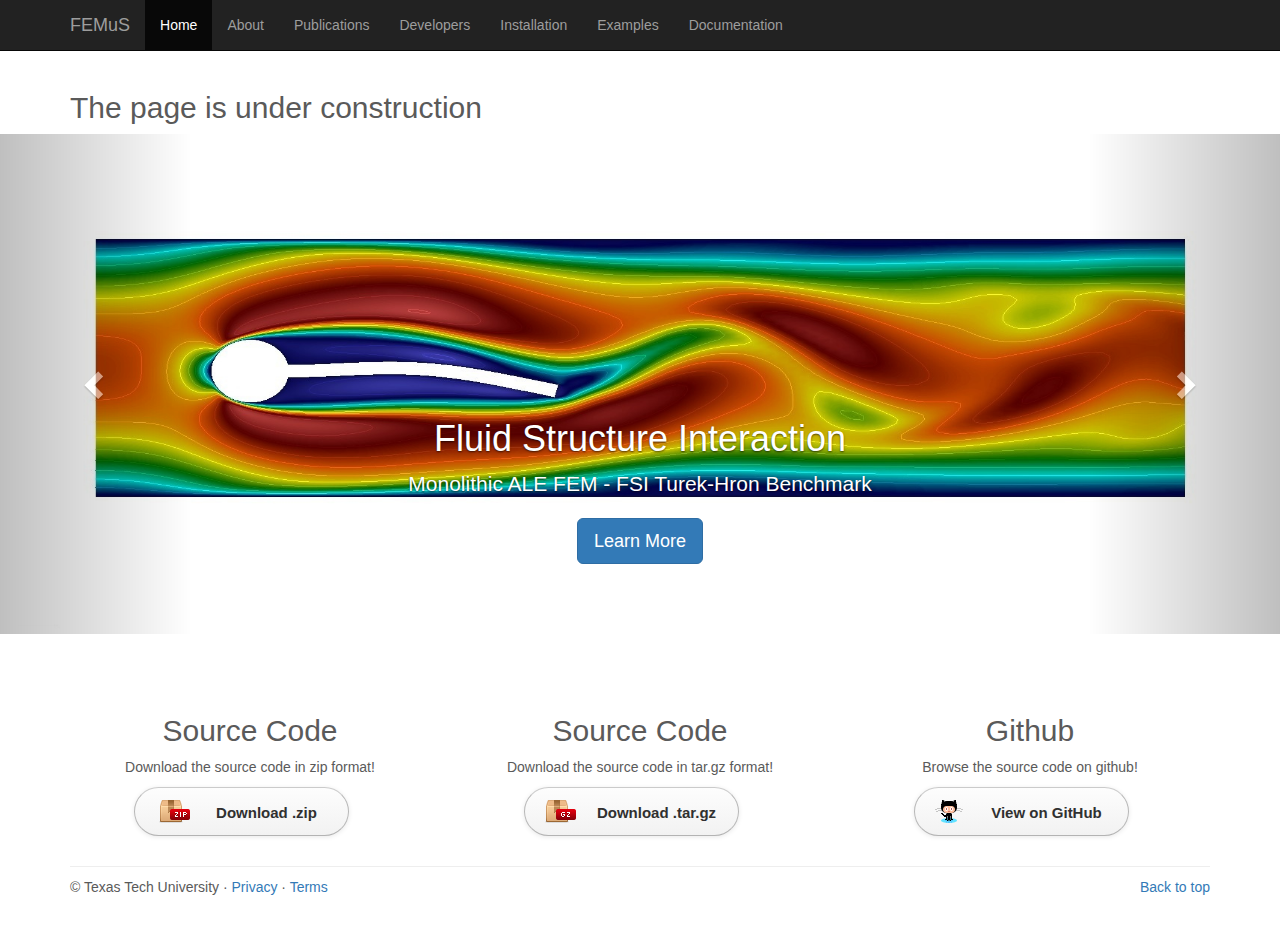
<file: index.html>
<!DOCTYPE html>
<html lang="en">
  <head>
    <meta charset="utf-8">
    <meta http-equiv="X-UA-Compatible" content="IE=edge">
    <meta name="viewport" content="width=device-width, initial-scale=1">
    <!-- The above 3 meta tags *must* come first in the head; any other head content must come *after* these tags -->
    <meta name="description" content="homepage of the finite element software femus web site">
    <meta name="author" content="Simone Bna">
    <link rel="icon" href="../../favicon.ico">

    <title>Femus</title>

    <!-- Bootstrap core CSS -->
    <link href="bootstrap/dist/css/bootstrap.min.css" rel="stylesheet">

    <!-- Just for debugging purposes. Don't actually copy these 2 lines! -->
    <!--[if lt IE 9]><script src="../../assets/js/ie8-responsive-file-warning.js"></script><![endif]-->
    <script src="bootstrap/docs/assets/js/ie-emulation-modes-warning.js"></script>

    <!-- HTML5 shim and Respond.js for IE8 support of HTML5 elements and media queries -->
    <!--[if lt IE 9]>
      <script src="https://oss.maxcdn.com/html5shiv/3.7.2/html5shiv.min.js"></script>
      <script src="https://oss.maxcdn.com/respond/1.4.2/respond.min.js"></script>
    <![endif]-->

    <!-- Custom styles for this template -->
    <link href="stylesheets/carousel.css" rel="stylesheet">
    <link rel="stylesheet" type="text/css" href="stylesheets/stylesheet.css" media="screen">
  </head>
<!-- NAVBAR
================================================== -->
  <body>
  
  
  <!-- Docs master nav -->
    <header class="navbar navbar-inverse navbar-static-top" id="top" role="banner">
      <div class="container">
            <div class="navbar-header">
              <button type="button" class="navbar-toggle collapsed" data-toggle="collapse" data-target="#navbar" aria-expanded="false" aria-controls="navbar">
                <span class="sr-only">Toggle navigation</span>
                <span class="icon-bar"></span>
                <span class="icon-bar"></span>
                <span class="icon-bar"></span>
              </button>
              <a class="navbar-brand" href="https://FeMTTU.github.io/femus">FEMuS</a>
            </div>
            <div id="navbar" class="navbar-collapse collapse">
              <ul class="nav navbar-nav">
                <li class="active"><a href="index.html">Home</a></li>
                <li><a href="about.html">About</a></li>
                <li><a href="publications.html">Publications</a></li>
                <li><a href="developers.html">Developers</a></li>
                <li><a href="installation.html">Installation</a></li>
                <li><a href="examples.html">Examples</a></li>
                <li><a href="documentation.html">Documentation</a></li>
              </ul>
            </div>
        </nav>
    </div>
	</header>

   <div class="container">  
     <h2> The page is under construction </h2>
   </div>
	  
    <!-- sliding pictures
    ================================================== -->
    <div id="myCarousel" class="carousel slide" data-ride="carousel">
      <!-- Indicators -->
      <ol class="carousel-indicators">
        <li data-target="#myCarousel" data-slide-to="0" class="active"></li>
        <li data-target="#myCarousel" data-slide-to="1"></li>
        <li data-target="#myCarousel" data-slide-to="2"></li>
      </ol>
      <div class="carousel-inner" role="listbox">
        <div class="item active">
          <img class="first-slide" src="images/prova0.jpg" alt="First slide" >
          <div class="container">
            <div class="carousel-caption">
              <h1>Fluid Structure Interaction</h1>
              <p>Monolithic ALE FEM - FSI Turek-Hron Benchmark</p>
              <p><a class="btn btn-lg btn-primary" href="#" role="button">Learn More</a></p>
            </div>
          </div>
        </div>
        <div class="item">
          <img class="second-slide" src="images/prova1.jpg" alt="Second slide">
          <div class="container">
            <div class="carousel-caption">
              <h1>Fluid Structure Interaction</h1>
              <p>Monolithic ALE FEM - Wave propagation in a compliant vessel</p>
              <p><a class="btn btn-lg btn-primary" href="#" role="button">Learn more</a></p>
            </div>
          </div>
        </div>
        <div class="item">
          <img class="third-slide" src="images/optcontrol.png" alt="Third slide">
          <div class="container">
            <div class="carousel-caption">
              <h1>Optimal Control</h1>
              <p>Coupled Optimal Control Problems in MHD</p>
              <p><a class="btn btn-lg btn-primary" href="#" role="button">Learn more</a></p>
            </div>
          </div>
        </div>
      </div>
      <a class="left carousel-control" href="#myCarousel" role="button" data-slide="prev">
        <span class="glyphicon glyphicon-chevron-left" aria-hidden="true"></span>
        <span class="sr-only">Previous</span>
      </a>
      <a class="right carousel-control" href="#myCarousel" role="button" data-slide="next">
        <span class="glyphicon glyphicon-chevron-right" aria-hidden="true"></span>
        <span class="sr-only">Next</span>
      </a>
    </div><!-- sliding pictures -->


    <!-- Downloading source code
    ================================================== -->

    <div class="container marketing">

     <!-- Three columns of text below the carousel -->
      <div class="row">
        <div class="col-lg-4">
          <h2>Source Code</h2>
          <p>Download the source code in zip format!</p>
          <a href="https://github.com/FeMTTU/femus/zipball/master" id="download-zip" class="button"><span>Download .zip</span></a>
        </div><!-- /.col-lg-4 -->
        <div class="col-lg-4">
          <h2>Source Code</h2>
          <p>Download the source code in tar.gz format!</p>
          <a href="https://github.com/FeMTTU/femus/tarball/master" id="download-tar-gz" class="button"><span>Download .tar.gz</span></a>
        </div><!-- /.col-lg-4 -->
        <div class="col-lg-4">
          <h2>Github</h2>
          <p>Browse the source code on github!</p>
          <a href="https://github.com/FeMTTU/femus" id="view-on-github" class="button"><span>View on GitHub</span></a>
        </div><!-- /.col-lg-4 -->
      </div><!-- /.row -->

      <hr class="featurette-divider">

      <!-- FOOTER -->
      <footer>
        <p class="pull-right"><a href="#">Back to top</a></p>
        <p>&copy; Texas Tech University &middot; <a href="#">Privacy</a> &middot; <a href="#">Terms</a></p>
      </footer>

    </div><!-- /.container -->


    <!-- Bootstrap core JavaScript
    ================================================== -->
    <!-- Placed at the end of the document so the pages load faster -->
    <script src="https://ajax.googleapis.com/ajax/libs/jquery/1.11.2/jquery.min.js"></script>
    <script src="bootstrap/docs/dist/js/bootstrap.min.js"></script>
    <!-- Just to make our placeholder images work. Don't actually copy the next line! -->
    <script src="bootstrap/docs/assets/js/vendor/holder.js"></script>
    <!-- IE10 viewport hack for Surface/desktop Windows 8 bug -->
    <script src="bootstrap/docs/assets/js/ie10-viewport-bug-workaround.js"></script>
  </body>
</html>
</file>
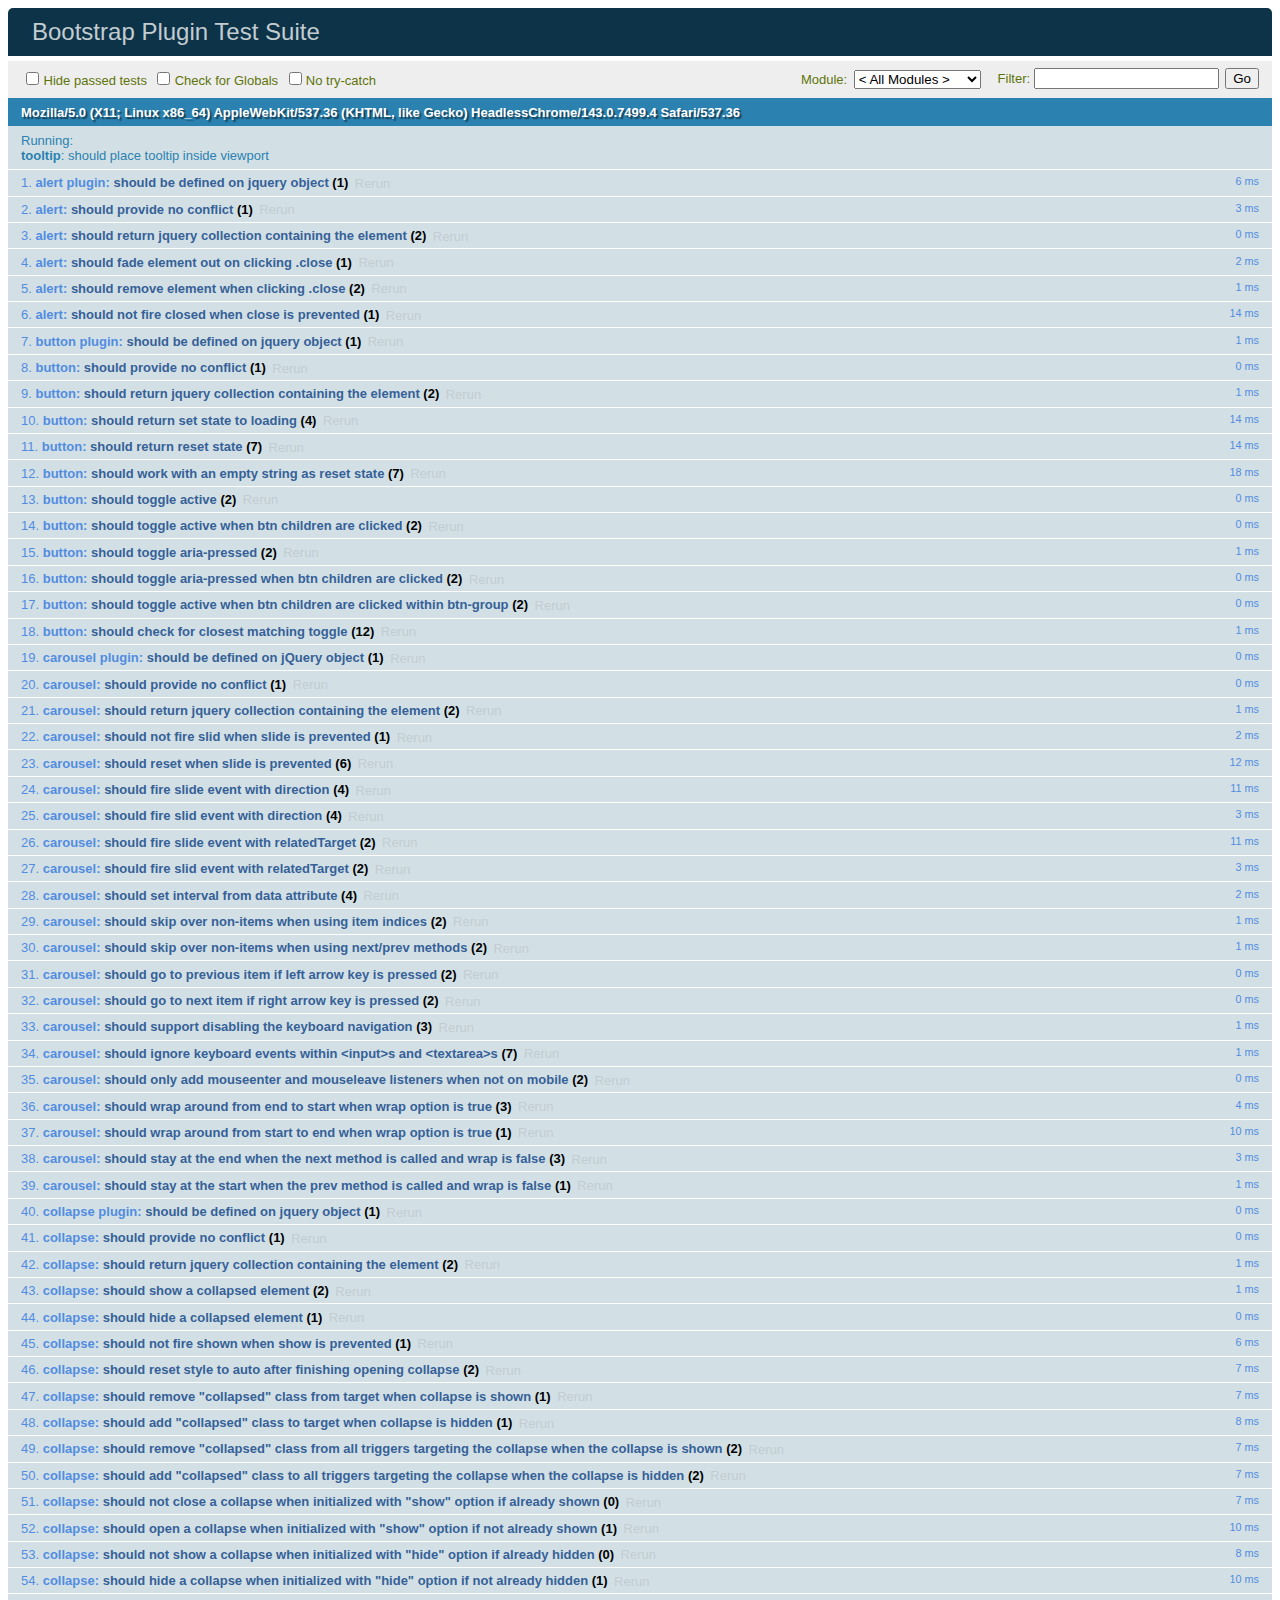
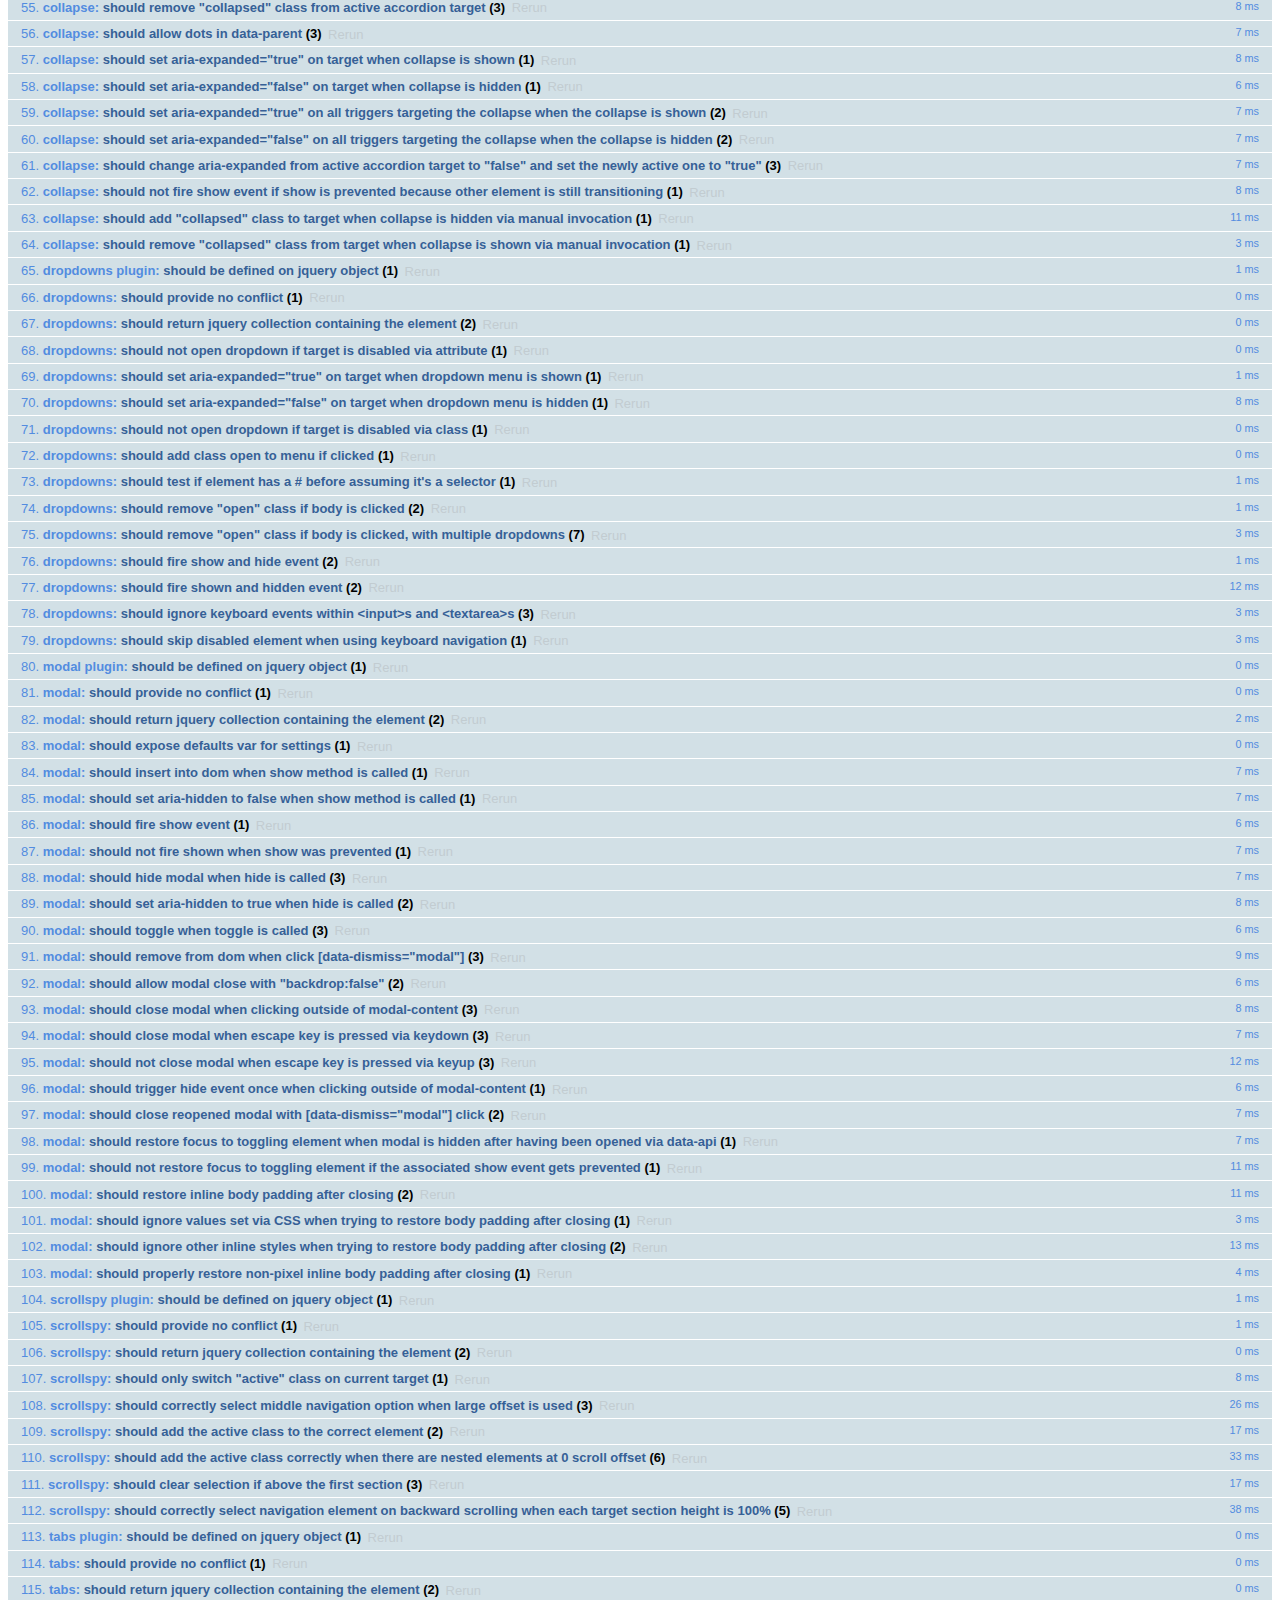
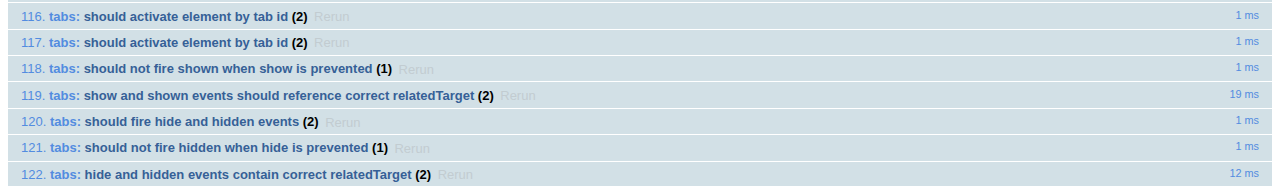
<file: bootstrap/js/tests/index.html>
<!DOCTYPE html>
<html>
  <head>
    <meta charset="utf-8">
    <title>Bootstrap Plugin Test Suite</title>
    <meta name="viewport" content="width=device-width, initial-scale=1">

    <!-- jQuery -->
    <script src="vendor/jquery.min.js"></script>
    <script>
      // Disable jQuery event aliases to ensure we don't accidentally use any of them
      (function () {
        var eventAliases = [
          'blur',
          'focus',
          'focusin',
          'focusout',
          'load',
          'resize',
          'scroll',
          'unload',
          'click',
          'dblclick',
          'mousedown',
          'mouseup',
          'mousemove',
          'mouseover',
          'mouseout',
          'mouseenter',
          'mouseleave',
          'change',
          'select',
          'submit',
          'keydown',
          'keypress',
          'keyup',
          'error',
          'contextmenu',
          'hover',
          'bind',
          'unbind',
          'delegate',
          'undelegate'
        ]
        for (var i = 0; i < eventAliases.length; i++) {
          $.fn[eventAliases[i]] = undefined
        }
      })()
    </script>

    <!-- QUnit -->
    <link rel="stylesheet" href="vendor/qunit.css" media="screen">
    <script src="vendor/qunit.js"></script>
    <script>
      // See https://github.com/axemclion/grunt-saucelabs#test-result-details-with-qunit
      var log = []
      // Require assert.expect in each test.
      QUnit.config.requireExpects = true
      QUnit.done(function (testResults) {
        var tests = []
        for (var i = 0, len = log.length; i < len; i++) {
          var details = log[i]
          tests.push({
            name: details.name,
            result: details.result,
            expected: details.expected,
            actual: details.actual,
            source: details.source
          })
        }
        testResults.tests = tests

        window.global_test_results = testResults
      })

      QUnit.testStart(function (testDetails) {
        $(window).scrollTop(0)
        QUnit.log(function (details) {
          if (!details.result) {
            details.name = testDetails.name
            log.push(details)
          }
        })
      })

      // Cleanup
      QUnit.testDone(function () {
        $('#qunit-fixture').empty()
        $('#modal-test, .modal-backdrop').remove()
      })

      // Display fixture on-screen on iOS to avoid false positives
      if (/iPhone|iPad|iPod/.test(navigator.userAgent)) {
        QUnit.begin(function() {
          $('#qunit-fixture').css({ top: 0, left: 0 })
        })

        QUnit.done(function () {
          $('#qunit-fixture').css({ top: '', left: '' })
        })
      }

      // Disable deprecated global QUnit method aliases in preparation for QUnit v2
      (function () {
        var methodNames = [
          'async',
          'asyncTest',
          'deepEqual',
          'equal',
          'expect',
          'module',
          'notDeepEqual',
          'notEqual',
          'notPropEqual',
          'notStrictEqual',
          'ok',
          'propEqual',
          'push',
          'start',
          'stop',
          'strictEqual',
          'test',
          'throws'
        ];
        for (var i = 0; i < methodNames.length; i++) {
          var methodName = methodNames[i];
          window[methodName] = undefined;
        }
      })();
    </script>

    <!-- Plugin sources -->
    <script>$.support.transition = false</script>
    <script src="../../js/alert.js"></script>
    <script src="../../js/button.js"></script>
    <script src="../../js/carousel.js"></script>
    <script src="../../js/collapse.js"></script>
    <script src="../../js/dropdown.js"></script>
    <script src="../../js/modal.js"></script>
    <script src="../../js/scrollspy.js"></script>
    <script src="../../js/tab.js"></script>
    <script src="../../js/tooltip.js"></script>
    <script src="../../js/popover.js"></script>
    <script src="../../js/affix.js"></script>

    <!-- Unit tests -->
    <script src="unit/alert.js"></script>
    <script src="unit/button.js"></script>
    <script src="unit/carousel.js"></script>
    <script src="unit/collapse.js"></script>
    <script src="unit/dropdown.js"></script>
    <script src="unit/modal.js"></script>
    <script src="unit/scrollspy.js"></script>
    <script src="unit/tab.js"></script>
    <script src="unit/tooltip.js"></script>
    <script src="unit/popover.js"></script>
    <script src="unit/affix.js"></script>

  </head>
  <body>
    <div id="qunit-container">
      <div id="qunit"></div>
      <div id="qunit-fixture"></div>
    </div>
  </body>
</html>
</file>
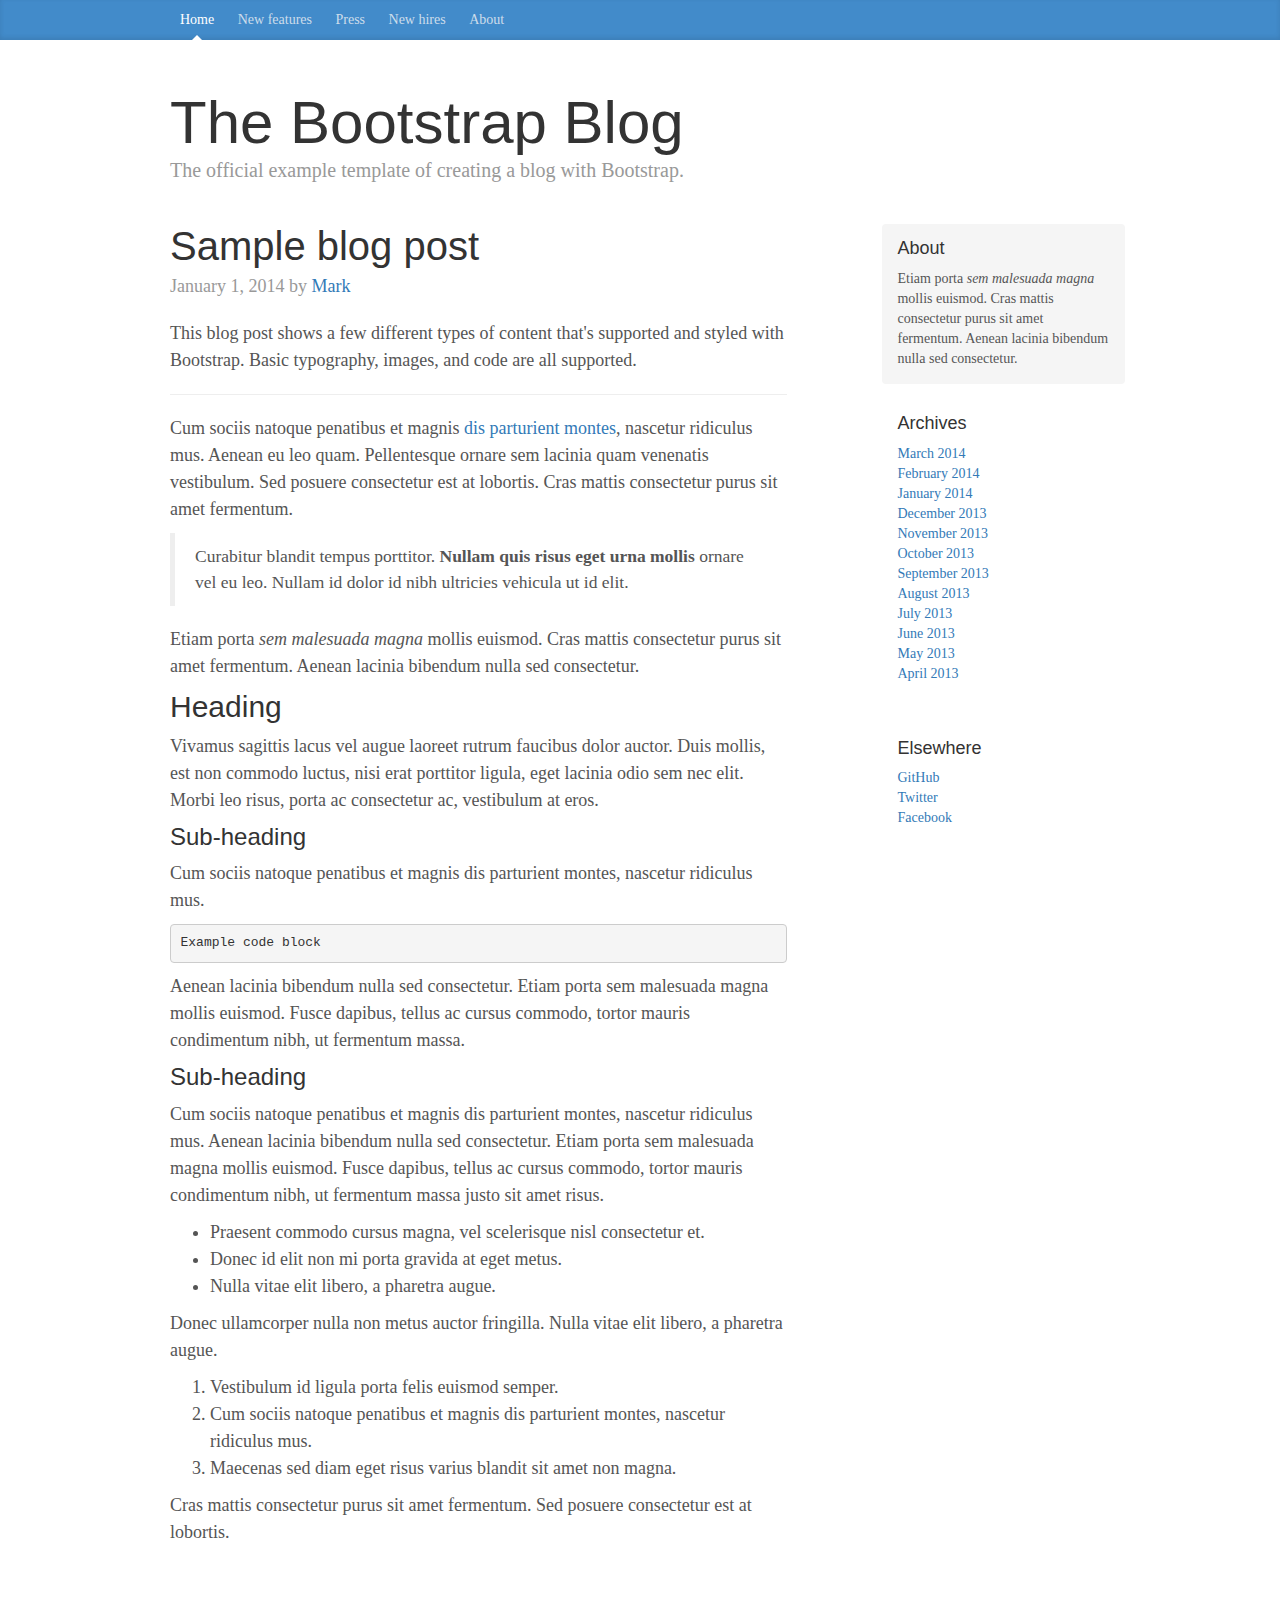
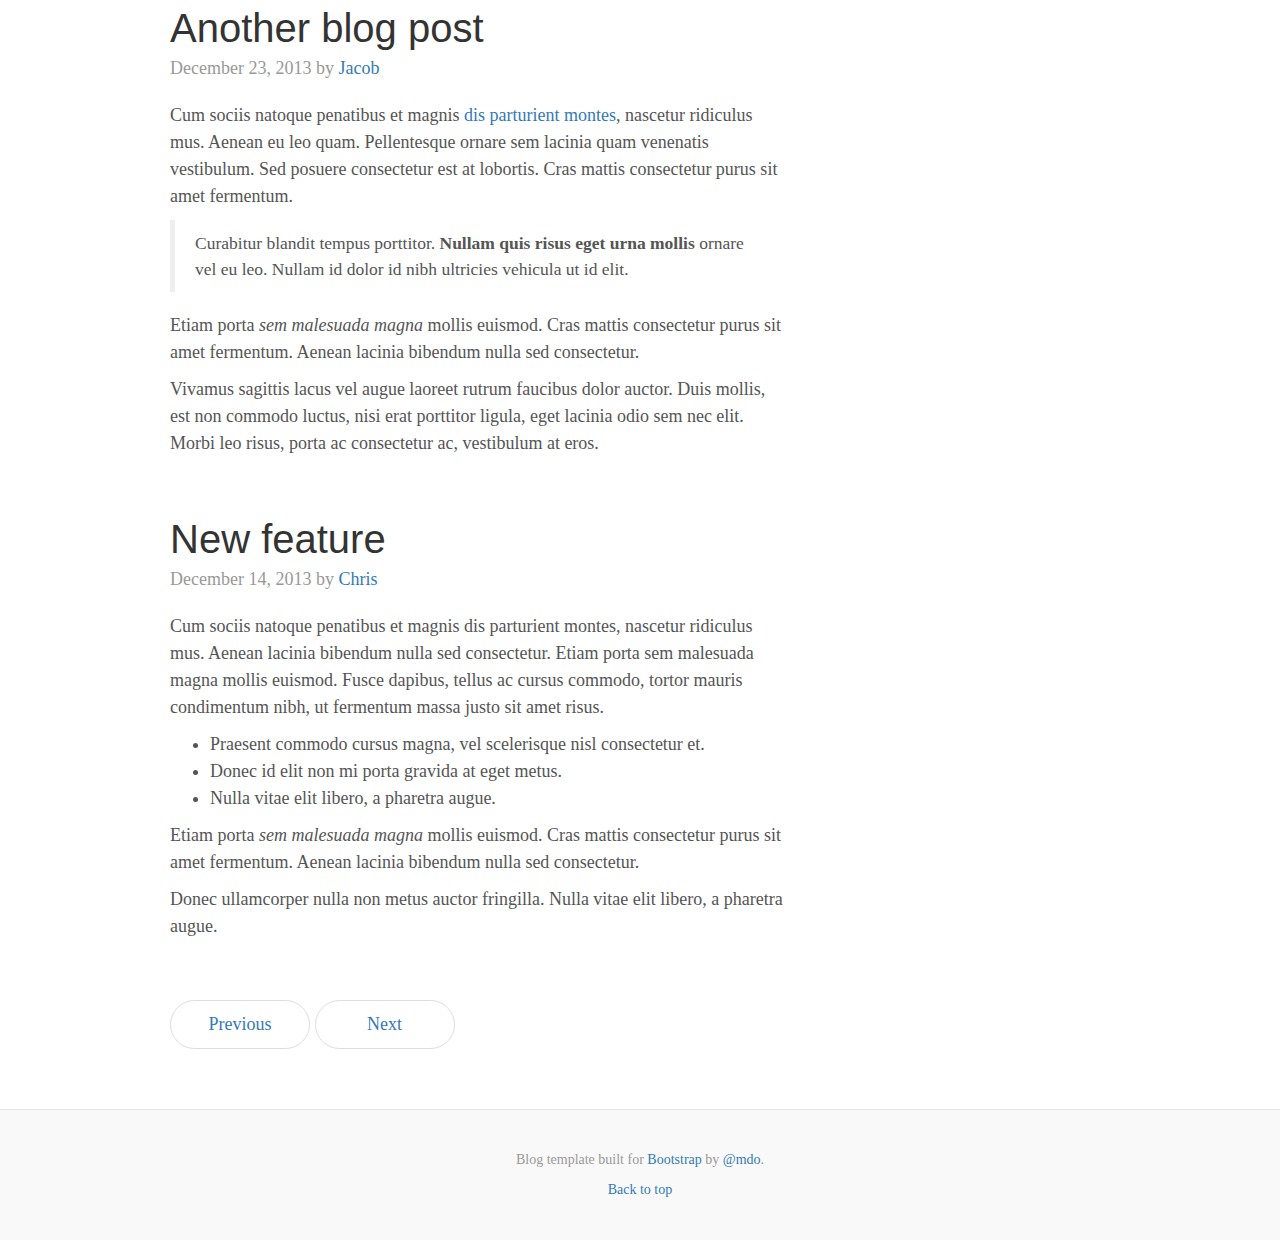
<file: bootstrap/docs/examples/blog/index.html>
<!DOCTYPE html>
<html lang="en">
  <head>
    <meta charset="utf-8">
    <meta http-equiv="X-UA-Compatible" content="IE=edge">
    <meta name="viewport" content="width=device-width, initial-scale=1">
    <!-- The above 3 meta tags *must* come first in the head; any other head content must come *after* these tags -->
    <meta name="description" content="">
    <meta name="author" content="">
    <link rel="icon" href="../../favicon.ico">

    <title>Blog Template for Bootstrap</title>

    <!-- Bootstrap core CSS -->
    <link href="../../dist/css/bootstrap.min.css" rel="stylesheet">

    <!-- Custom styles for this template -->
    <link href="blog.css" rel="stylesheet">

    <!-- Just for debugging purposes. Don't actually copy these 2 lines! -->
    <!--[if lt IE 9]><script src="../../assets/js/ie8-responsive-file-warning.js"></script><![endif]-->
    <script src="../../assets/js/ie-emulation-modes-warning.js"></script>

    <!-- HTML5 shim and Respond.js for IE8 support of HTML5 elements and media queries -->
    <!--[if lt IE 9]>
      <script src="https://oss.maxcdn.com/html5shiv/3.7.2/html5shiv.min.js"></script>
      <script src="https://oss.maxcdn.com/respond/1.4.2/respond.min.js"></script>
    <![endif]-->
  </head>

  <body>

    <div class="blog-masthead">
      <div class="container">
        <nav class="blog-nav">
          <a class="blog-nav-item active" href="#">Home</a>
          <a class="blog-nav-item" href="#">New features</a>
          <a class="blog-nav-item" href="#">Press</a>
          <a class="blog-nav-item" href="#">New hires</a>
          <a class="blog-nav-item" href="#">About</a>
        </nav>
      </div>
    </div>

    <div class="container">

      <div class="blog-header">
        <h1 class="blog-title">The Bootstrap Blog</h1>
        <p class="lead blog-description">The official example template of creating a blog with Bootstrap.</p>
      </div>

      <div class="row">

        <div class="col-sm-8 blog-main">

          <div class="blog-post">
            <h2 class="blog-post-title">Sample blog post</h2>
            <p class="blog-post-meta">January 1, 2014 by <a href="#">Mark</a></p>

            <p>This blog post shows a few different types of content that's supported and styled with Bootstrap. Basic typography, images, and code are all supported.</p>
            <hr>
            <p>Cum sociis natoque penatibus et magnis <a href="#">dis parturient montes</a>, nascetur ridiculus mus. Aenean eu leo quam. Pellentesque ornare sem lacinia quam venenatis vestibulum. Sed posuere consectetur est at lobortis. Cras mattis consectetur purus sit amet fermentum.</p>
            <blockquote>
              <p>Curabitur blandit tempus porttitor. <strong>Nullam quis risus eget urna mollis</strong> ornare vel eu leo. Nullam id dolor id nibh ultricies vehicula ut id elit.</p>
            </blockquote>
            <p>Etiam porta <em>sem malesuada magna</em> mollis euismod. Cras mattis consectetur purus sit amet fermentum. Aenean lacinia bibendum nulla sed consectetur.</p>
            <h2>Heading</h2>
            <p>Vivamus sagittis lacus vel augue laoreet rutrum faucibus dolor auctor. Duis mollis, est non commodo luctus, nisi erat porttitor ligula, eget lacinia odio sem nec elit. Morbi leo risus, porta ac consectetur ac, vestibulum at eros.</p>
            <h3>Sub-heading</h3>
            <p>Cum sociis natoque penatibus et magnis dis parturient montes, nascetur ridiculus mus.</p>
            <pre><code>Example code block</code></pre>
            <p>Aenean lacinia bibendum nulla sed consectetur. Etiam porta sem malesuada magna mollis euismod. Fusce dapibus, tellus ac cursus commodo, tortor mauris condimentum nibh, ut fermentum massa.</p>
            <h3>Sub-heading</h3>
            <p>Cum sociis natoque penatibus et magnis dis parturient montes, nascetur ridiculus mus. Aenean lacinia bibendum nulla sed consectetur. Etiam porta sem malesuada magna mollis euismod. Fusce dapibus, tellus ac cursus commodo, tortor mauris condimentum nibh, ut fermentum massa justo sit amet risus.</p>
            <ul>
              <li>Praesent commodo cursus magna, vel scelerisque nisl consectetur et.</li>
              <li>Donec id elit non mi porta gravida at eget metus.</li>
              <li>Nulla vitae elit libero, a pharetra augue.</li>
            </ul>
            <p>Donec ullamcorper nulla non metus auctor fringilla. Nulla vitae elit libero, a pharetra augue.</p>
            <ol>
              <li>Vestibulum id ligula porta felis euismod semper.</li>
              <li>Cum sociis natoque penatibus et magnis dis parturient montes, nascetur ridiculus mus.</li>
              <li>Maecenas sed diam eget risus varius blandit sit amet non magna.</li>
            </ol>
            <p>Cras mattis consectetur purus sit amet fermentum. Sed posuere consectetur est at lobortis.</p>
          </div><!-- /.blog-post -->

          <div class="blog-post">
            <h2 class="blog-post-title">Another blog post</h2>
            <p class="blog-post-meta">December 23, 2013 by <a href="#">Jacob</a></p>

            <p>Cum sociis natoque penatibus et magnis <a href="#">dis parturient montes</a>, nascetur ridiculus mus. Aenean eu leo quam. Pellentesque ornare sem lacinia quam venenatis vestibulum. Sed posuere consectetur est at lobortis. Cras mattis consectetur purus sit amet fermentum.</p>
            <blockquote>
              <p>Curabitur blandit tempus porttitor. <strong>Nullam quis risus eget urna mollis</strong> ornare vel eu leo. Nullam id dolor id nibh ultricies vehicula ut id elit.</p>
            </blockquote>
            <p>Etiam porta <em>sem malesuada magna</em> mollis euismod. Cras mattis consectetur purus sit amet fermentum. Aenean lacinia bibendum nulla sed consectetur.</p>
            <p>Vivamus sagittis lacus vel augue laoreet rutrum faucibus dolor auctor. Duis mollis, est non commodo luctus, nisi erat porttitor ligula, eget lacinia odio sem nec elit. Morbi leo risus, porta ac consectetur ac, vestibulum at eros.</p>
          </div><!-- /.blog-post -->

          <div class="blog-post">
            <h2 class="blog-post-title">New feature</h2>
            <p class="blog-post-meta">December 14, 2013 by <a href="#">Chris</a></p>

            <p>Cum sociis natoque penatibus et magnis dis parturient montes, nascetur ridiculus mus. Aenean lacinia bibendum nulla sed consectetur. Etiam porta sem malesuada magna mollis euismod. Fusce dapibus, tellus ac cursus commodo, tortor mauris condimentum nibh, ut fermentum massa justo sit amet risus.</p>
            <ul>
              <li>Praesent commodo cursus magna, vel scelerisque nisl consectetur et.</li>
              <li>Donec id elit non mi porta gravida at eget metus.</li>
              <li>Nulla vitae elit libero, a pharetra augue.</li>
            </ul>
            <p>Etiam porta <em>sem malesuada magna</em> mollis euismod. Cras mattis consectetur purus sit amet fermentum. Aenean lacinia bibendum nulla sed consectetur.</p>
            <p>Donec ullamcorper nulla non metus auctor fringilla. Nulla vitae elit libero, a pharetra augue.</p>
          </div><!-- /.blog-post -->

          <nav>
            <ul class="pager">
              <li><a href="#">Previous</a></li>
              <li><a href="#">Next</a></li>
            </ul>
          </nav>

        </div><!-- /.blog-main -->

        <div class="col-sm-3 col-sm-offset-1 blog-sidebar">
          <div class="sidebar-module sidebar-module-inset">
            <h4>About</h4>
            <p>Etiam porta <em>sem malesuada magna</em> mollis euismod. Cras mattis consectetur purus sit amet fermentum. Aenean lacinia bibendum nulla sed consectetur.</p>
          </div>
          <div class="sidebar-module">
            <h4>Archives</h4>
            <ol class="list-unstyled">
              <li><a href="#">March 2014</a></li>
              <li><a href="#">February 2014</a></li>
              <li><a href="#">January 2014</a></li>
              <li><a href="#">December 2013</a></li>
              <li><a href="#">November 2013</a></li>
              <li><a href="#">October 2013</a></li>
              <li><a href="#">September 2013</a></li>
              <li><a href="#">August 2013</a></li>
              <li><a href="#">July 2013</a></li>
              <li><a href="#">June 2013</a></li>
              <li><a href="#">May 2013</a></li>
              <li><a href="#">April 2013</a></li>
            </ol>
          </div>
          <div class="sidebar-module">
            <h4>Elsewhere</h4>
            <ol class="list-unstyled">
              <li><a href="#">GitHub</a></li>
              <li><a href="#">Twitter</a></li>
              <li><a href="#">Facebook</a></li>
            </ol>
          </div>
        </div><!-- /.blog-sidebar -->

      </div><!-- /.row -->

    </div><!-- /.container -->

    <footer class="blog-footer">
      <p>Blog template built for <a href="http://getbootstrap.com">Bootstrap</a> by <a href="https://twitter.com/mdo">@mdo</a>.</p>
      <p>
        <a href="#">Back to top</a>
      </p>
    </footer>


    <!-- Bootstrap core JavaScript
    ================================================== -->
    <!-- Placed at the end of the document so the pages load faster -->
    <script src="https://ajax.googleapis.com/ajax/libs/jquery/1.11.2/jquery.min.js"></script>
    <script src="../../dist/js/bootstrap.min.js"></script>
    <!-- IE10 viewport hack for Surface/desktop Windows 8 bug -->
    <script src="../../assets/js/ie10-viewport-bug-workaround.js"></script>
  </body>
</html>
</file>
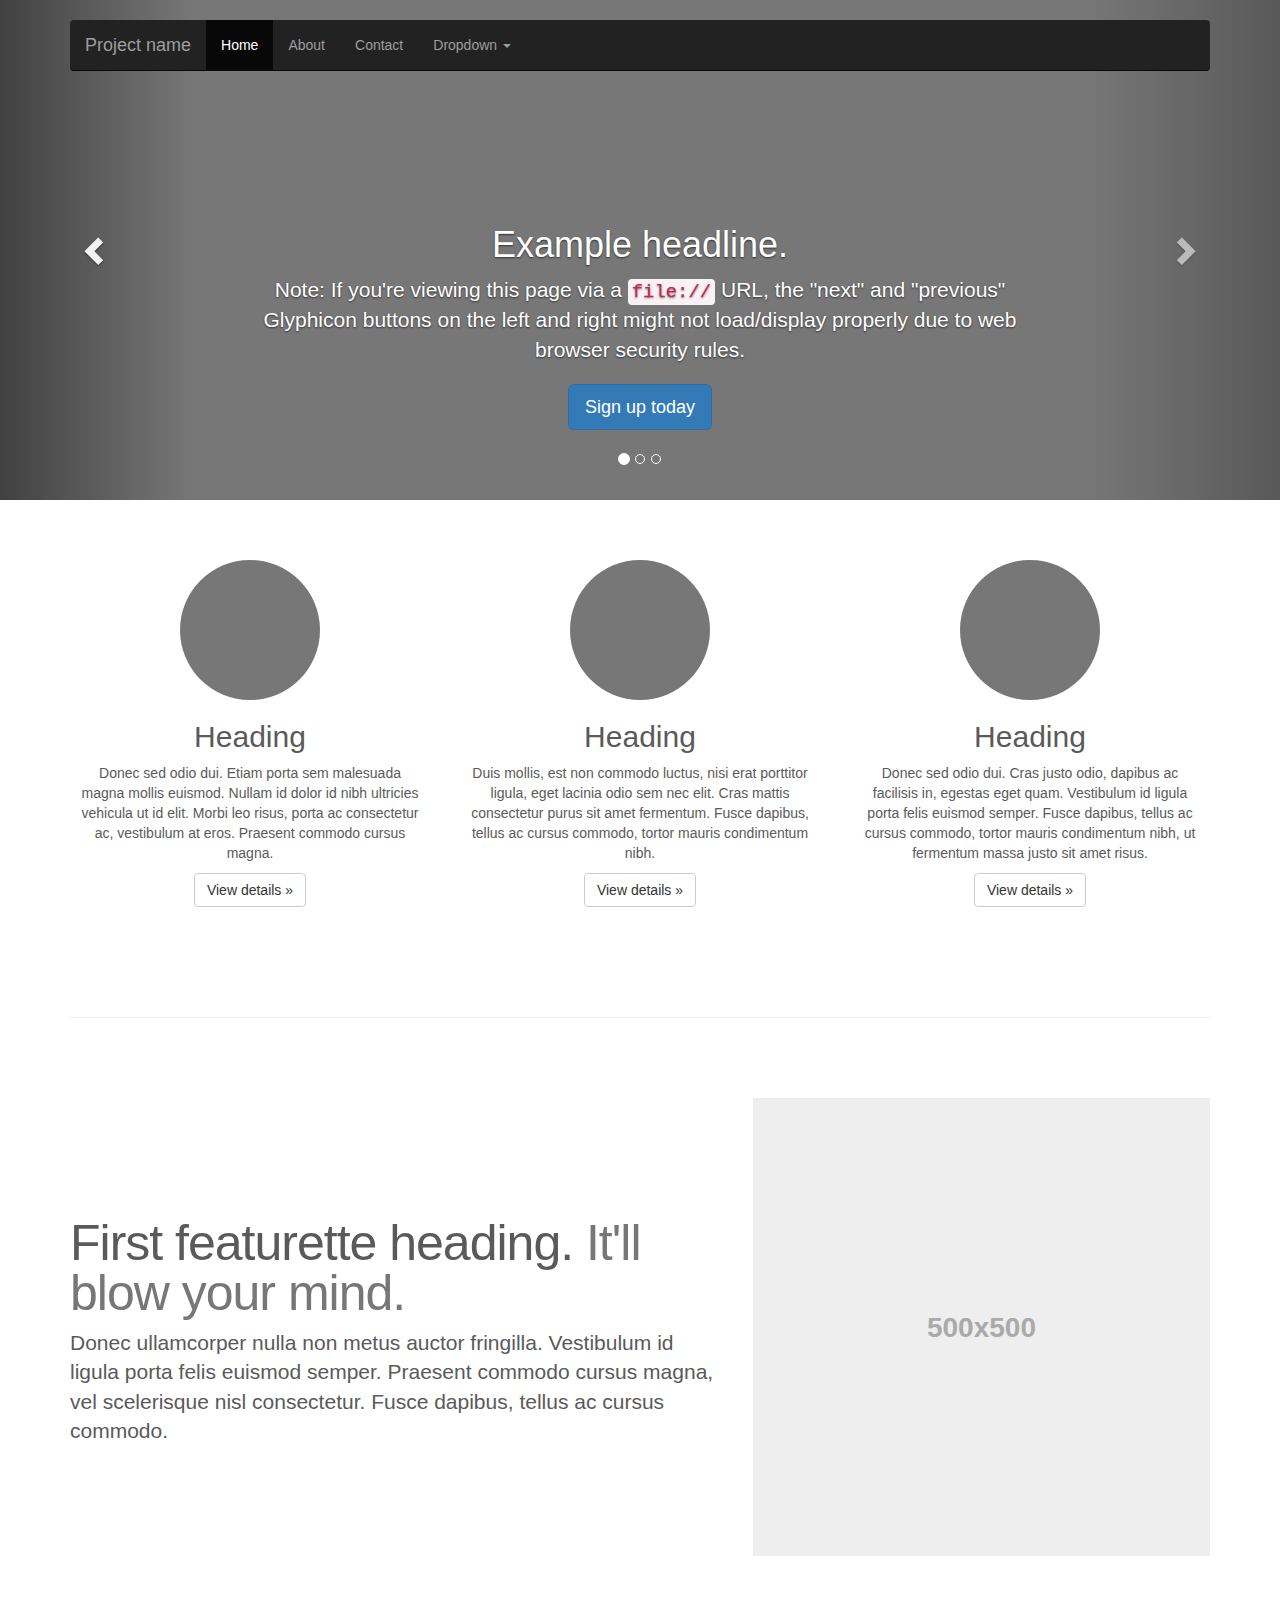
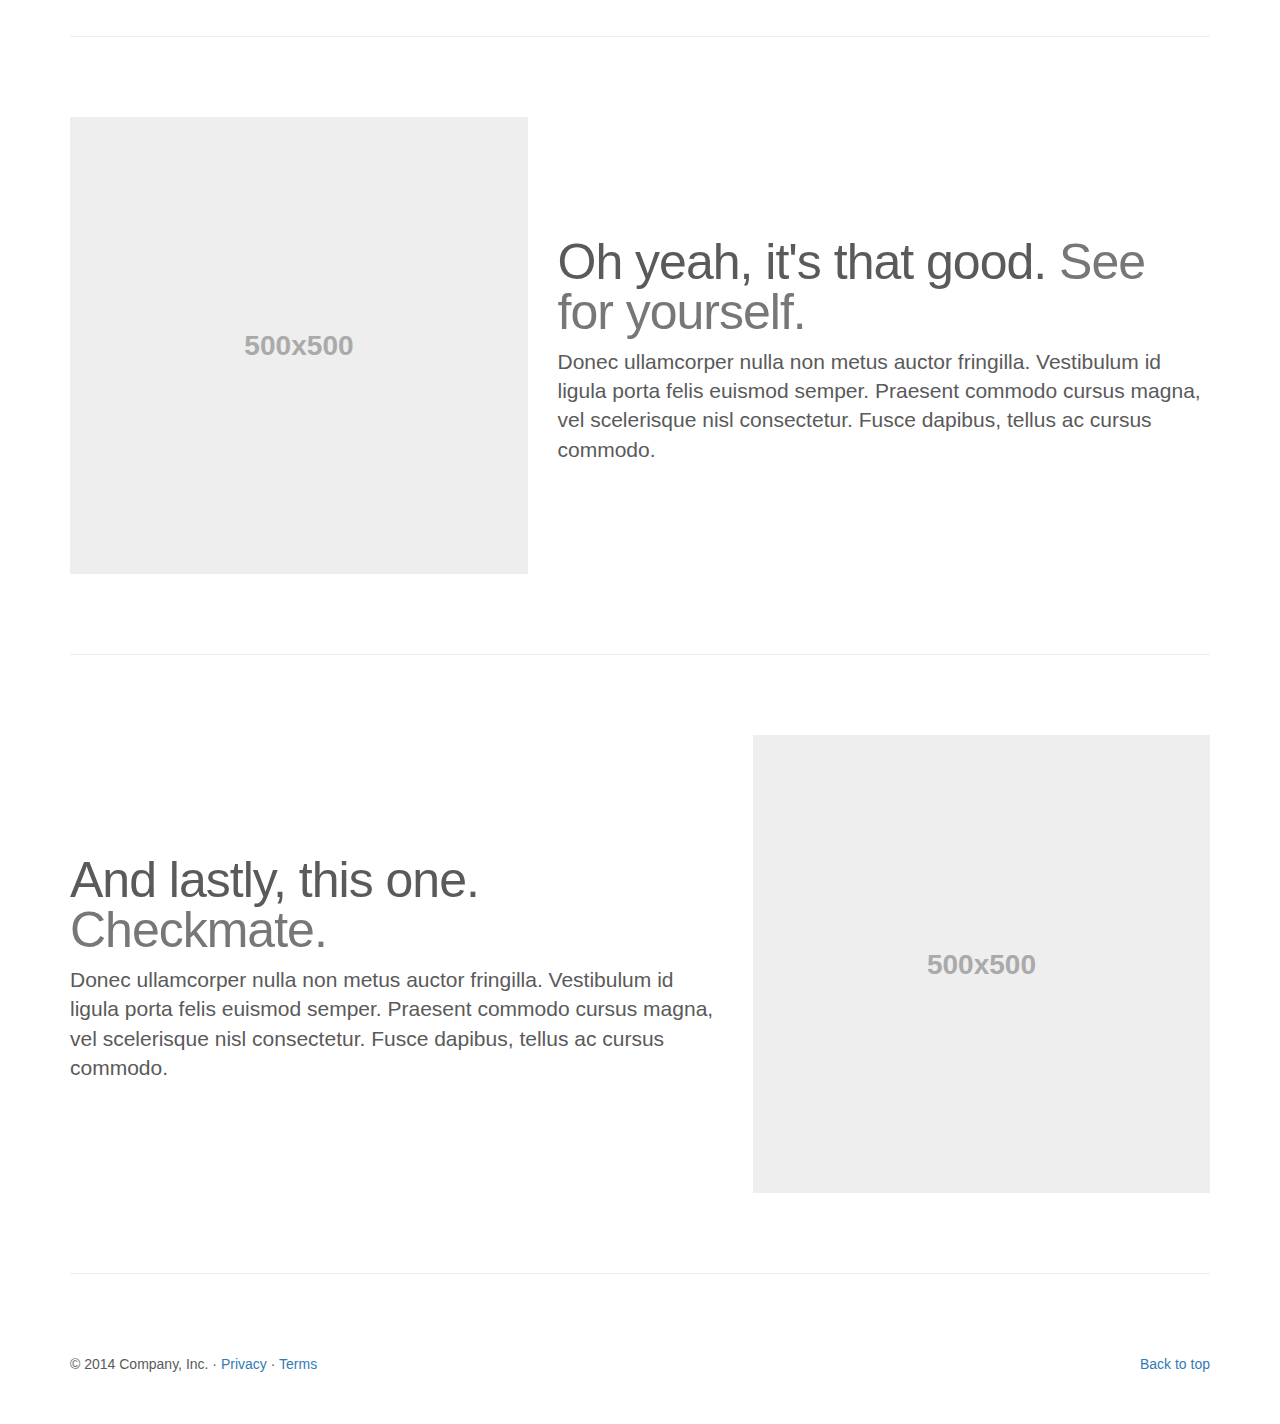
<file: bootstrap/docs/examples/carousel/index.html>
<!DOCTYPE html>
<html lang="en">
  <head>
    <meta charset="utf-8">
    <meta http-equiv="X-UA-Compatible" content="IE=edge">
    <meta name="viewport" content="width=device-width, initial-scale=1">
    <!-- The above 3 meta tags *must* come first in the head; any other head content must come *after* these tags -->
    <meta name="description" content="">
    <meta name="author" content="">
    <link rel="icon" href="../../favicon.ico">

    <title>Carousel Template for Bootstrap</title>

    <!-- Bootstrap core CSS -->
    <link href="../../dist/css/bootstrap.min.css" rel="stylesheet">

    <!-- Just for debugging purposes. Don't actually copy these 2 lines! -->
    <!--[if lt IE 9]><script src="../../assets/js/ie8-responsive-file-warning.js"></script><![endif]-->
    <script src="../../assets/js/ie-emulation-modes-warning.js"></script>

    <!-- HTML5 shim and Respond.js for IE8 support of HTML5 elements and media queries -->
    <!--[if lt IE 9]>
      <script src="https://oss.maxcdn.com/html5shiv/3.7.2/html5shiv.min.js"></script>
      <script src="https://oss.maxcdn.com/respond/1.4.2/respond.min.js"></script>
    <![endif]-->

    <!-- Custom styles for this template -->
    <link href="carousel.css" rel="stylesheet">
  </head>
<!-- NAVBAR
================================================== -->
  <body>
    <div class="navbar-wrapper">
      <div class="container">

        <nav class="navbar navbar-inverse navbar-static-top">
          <div class="container">
            <div class="navbar-header">
              <button type="button" class="navbar-toggle collapsed" data-toggle="collapse" data-target="#navbar" aria-expanded="false" aria-controls="navbar">
                <span class="sr-only">Toggle navigation</span>
                <span class="icon-bar"></span>
                <span class="icon-bar"></span>
                <span class="icon-bar"></span>
              </button>
              <a class="navbar-brand" href="#">Project name</a>
            </div>
            <div id="navbar" class="navbar-collapse collapse">
              <ul class="nav navbar-nav">
                <li class="active"><a href="#">Home</a></li>
                <li><a href="#about">About</a></li>
                <li><a href="#contact">Contact</a></li>
                <li class="dropdown">
                  <a href="#" class="dropdown-toggle" data-toggle="dropdown" role="button" aria-expanded="false">Dropdown <span class="caret"></span></a>
                  <ul class="dropdown-menu" role="menu">
                    <li><a href="#">Action</a></li>
                    <li><a href="#">Another action</a></li>
                    <li><a href="#">Something else here</a></li>
                    <li class="divider"></li>
                    <li class="dropdown-header">Nav header</li>
                    <li><a href="#">Separated link</a></li>
                    <li><a href="#">One more separated link</a></li>
                  </ul>
                </li>
              </ul>
            </div>
          </div>
        </nav>

      </div>
    </div>


    <!-- Carousel
    ================================================== -->
    <div id="myCarousel" class="carousel slide" data-ride="carousel">
      <!-- Indicators -->
      <ol class="carousel-indicators">
        <li data-target="#myCarousel" data-slide-to="0" class="active"></li>
        <li data-target="#myCarousel" data-slide-to="1"></li>
        <li data-target="#myCarousel" data-slide-to="2"></li>
      </ol>
      <div class="carousel-inner" role="listbox">
        <div class="item active">
          <img class="first-slide" src="[data-uri]" alt="First slide">
          <div class="container">
            <div class="carousel-caption">
              <h1>Example headline.</h1>
              <p>Note: If you're viewing this page via a <code>file://</code> URL, the "next" and "previous" Glyphicon buttons on the left and right might not load/display properly due to web browser security rules.</p>
              <p><a class="btn btn-lg btn-primary" href="#" role="button">Sign up today</a></p>
            </div>
          </div>
        </div>
        <div class="item">
          <img class="second-slide" src="[data-uri]" alt="Second slide">
          <div class="container">
            <div class="carousel-caption">
              <h1>Another example headline.</h1>
              <p>Cras justo odio, dapibus ac facilisis in, egestas eget quam. Donec id elit non mi porta gravida at eget metus. Nullam id dolor id nibh ultricies vehicula ut id elit.</p>
              <p><a class="btn btn-lg btn-primary" href="#" role="button">Learn more</a></p>
            </div>
          </div>
        </div>
        <div class="item">
          <img class="third-slide" src="[data-uri]" alt="Third slide">
          <div class="container">
            <div class="carousel-caption">
              <h1>One more for good measure.</h1>
              <p>Cras justo odio, dapibus ac facilisis in, egestas eget quam. Donec id elit non mi porta gravida at eget metus. Nullam id dolor id nibh ultricies vehicula ut id elit.</p>
              <p><a class="btn btn-lg btn-primary" href="#" role="button">Browse gallery</a></p>
            </div>
          </div>
        </div>
      </div>
      <a class="left carousel-control" href="#myCarousel" role="button" data-slide="prev">
        <span class="glyphicon glyphicon-chevron-left" aria-hidden="true"></span>
        <span class="sr-only">Previous</span>
      </a>
      <a class="right carousel-control" href="#myCarousel" role="button" data-slide="next">
        <span class="glyphicon glyphicon-chevron-right" aria-hidden="true"></span>
        <span class="sr-only">Next</span>
      </a>
    </div><!-- /.carousel -->


    <!-- Marketing messaging and featurettes
    ================================================== -->
    <!-- Wrap the rest of the page in another container to center all the content. -->

    <div class="container marketing">

      <!-- Three columns of text below the carousel -->
      <div class="row">
        <div class="col-lg-4">
          <img class="img-circle" src="[data-uri]" alt="Generic placeholder image" width="140" height="140">
          <h2>Heading</h2>
          <p>Donec sed odio dui. Etiam porta sem malesuada magna mollis euismod. Nullam id dolor id nibh ultricies vehicula ut id elit. Morbi leo risus, porta ac consectetur ac, vestibulum at eros. Praesent commodo cursus magna.</p>
          <p><a class="btn btn-default" href="#" role="button">View details &raquo;</a></p>
        </div><!-- /.col-lg-4 -->
        <div class="col-lg-4">
          <img class="img-circle" src="[data-uri]" alt="Generic placeholder image" width="140" height="140">
          <h2>Heading</h2>
          <p>Duis mollis, est non commodo luctus, nisi erat porttitor ligula, eget lacinia odio sem nec elit. Cras mattis consectetur purus sit amet fermentum. Fusce dapibus, tellus ac cursus commodo, tortor mauris condimentum nibh.</p>
          <p><a class="btn btn-default" href="#" role="button">View details &raquo;</a></p>
        </div><!-- /.col-lg-4 -->
        <div class="col-lg-4">
          <img class="img-circle" src="[data-uri]" alt="Generic placeholder image" width="140" height="140">
          <h2>Heading</h2>
          <p>Donec sed odio dui. Cras justo odio, dapibus ac facilisis in, egestas eget quam. Vestibulum id ligula porta felis euismod semper. Fusce dapibus, tellus ac cursus commodo, tortor mauris condimentum nibh, ut fermentum massa justo sit amet risus.</p>
          <p><a class="btn btn-default" href="#" role="button">View details &raquo;</a></p>
        </div><!-- /.col-lg-4 -->
      </div><!-- /.row -->


      <!-- START THE FEATURETTES -->

      <hr class="featurette-divider">

      <div class="row featurette">
        <div class="col-md-7">
          <h2 class="featurette-heading">First featurette heading. <span class="text-muted">It'll blow your mind.</span></h2>
          <p class="lead">Donec ullamcorper nulla non metus auctor fringilla. Vestibulum id ligula porta felis euismod semper. Praesent commodo cursus magna, vel scelerisque nisl consectetur. Fusce dapibus, tellus ac cursus commodo.</p>
        </div>
        <div class="col-md-5">
          <img class="featurette-image img-responsive center-block" data-src="holder.js/500x500/auto" alt="Generic placeholder image">
        </div>
      </div>

      <hr class="featurette-divider">

      <div class="row featurette">
        <div class="col-md-7 col-md-push-5">
          <h2 class="featurette-heading">Oh yeah, it's that good. <span class="text-muted">See for yourself.</span></h2>
          <p class="lead">Donec ullamcorper nulla non metus auctor fringilla. Vestibulum id ligula porta felis euismod semper. Praesent commodo cursus magna, vel scelerisque nisl consectetur. Fusce dapibus, tellus ac cursus commodo.</p>
        </div>
        <div class="col-md-5 col-md-pull-7">
          <img class="featurette-image img-responsive center-block" data-src="holder.js/500x500/auto" alt="Generic placeholder image">
        </div>
      </div>

      <hr class="featurette-divider">

      <div class="row featurette">
        <div class="col-md-7">
          <h2 class="featurette-heading">And lastly, this one. <span class="text-muted">Checkmate.</span></h2>
          <p class="lead">Donec ullamcorper nulla non metus auctor fringilla. Vestibulum id ligula porta felis euismod semper. Praesent commodo cursus magna, vel scelerisque nisl consectetur. Fusce dapibus, tellus ac cursus commodo.</p>
        </div>
        <div class="col-md-5">
          <img class="featurette-image img-responsive center-block" data-src="holder.js/500x500/auto" alt="Generic placeholder image">
        </div>
      </div>

      <hr class="featurette-divider">

      <!-- /END THE FEATURETTES -->


      <!-- FOOTER -->
      <footer>
        <p class="pull-right"><a href="#">Back to top</a></p>
        <p>&copy; 2014 Company, Inc. &middot; <a href="#">Privacy</a> &middot; <a href="#">Terms</a></p>
      </footer>

    </div><!-- /.container -->


    <!-- Bootstrap core JavaScript
    ================================================== -->
    <!-- Placed at the end of the document so the pages load faster -->
    <script src="https://ajax.googleapis.com/ajax/libs/jquery/1.11.2/jquery.min.js"></script>
    <script src="../../dist/js/bootstrap.min.js"></script>
    <!-- Just to make our placeholder images work. Don't actually copy the next line! -->
    <script src="../../assets/js/vendor/holder.js"></script>
    <!-- IE10 viewport hack for Surface/desktop Windows 8 bug -->
    <script src="../../assets/js/ie10-viewport-bug-workaround.js"></script>
  </body>
</html>
</file>
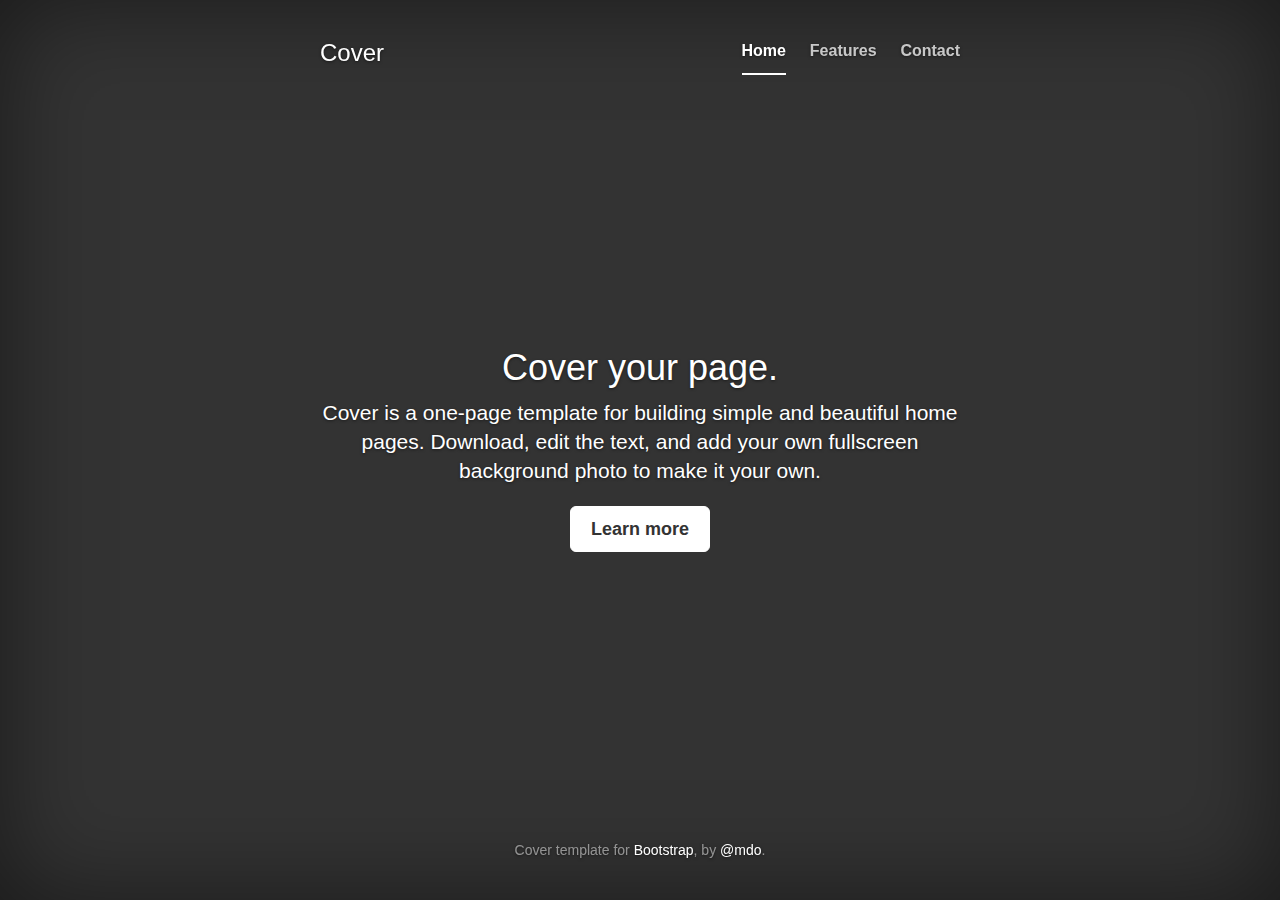
<file: bootstrap/docs/examples/cover/index.html>
<!DOCTYPE html>
<html lang="en">
  <head>
    <meta charset="utf-8">
    <meta http-equiv="X-UA-Compatible" content="IE=edge">
    <meta name="viewport" content="width=device-width, initial-scale=1">
    <!-- The above 3 meta tags *must* come first in the head; any other head content must come *after* these tags -->
    <meta name="description" content="">
    <meta name="author" content="">
    <link rel="icon" href="../../favicon.ico">

    <title>Cover Template for Bootstrap</title>

    <!-- Bootstrap core CSS -->
    <link href="../../dist/css/bootstrap.min.css" rel="stylesheet">

    <!-- Custom styles for this template -->
    <link href="cover.css" rel="stylesheet">

    <!-- Just for debugging purposes. Don't actually copy these 2 lines! -->
    <!--[if lt IE 9]><script src="../../assets/js/ie8-responsive-file-warning.js"></script><![endif]-->
    <script src="../../assets/js/ie-emulation-modes-warning.js"></script>

    <!-- HTML5 shim and Respond.js for IE8 support of HTML5 elements and media queries -->
    <!--[if lt IE 9]>
      <script src="https://oss.maxcdn.com/html5shiv/3.7.2/html5shiv.min.js"></script>
      <script src="https://oss.maxcdn.com/respond/1.4.2/respond.min.js"></script>
    <![endif]-->
  </head>

  <body>

    <div class="site-wrapper">

      <div class="site-wrapper-inner">

        <div class="cover-container">

          <div class="masthead clearfix">
            <div class="inner">
              <h3 class="masthead-brand">Cover</h3>
              <nav>
                <ul class="nav masthead-nav">
                  <li class="active"><a href="#">Home</a></li>
                  <li><a href="#">Features</a></li>
                  <li><a href="#">Contact</a></li>
                </ul>
              </nav>
            </div>
          </div>

          <div class="inner cover">
            <h1 class="cover-heading">Cover your page.</h1>
            <p class="lead">Cover is a one-page template for building simple and beautiful home pages. Download, edit the text, and add your own fullscreen background photo to make it your own.</p>
            <p class="lead">
              <a href="#" class="btn btn-lg btn-default">Learn more</a>
            </p>
          </div>

          <div class="mastfoot">
            <div class="inner">
              <p>Cover template for <a href="http://getbootstrap.com">Bootstrap</a>, by <a href="https://twitter.com/mdo">@mdo</a>.</p>
            </div>
          </div>

        </div>

      </div>

    </div>

    <!-- Bootstrap core JavaScript
    ================================================== -->
    <!-- Placed at the end of the document so the pages load faster -->
    <script src="https://ajax.googleapis.com/ajax/libs/jquery/1.11.2/jquery.min.js"></script>
    <script src="../../dist/js/bootstrap.min.js"></script>
    <!-- IE10 viewport hack for Surface/desktop Windows 8 bug -->
    <script src="../../assets/js/ie10-viewport-bug-workaround.js"></script>
  </body>
</html>
</file>
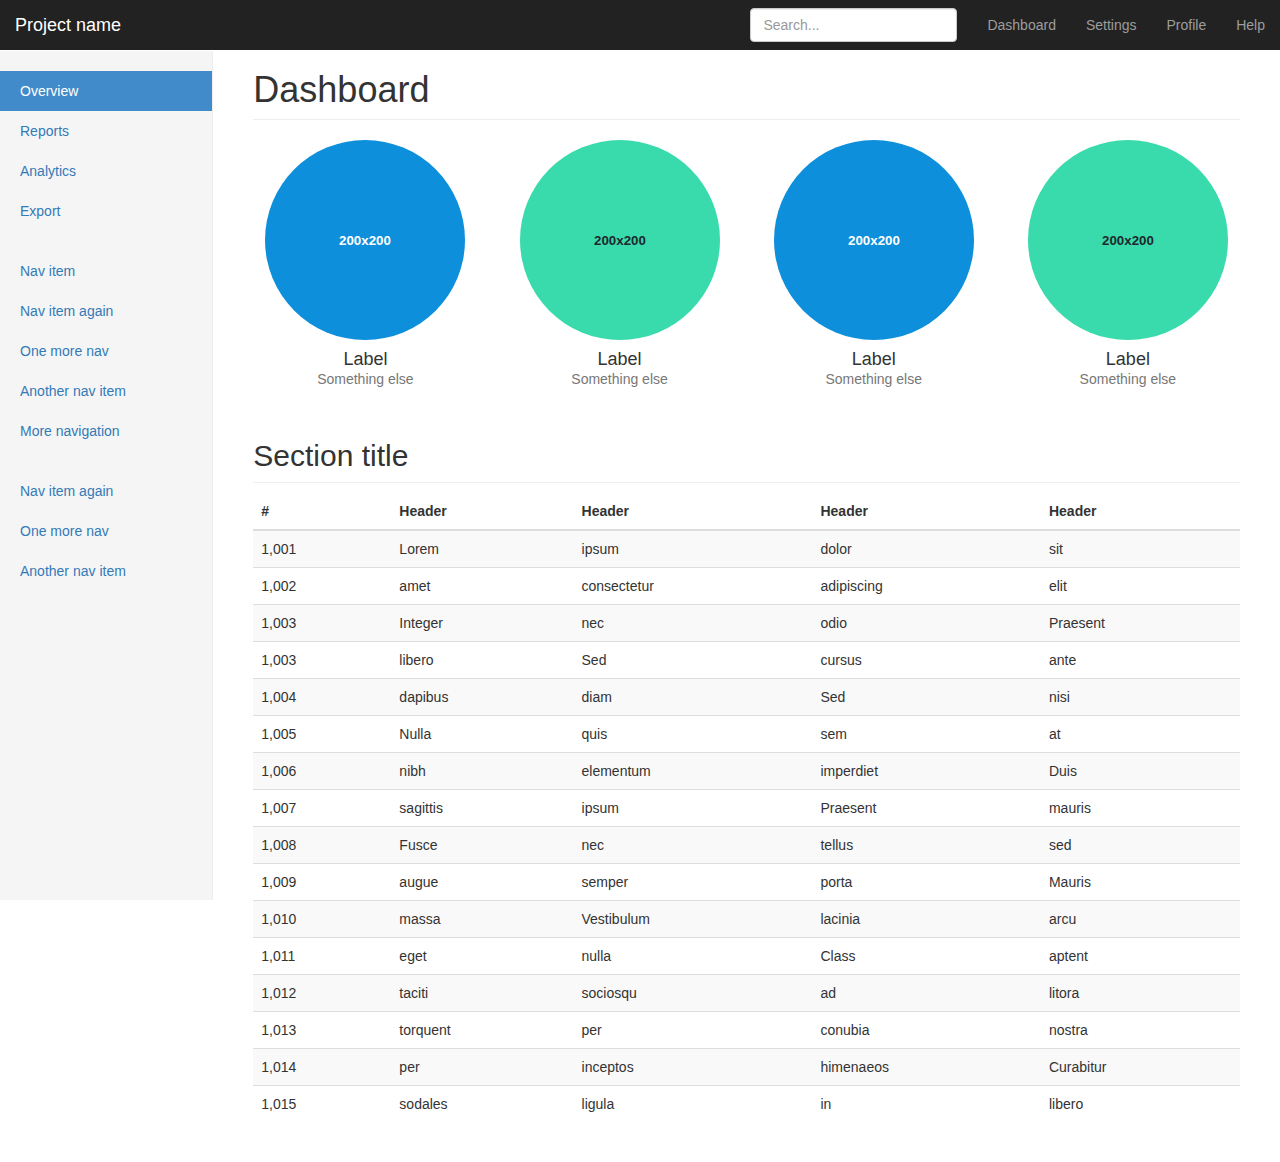
<file: bootstrap/docs/examples/dashboard/index.html>
<!DOCTYPE html>
<html lang="en">
  <head>
    <meta charset="utf-8">
    <meta http-equiv="X-UA-Compatible" content="IE=edge">
    <meta name="viewport" content="width=device-width, initial-scale=1">
    <!-- The above 3 meta tags *must* come first in the head; any other head content must come *after* these tags -->
    <meta name="description" content="">
    <meta name="author" content="">
    <link rel="icon" href="../../favicon.ico">

    <title>Dashboard Template for Bootstrap</title>

    <!-- Bootstrap core CSS -->
    <link href="../../dist/css/bootstrap.min.css" rel="stylesheet">

    <!-- Custom styles for this template -->
    <link href="dashboard.css" rel="stylesheet">

    <!-- Just for debugging purposes. Don't actually copy these 2 lines! -->
    <!--[if lt IE 9]><script src="../../assets/js/ie8-responsive-file-warning.js"></script><![endif]-->
    <script src="../../assets/js/ie-emulation-modes-warning.js"></script>

    <!-- HTML5 shim and Respond.js for IE8 support of HTML5 elements and media queries -->
    <!--[if lt IE 9]>
      <script src="https://oss.maxcdn.com/html5shiv/3.7.2/html5shiv.min.js"></script>
      <script src="https://oss.maxcdn.com/respond/1.4.2/respond.min.js"></script>
    <![endif]-->
  </head>

  <body>

    <nav class="navbar navbar-inverse navbar-fixed-top">
      <div class="container-fluid">
        <div class="navbar-header">
          <button type="button" class="navbar-toggle collapsed" data-toggle="collapse" data-target="#navbar" aria-expanded="false" aria-controls="navbar">
            <span class="sr-only">Toggle navigation</span>
            <span class="icon-bar"></span>
            <span class="icon-bar"></span>
            <span class="icon-bar"></span>
          </button>
          <a class="navbar-brand" href="#">Project name</a>
        </div>
        <div id="navbar" class="navbar-collapse collapse">
          <ul class="nav navbar-nav navbar-right">
            <li><a href="#">Dashboard</a></li>
            <li><a href="#">Settings</a></li>
            <li><a href="#">Profile</a></li>
            <li><a href="#">Help</a></li>
          </ul>
          <form class="navbar-form navbar-right">
            <input type="text" class="form-control" placeholder="Search...">
          </form>
        </div>
      </div>
    </nav>

    <div class="container-fluid">
      <div class="row">
        <div class="col-sm-3 col-md-2 sidebar">
          <ul class="nav nav-sidebar">
            <li class="active"><a href="#">Overview <span class="sr-only">(current)</span></a></li>
            <li><a href="#">Reports</a></li>
            <li><a href="#">Analytics</a></li>
            <li><a href="#">Export</a></li>
          </ul>
          <ul class="nav nav-sidebar">
            <li><a href="">Nav item</a></li>
            <li><a href="">Nav item again</a></li>
            <li><a href="">One more nav</a></li>
            <li><a href="">Another nav item</a></li>
            <li><a href="">More navigation</a></li>
          </ul>
          <ul class="nav nav-sidebar">
            <li><a href="">Nav item again</a></li>
            <li><a href="">One more nav</a></li>
            <li><a href="">Another nav item</a></li>
          </ul>
        </div>
        <div class="col-sm-9 col-sm-offset-3 col-md-10 col-md-offset-2 main">
          <h1 class="page-header">Dashboard</h1>

          <div class="row placeholders">
            <div class="col-xs-6 col-sm-3 placeholder">
              <img data-src="holder.js/200x200/auto/sky" class="img-responsive" alt="Generic placeholder thumbnail">
              <h4>Label</h4>
              <span class="text-muted">Something else</span>
            </div>
            <div class="col-xs-6 col-sm-3 placeholder">
              <img data-src="holder.js/200x200/auto/vine" class="img-responsive" alt="Generic placeholder thumbnail">
              <h4>Label</h4>
              <span class="text-muted">Something else</span>
            </div>
            <div class="col-xs-6 col-sm-3 placeholder">
              <img data-src="holder.js/200x200/auto/sky" class="img-responsive" alt="Generic placeholder thumbnail">
              <h4>Label</h4>
              <span class="text-muted">Something else</span>
            </div>
            <div class="col-xs-6 col-sm-3 placeholder">
              <img data-src="holder.js/200x200/auto/vine" class="img-responsive" alt="Generic placeholder thumbnail">
              <h4>Label</h4>
              <span class="text-muted">Something else</span>
            </div>
          </div>

          <h2 class="sub-header">Section title</h2>
          <div class="table-responsive">
            <table class="table table-striped">
              <thead>
                <tr>
                  <th>#</th>
                  <th>Header</th>
                  <th>Header</th>
                  <th>Header</th>
                  <th>Header</th>
                </tr>
              </thead>
              <tbody>
                <tr>
                  <td>1,001</td>
                  <td>Lorem</td>
                  <td>ipsum</td>
                  <td>dolor</td>
                  <td>sit</td>
                </tr>
                <tr>
                  <td>1,002</td>
                  <td>amet</td>
                  <td>consectetur</td>
                  <td>adipiscing</td>
                  <td>elit</td>
                </tr>
                <tr>
                  <td>1,003</td>
                  <td>Integer</td>
                  <td>nec</td>
                  <td>odio</td>
                  <td>Praesent</td>
                </tr>
                <tr>
                  <td>1,003</td>
                  <td>libero</td>
                  <td>Sed</td>
                  <td>cursus</td>
                  <td>ante</td>
                </tr>
                <tr>
                  <td>1,004</td>
                  <td>dapibus</td>
                  <td>diam</td>
                  <td>Sed</td>
                  <td>nisi</td>
                </tr>
                <tr>
                  <td>1,005</td>
                  <td>Nulla</td>
                  <td>quis</td>
                  <td>sem</td>
                  <td>at</td>
                </tr>
                <tr>
                  <td>1,006</td>
                  <td>nibh</td>
                  <td>elementum</td>
                  <td>imperdiet</td>
                  <td>Duis</td>
                </tr>
                <tr>
                  <td>1,007</td>
                  <td>sagittis</td>
                  <td>ipsum</td>
                  <td>Praesent</td>
                  <td>mauris</td>
                </tr>
                <tr>
                  <td>1,008</td>
                  <td>Fusce</td>
                  <td>nec</td>
                  <td>tellus</td>
                  <td>sed</td>
                </tr>
                <tr>
                  <td>1,009</td>
                  <td>augue</td>
                  <td>semper</td>
                  <td>porta</td>
                  <td>Mauris</td>
                </tr>
                <tr>
                  <td>1,010</td>
                  <td>massa</td>
                  <td>Vestibulum</td>
                  <td>lacinia</td>
                  <td>arcu</td>
                </tr>
                <tr>
                  <td>1,011</td>
                  <td>eget</td>
                  <td>nulla</td>
                  <td>Class</td>
                  <td>aptent</td>
                </tr>
                <tr>
                  <td>1,012</td>
                  <td>taciti</td>
                  <td>sociosqu</td>
                  <td>ad</td>
                  <td>litora</td>
                </tr>
                <tr>
                  <td>1,013</td>
                  <td>torquent</td>
                  <td>per</td>
                  <td>conubia</td>
                  <td>nostra</td>
                </tr>
                <tr>
                  <td>1,014</td>
                  <td>per</td>
                  <td>inceptos</td>
                  <td>himenaeos</td>
                  <td>Curabitur</td>
                </tr>
                <tr>
                  <td>1,015</td>
                  <td>sodales</td>
                  <td>ligula</td>
                  <td>in</td>
                  <td>libero</td>
                </tr>
              </tbody>
            </table>
          </div>
        </div>
      </div>
    </div>

    <!-- Bootstrap core JavaScript
    ================================================== -->
    <!-- Placed at the end of the document so the pages load faster -->
    <script src="https://ajax.googleapis.com/ajax/libs/jquery/1.11.2/jquery.min.js"></script>
    <script src="../../dist/js/bootstrap.min.js"></script>
    <!-- Just to make our placeholder images work. Don't actually copy the next line! -->
    <script src="../../assets/js/vendor/holder.js"></script>
    <!-- IE10 viewport hack for Surface/desktop Windows 8 bug -->
    <script src="../../assets/js/ie10-viewport-bug-workaround.js"></script>
  </body>
</html>
</file>
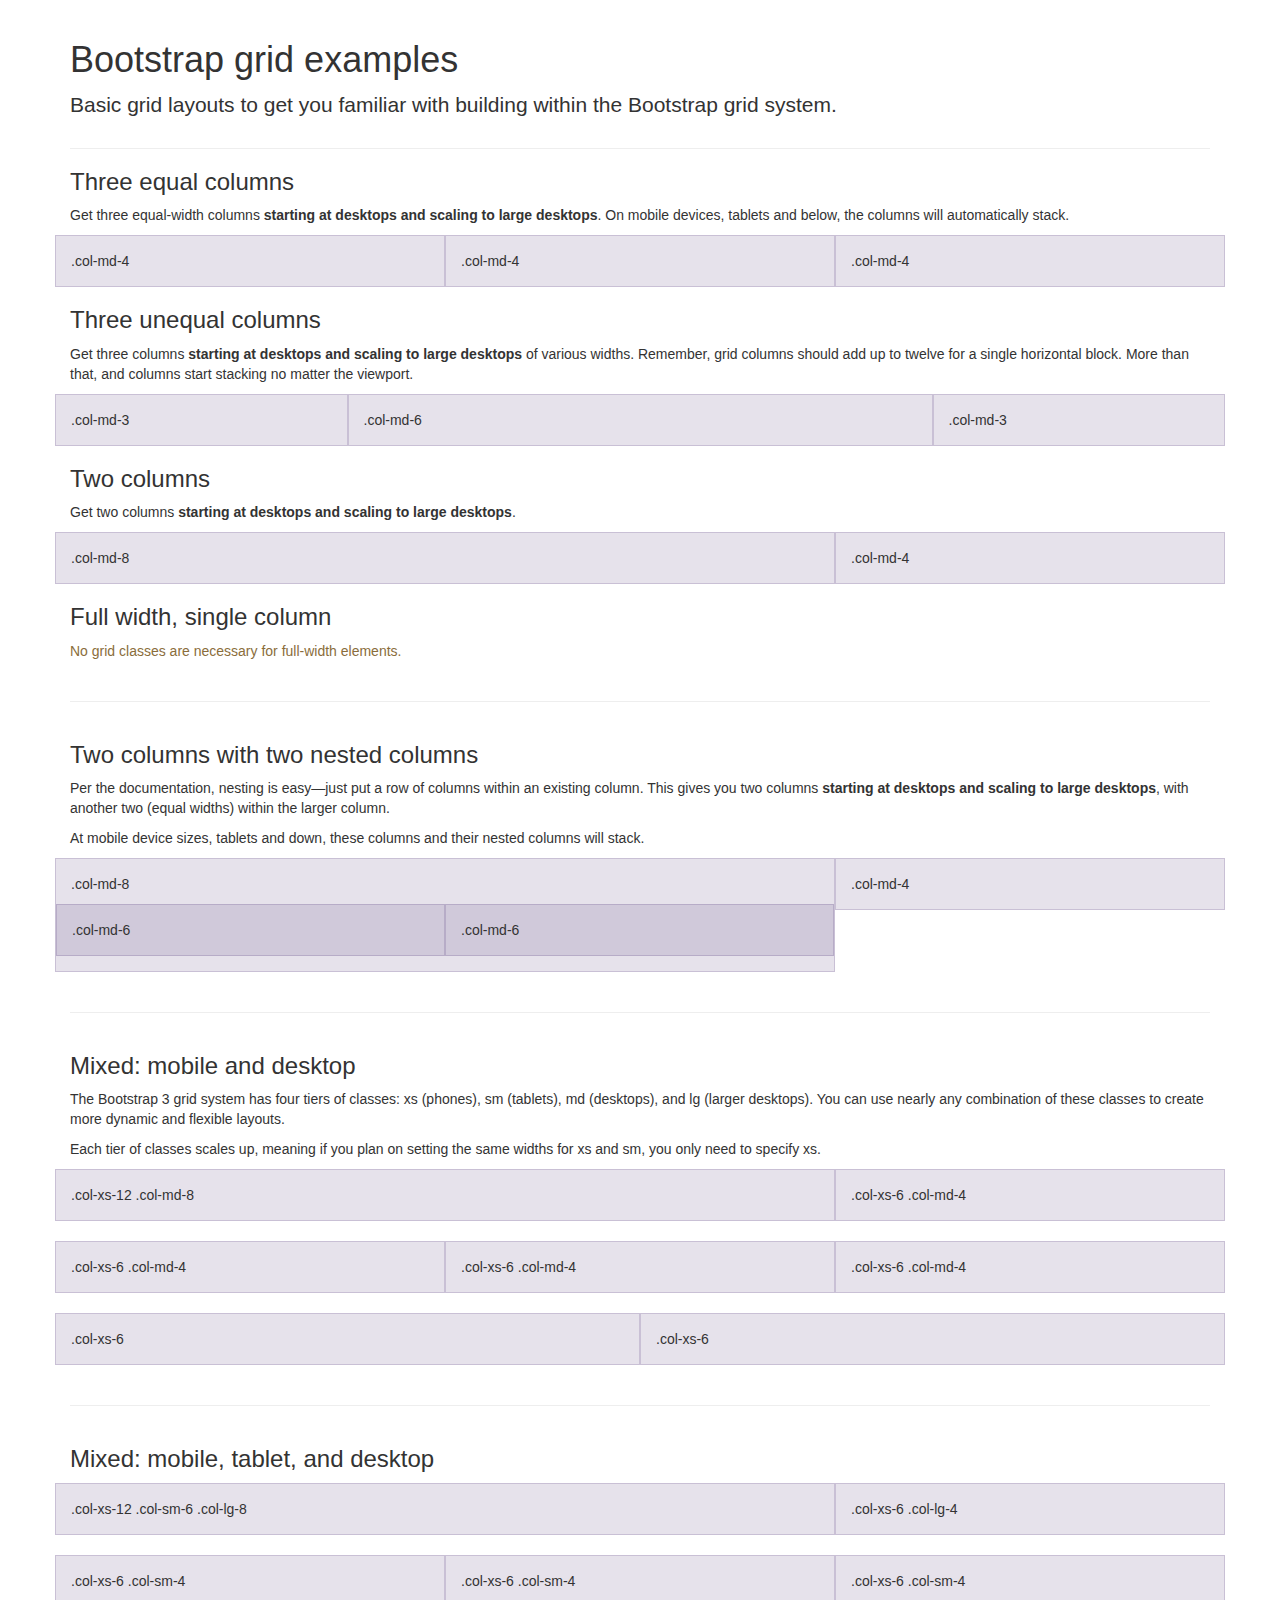
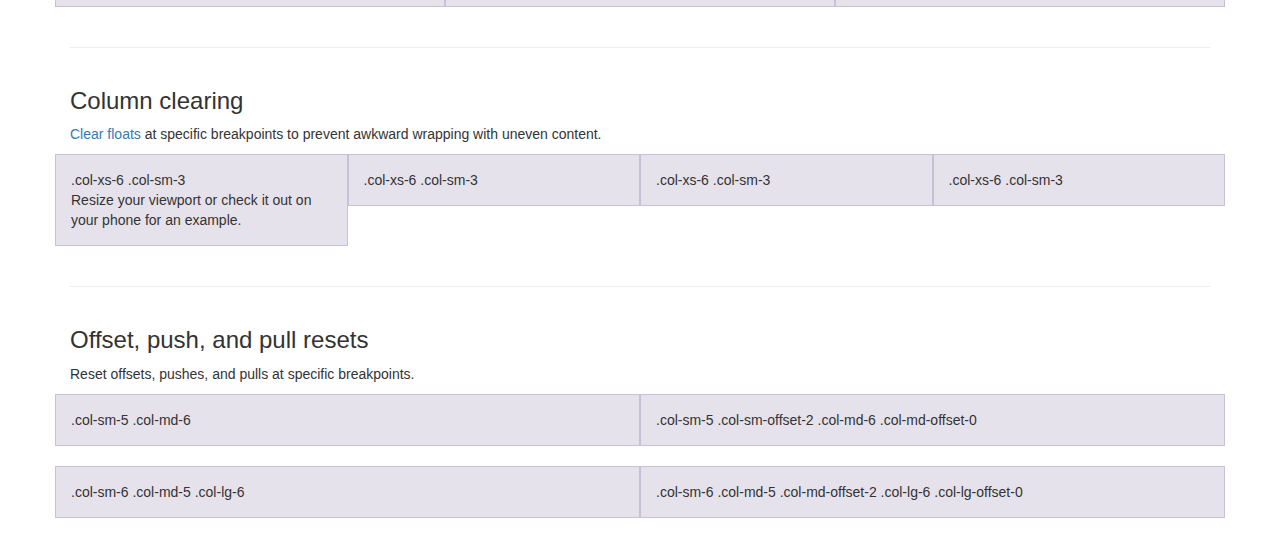
<file: bootstrap/docs/examples/grid/index.html>
<!DOCTYPE html>
<html lang="en">
  <head>
    <meta charset="utf-8">
    <meta http-equiv="X-UA-Compatible" content="IE=edge">
    <meta name="viewport" content="width=device-width, initial-scale=1">
    <!-- The above 3 meta tags *must* come first in the head; any other head content must come *after* these tags -->
    <meta name="description" content="">
    <meta name="author" content="">
    <link rel="icon" href="../../favicon.ico">

    <title>Grid Template for Bootstrap</title>

    <!-- Bootstrap core CSS -->
    <link href="../../dist/css/bootstrap.min.css" rel="stylesheet">

    <!-- Custom styles for this template -->
    <link href="grid.css" rel="stylesheet">

    <!-- Just for debugging purposes. Don't actually copy these 2 lines! -->
    <!--[if lt IE 9]><script src="../../assets/js/ie8-responsive-file-warning.js"></script><![endif]-->
    <script src="../../assets/js/ie-emulation-modes-warning.js"></script>

    <!-- HTML5 shim and Respond.js for IE8 support of HTML5 elements and media queries -->
    <!--[if lt IE 9]>
      <script src="https://oss.maxcdn.com/html5shiv/3.7.2/html5shiv.min.js"></script>
      <script src="https://oss.maxcdn.com/respond/1.4.2/respond.min.js"></script>
    <![endif]-->
  </head>

  <body>
    <div class="container">

      <div class="page-header">
        <h1>Bootstrap grid examples</h1>
        <p class="lead">Basic grid layouts to get you familiar with building within the Bootstrap grid system.</p>
      </div>

      <h3>Three equal columns</h3>
      <p>Get three equal-width columns <strong>starting at desktops and scaling to large desktops</strong>. On mobile devices, tablets and below, the columns will automatically stack.</p>
      <div class="row">
        <div class="col-md-4">.col-md-4</div>
        <div class="col-md-4">.col-md-4</div>
        <div class="col-md-4">.col-md-4</div>
      </div>

      <h3>Three unequal columns</h3>
      <p>Get three columns <strong>starting at desktops and scaling to large desktops</strong> of various widths. Remember, grid columns should add up to twelve for a single horizontal block. More than that, and columns start stacking no matter the viewport.</p>
      <div class="row">
        <div class="col-md-3">.col-md-3</div>
        <div class="col-md-6">.col-md-6</div>
        <div class="col-md-3">.col-md-3</div>
      </div>

      <h3>Two columns</h3>
      <p>Get two columns <strong>starting at desktops and scaling to large desktops</strong>.</p>
      <div class="row">
        <div class="col-md-8">.col-md-8</div>
        <div class="col-md-4">.col-md-4</div>
      </div>

      <h3>Full width, single column</h3>
      <p class="text-warning">No grid classes are necessary for full-width elements.</p>

      <hr>

      <h3>Two columns with two nested columns</h3>
      <p>Per the documentation, nesting is easy—just put a row of columns within an existing column. This gives you two columns <strong>starting at desktops and scaling to large desktops</strong>, with another two (equal widths) within the larger column.</p>
      <p>At mobile device sizes, tablets and down, these columns and their nested columns will stack.</p>
      <div class="row">
        <div class="col-md-8">
          .col-md-8
          <div class="row">
            <div class="col-md-6">.col-md-6</div>
            <div class="col-md-6">.col-md-6</div>
          </div>
        </div>
        <div class="col-md-4">.col-md-4</div>
      </div>

      <hr>

      <h3>Mixed: mobile and desktop</h3>
      <p>The Bootstrap 3 grid system has four tiers of classes: xs (phones), sm (tablets), md (desktops), and lg (larger desktops). You can use nearly any combination of these classes to create more dynamic and flexible layouts.</p>
      <p>Each tier of classes scales up, meaning if you plan on setting the same widths for xs and sm, you only need to specify xs.</p>
      <div class="row">
        <div class="col-xs-12 col-md-8">.col-xs-12 .col-md-8</div>
        <div class="col-xs-6 col-md-4">.col-xs-6 .col-md-4</div>
      </div>
      <div class="row">
        <div class="col-xs-6 col-md-4">.col-xs-6 .col-md-4</div>
        <div class="col-xs-6 col-md-4">.col-xs-6 .col-md-4</div>
        <div class="col-xs-6 col-md-4">.col-xs-6 .col-md-4</div>
      </div>
      <div class="row">
        <div class="col-xs-6">.col-xs-6</div>
        <div class="col-xs-6">.col-xs-6</div>
      </div>

      <hr>

      <h3>Mixed: mobile, tablet, and desktop</h3>
      <p></p>
      <div class="row">
        <div class="col-xs-12 col-sm-6 col-lg-8">.col-xs-12 .col-sm-6 .col-lg-8</div>
        <div class="col-xs-6 col-lg-4">.col-xs-6 .col-lg-4</div>
      </div>
      <div class="row">
        <div class="col-xs-6 col-sm-4">.col-xs-6 .col-sm-4</div>
        <div class="col-xs-6 col-sm-4">.col-xs-6 .col-sm-4</div>
        <div class="col-xs-6 col-sm-4">.col-xs-6 .col-sm-4</div>
      </div>

      <hr>

      <h3>Column clearing</h3>
      <p><a href="http://getbootstrap.com/css/#grid-responsive-resets">Clear floats</a> at specific breakpoints to prevent awkward wrapping with uneven content.</p>
      <div class="row">
        <div class="col-xs-6 col-sm-3">
          .col-xs-6 .col-sm-3
          <br>
          Resize your viewport or check it out on your phone for an example.
        </div>
        <div class="col-xs-6 col-sm-3">.col-xs-6 .col-sm-3</div>

        <!-- Add the extra clearfix for only the required viewport -->
        <div class="clearfix visible-xs"></div>

        <div class="col-xs-6 col-sm-3">.col-xs-6 .col-sm-3</div>
        <div class="col-xs-6 col-sm-3">.col-xs-6 .col-sm-3</div>
      </div>

      <hr>

      <h3>Offset, push, and pull resets</h3>
      <p>Reset offsets, pushes, and pulls at specific breakpoints.</p>
      <div class="row">
        <div class="col-sm-5 col-md-6">.col-sm-5 .col-md-6</div>
        <div class="col-sm-5 col-sm-offset-2 col-md-6 col-md-offset-0">.col-sm-5 .col-sm-offset-2 .col-md-6 .col-md-offset-0</div>
      </div>
      <div class="row">
        <div class="col-sm-6 col-md-5 col-lg-6">.col-sm-6 .col-md-5 .col-lg-6</div>
        <div class="col-sm-6 col-md-5 col-md-offset-2 col-lg-6 col-lg-offset-0">.col-sm-6 .col-md-5 .col-md-offset-2 .col-lg-6 .col-lg-offset-0</div>
      </div>


    </div> <!-- /container -->


    <!-- IE10 viewport hack for Surface/desktop Windows 8 bug -->
    <script src="../../assets/js/ie10-viewport-bug-workaround.js"></script>
  </body>
</html>
</file>
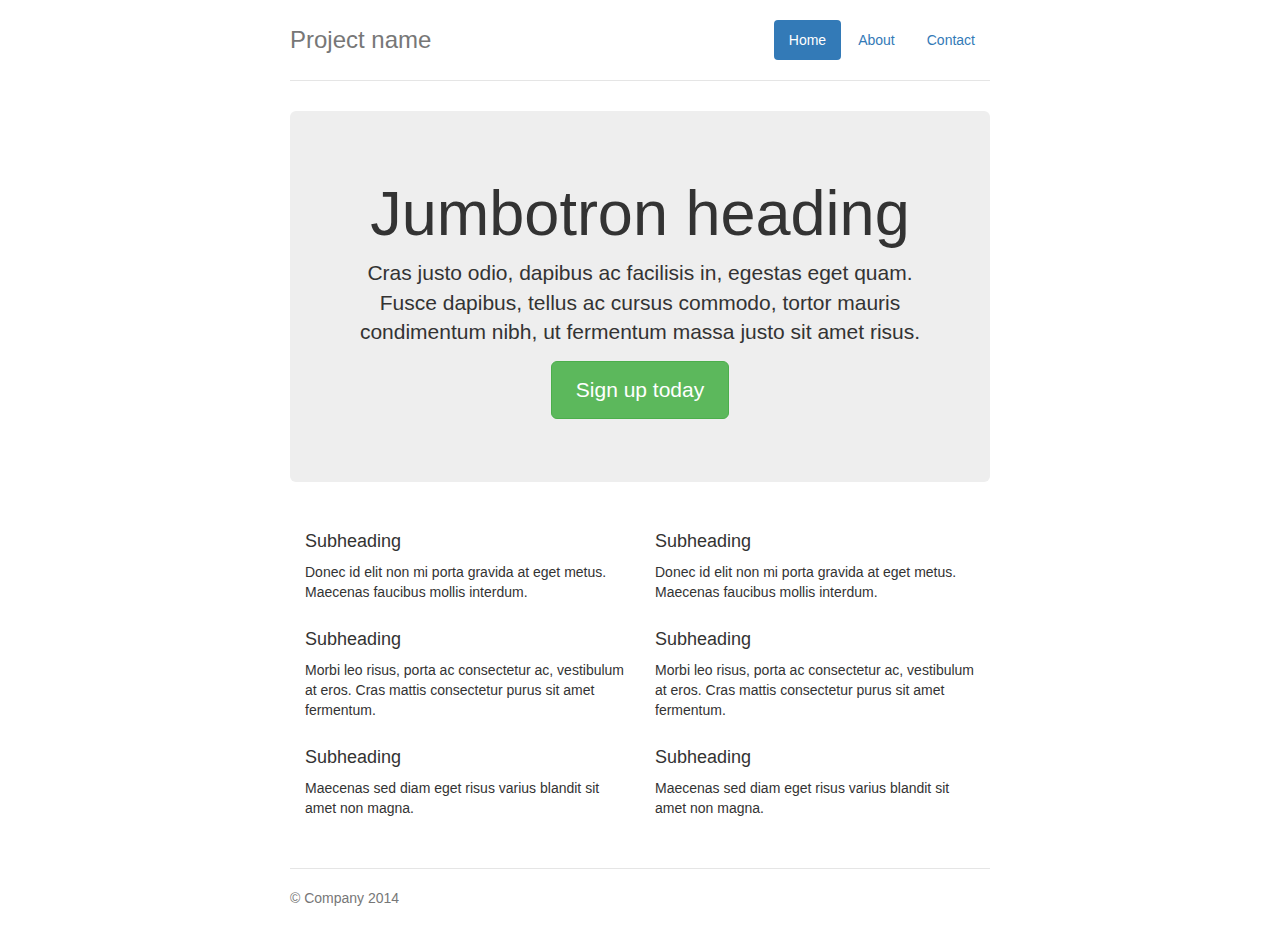
<file: bootstrap/docs/examples/jumbotron-narrow/index.html>
<!DOCTYPE html>
<html lang="en">
  <head>
    <meta charset="utf-8">
    <meta http-equiv="X-UA-Compatible" content="IE=edge">
    <meta name="viewport" content="width=device-width, initial-scale=1">
    <!-- The above 3 meta tags *must* come first in the head; any other head content must come *after* these tags -->
    <meta name="description" content="">
    <meta name="author" content="">
    <link rel="icon" href="../../favicon.ico">

    <title>Narrow Jumbotron Template for Bootstrap</title>

    <!-- Bootstrap core CSS -->
    <link href="../../dist/css/bootstrap.min.css" rel="stylesheet">

    <!-- Custom styles for this template -->
    <link href="jumbotron-narrow.css" rel="stylesheet">

    <!-- Just for debugging purposes. Don't actually copy these 2 lines! -->
    <!--[if lt IE 9]><script src="../../assets/js/ie8-responsive-file-warning.js"></script><![endif]-->
    <script src="../../assets/js/ie-emulation-modes-warning.js"></script>

    <!-- HTML5 shim and Respond.js for IE8 support of HTML5 elements and media queries -->
    <!--[if lt IE 9]>
      <script src="https://oss.maxcdn.com/html5shiv/3.7.2/html5shiv.min.js"></script>
      <script src="https://oss.maxcdn.com/respond/1.4.2/respond.min.js"></script>
    <![endif]-->
  </head>

  <body>

    <div class="container">
      <div class="header clearfix">
        <nav>
          <ul class="nav nav-pills pull-right">
            <li role="presentation" class="active"><a href="#">Home</a></li>
            <li role="presentation"><a href="#">About</a></li>
            <li role="presentation"><a href="#">Contact</a></li>
          </ul>
        </nav>
        <h3 class="text-muted">Project name</h3>
      </div>

      <div class="jumbotron">
        <h1>Jumbotron heading</h1>
        <p class="lead">Cras justo odio, dapibus ac facilisis in, egestas eget quam. Fusce dapibus, tellus ac cursus commodo, tortor mauris condimentum nibh, ut fermentum massa justo sit amet risus.</p>
        <p><a class="btn btn-lg btn-success" href="#" role="button">Sign up today</a></p>
      </div>

      <div class="row marketing">
        <div class="col-lg-6">
          <h4>Subheading</h4>
          <p>Donec id elit non mi porta gravida at eget metus. Maecenas faucibus mollis interdum.</p>

          <h4>Subheading</h4>
          <p>Morbi leo risus, porta ac consectetur ac, vestibulum at eros. Cras mattis consectetur purus sit amet fermentum.</p>

          <h4>Subheading</h4>
          <p>Maecenas sed diam eget risus varius blandit sit amet non magna.</p>
        </div>

        <div class="col-lg-6">
          <h4>Subheading</h4>
          <p>Donec id elit non mi porta gravida at eget metus. Maecenas faucibus mollis interdum.</p>

          <h4>Subheading</h4>
          <p>Morbi leo risus, porta ac consectetur ac, vestibulum at eros. Cras mattis consectetur purus sit amet fermentum.</p>

          <h4>Subheading</h4>
          <p>Maecenas sed diam eget risus varius blandit sit amet non magna.</p>
        </div>
      </div>

      <footer class="footer">
        <p>&copy; Company 2014</p>
      </footer>

    </div> <!-- /container -->


    <!-- IE10 viewport hack for Surface/desktop Windows 8 bug -->
    <script src="../../assets/js/ie10-viewport-bug-workaround.js"></script>
  </body>
</html>
</file>
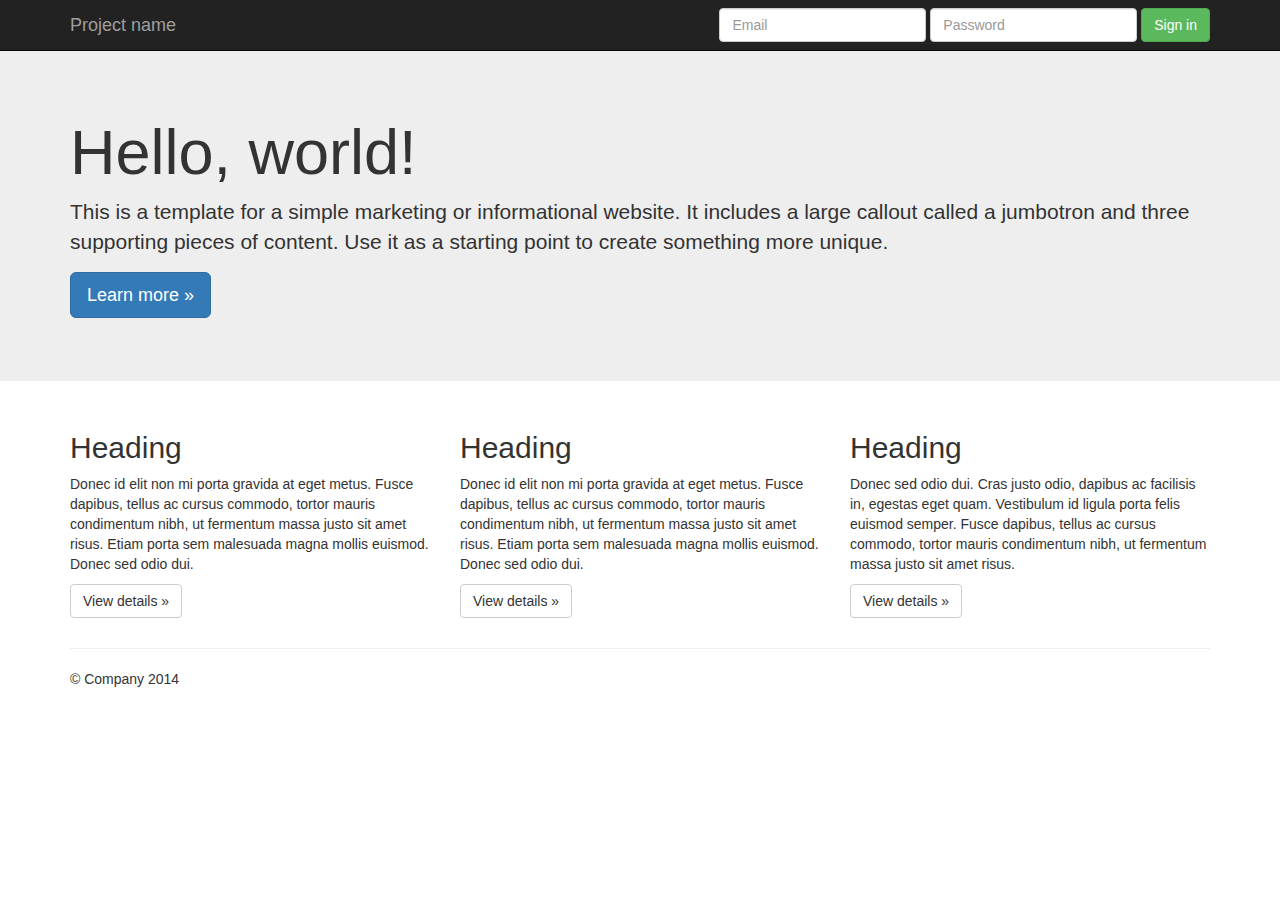
<file: bootstrap/docs/examples/jumbotron/index.html>
<!DOCTYPE html>
<html lang="en">
  <head>
    <meta charset="utf-8">
    <meta http-equiv="X-UA-Compatible" content="IE=edge">
    <meta name="viewport" content="width=device-width, initial-scale=1">
    <!-- The above 3 meta tags *must* come first in the head; any other head content must come *after* these tags -->
    <meta name="description" content="">
    <meta name="author" content="">
    <link rel="icon" href="../../favicon.ico">

    <title>Jumbotron Template for Bootstrap</title>

    <!-- Bootstrap core CSS -->
    <link href="../../dist/css/bootstrap.min.css" rel="stylesheet">

    <!-- Custom styles for this template -->
    <link href="jumbotron.css" rel="stylesheet">

    <!-- Just for debugging purposes. Don't actually copy these 2 lines! -->
    <!--[if lt IE 9]><script src="../../assets/js/ie8-responsive-file-warning.js"></script><![endif]-->
    <script src="../../assets/js/ie-emulation-modes-warning.js"></script>

    <!-- HTML5 shim and Respond.js for IE8 support of HTML5 elements and media queries -->
    <!--[if lt IE 9]>
      <script src="https://oss.maxcdn.com/html5shiv/3.7.2/html5shiv.min.js"></script>
      <script src="https://oss.maxcdn.com/respond/1.4.2/respond.min.js"></script>
    <![endif]-->
  </head>

  <body>

    <nav class="navbar navbar-inverse navbar-fixed-top">
      <div class="container">
        <div class="navbar-header">
          <button type="button" class="navbar-toggle collapsed" data-toggle="collapse" data-target="#navbar" aria-expanded="false" aria-controls="navbar">
            <span class="sr-only">Toggle navigation</span>
            <span class="icon-bar"></span>
            <span class="icon-bar"></span>
            <span class="icon-bar"></span>
          </button>
          <a class="navbar-brand" href="#">Project name</a>
        </div>
        <div id="navbar" class="navbar-collapse collapse">
          <form class="navbar-form navbar-right">
            <div class="form-group">
              <input type="text" placeholder="Email" class="form-control">
            </div>
            <div class="form-group">
              <input type="password" placeholder="Password" class="form-control">
            </div>
            <button type="submit" class="btn btn-success">Sign in</button>
          </form>
        </div><!--/.navbar-collapse -->
      </div>
    </nav>

    <!-- Main jumbotron for a primary marketing message or call to action -->
    <div class="jumbotron">
      <div class="container">
        <h1>Hello, world!</h1>
        <p>This is a template for a simple marketing or informational website. It includes a large callout called a jumbotron and three supporting pieces of content. Use it as a starting point to create something more unique.</p>
        <p><a class="btn btn-primary btn-lg" href="#" role="button">Learn more &raquo;</a></p>
      </div>
    </div>

    <div class="container">
      <!-- Example row of columns -->
      <div class="row">
        <div class="col-md-4">
          <h2>Heading</h2>
          <p>Donec id elit non mi porta gravida at eget metus. Fusce dapibus, tellus ac cursus commodo, tortor mauris condimentum nibh, ut fermentum massa justo sit amet risus. Etiam porta sem malesuada magna mollis euismod. Donec sed odio dui. </p>
          <p><a class="btn btn-default" href="#" role="button">View details &raquo;</a></p>
        </div>
        <div class="col-md-4">
          <h2>Heading</h2>
          <p>Donec id elit non mi porta gravida at eget metus. Fusce dapibus, tellus ac cursus commodo, tortor mauris condimentum nibh, ut fermentum massa justo sit amet risus. Etiam porta sem malesuada magna mollis euismod. Donec sed odio dui. </p>
          <p><a class="btn btn-default" href="#" role="button">View details &raquo;</a></p>
       </div>
        <div class="col-md-4">
          <h2>Heading</h2>
          <p>Donec sed odio dui. Cras justo odio, dapibus ac facilisis in, egestas eget quam. Vestibulum id ligula porta felis euismod semper. Fusce dapibus, tellus ac cursus commodo, tortor mauris condimentum nibh, ut fermentum massa justo sit amet risus.</p>
          <p><a class="btn btn-default" href="#" role="button">View details &raquo;</a></p>
        </div>
      </div>

      <hr>

      <footer>
        <p>&copy; Company 2014</p>
      </footer>
    </div> <!-- /container -->


    <!-- Bootstrap core JavaScript
    ================================================== -->
    <!-- Placed at the end of the document so the pages load faster -->
    <script src="https://ajax.googleapis.com/ajax/libs/jquery/1.11.2/jquery.min.js"></script>
    <script src="../../dist/js/bootstrap.min.js"></script>
    <!-- IE10 viewport hack for Surface/desktop Windows 8 bug -->
    <script src="../../assets/js/ie10-viewport-bug-workaround.js"></script>
  </body>
</html>
</file>
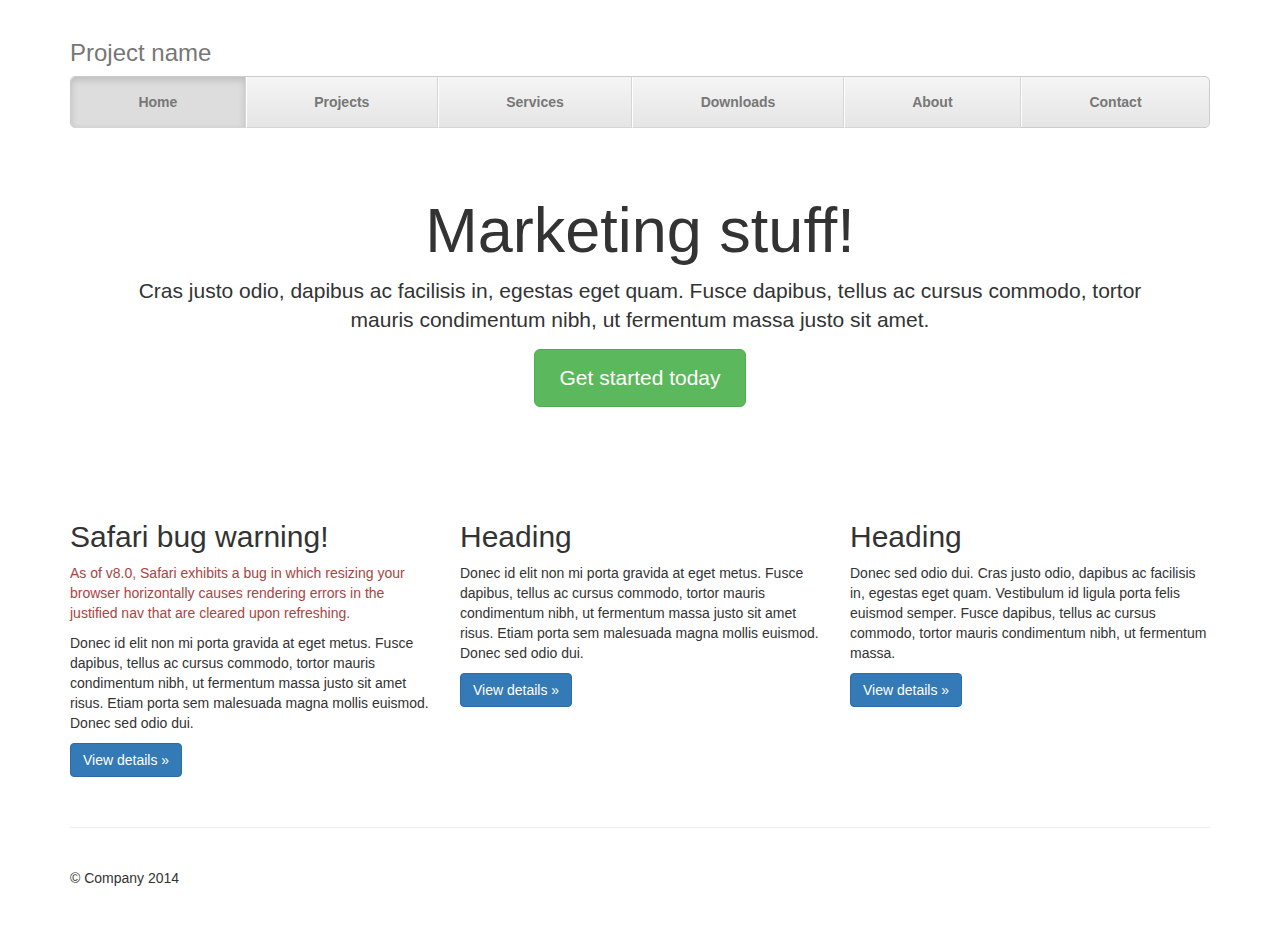
<file: bootstrap/docs/examples/justified-nav/index.html>
<!DOCTYPE html>
<html lang="en">
  <head>
    <meta charset="utf-8">
    <meta http-equiv="X-UA-Compatible" content="IE=edge">
    <meta name="viewport" content="width=device-width, initial-scale=1">
    <!-- The above 3 meta tags *must* come first in the head; any other head content must come *after* these tags -->
    <meta name="description" content="">
    <meta name="author" content="">
    <link rel="icon" href="../../favicon.ico">

    <title>Justified Nav Template for Bootstrap</title>

    <!-- Bootstrap core CSS -->
    <link href="../../dist/css/bootstrap.min.css" rel="stylesheet">

    <!-- Custom styles for this template -->
    <link href="justified-nav.css" rel="stylesheet">

    <!-- Just for debugging purposes. Don't actually copy these 2 lines! -->
    <!--[if lt IE 9]><script src="../../assets/js/ie8-responsive-file-warning.js"></script><![endif]-->
    <script src="../../assets/js/ie-emulation-modes-warning.js"></script>

    <!-- HTML5 shim and Respond.js for IE8 support of HTML5 elements and media queries -->
    <!--[if lt IE 9]>
      <script src="https://oss.maxcdn.com/html5shiv/3.7.2/html5shiv.min.js"></script>
      <script src="https://oss.maxcdn.com/respond/1.4.2/respond.min.js"></script>
    <![endif]-->
  </head>

  <body>

    <div class="container">

      <!-- The justified navigation menu is meant for single line per list item.
           Multiple lines will require custom code not provided by Bootstrap. -->
      <div class="masthead">
        <h3 class="text-muted">Project name</h3>
        <nav>
          <ul class="nav nav-justified">
            <li class="active"><a href="#">Home</a></li>
            <li><a href="#">Projects</a></li>
            <li><a href="#">Services</a></li>
            <li><a href="#">Downloads</a></li>
            <li><a href="#">About</a></li>
            <li><a href="#">Contact</a></li>
          </ul>
        </nav>
      </div>

      <!-- Jumbotron -->
      <div class="jumbotron">
        <h1>Marketing stuff!</h1>
        <p class="lead">Cras justo odio, dapibus ac facilisis in, egestas eget quam. Fusce dapibus, tellus ac cursus commodo, tortor mauris condimentum nibh, ut fermentum massa justo sit amet.</p>
        <p><a class="btn btn-lg btn-success" href="#" role="button">Get started today</a></p>
      </div>

      <!-- Example row of columns -->
      <div class="row">
        <div class="col-lg-4">
          <h2>Safari bug warning!</h2>
          <p class="text-danger">As of v8.0, Safari exhibits a bug in which resizing your browser horizontally causes rendering errors in the justified nav that are cleared upon refreshing.</p>
          <p>Donec id elit non mi porta gravida at eget metus. Fusce dapibus, tellus ac cursus commodo, tortor mauris condimentum nibh, ut fermentum massa justo sit amet risus. Etiam porta sem malesuada magna mollis euismod. Donec sed odio dui. </p>
          <p><a class="btn btn-primary" href="#" role="button">View details &raquo;</a></p>
        </div>
        <div class="col-lg-4">
          <h2>Heading</h2>
          <p>Donec id elit non mi porta gravida at eget metus. Fusce dapibus, tellus ac cursus commodo, tortor mauris condimentum nibh, ut fermentum massa justo sit amet risus. Etiam porta sem malesuada magna mollis euismod. Donec sed odio dui. </p>
          <p><a class="btn btn-primary" href="#" role="button">View details &raquo;</a></p>
       </div>
        <div class="col-lg-4">
          <h2>Heading</h2>
          <p>Donec sed odio dui. Cras justo odio, dapibus ac facilisis in, egestas eget quam. Vestibulum id ligula porta felis euismod semper. Fusce dapibus, tellus ac cursus commodo, tortor mauris condimentum nibh, ut fermentum massa.</p>
          <p><a class="btn btn-primary" href="#" role="button">View details &raquo;</a></p>
        </div>
      </div>

      <!-- Site footer -->
      <footer class="footer">
        <p>&copy; Company 2014</p>
      </footer>

    </div> <!-- /container -->


    <!-- IE10 viewport hack for Surface/desktop Windows 8 bug -->
    <script src="../../assets/js/ie10-viewport-bug-workaround.js"></script>
  </body>
</html>
</file>
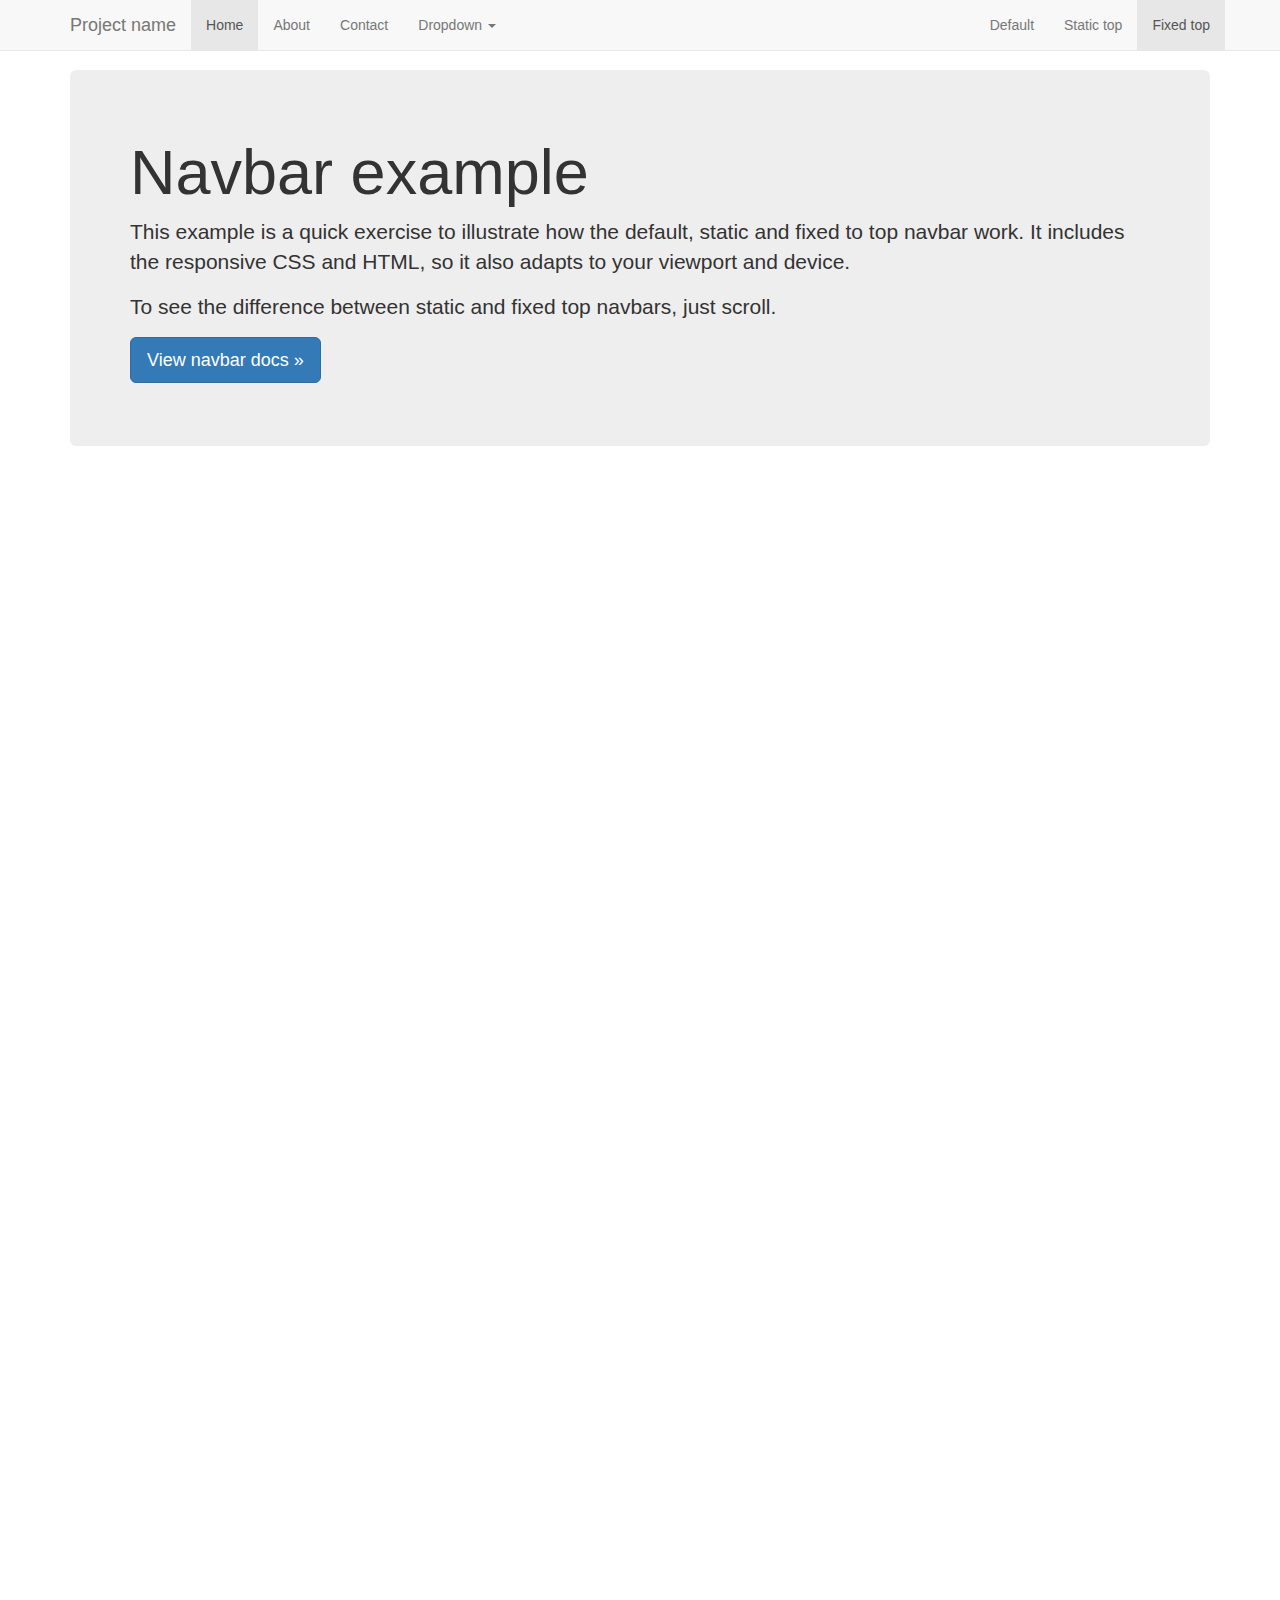
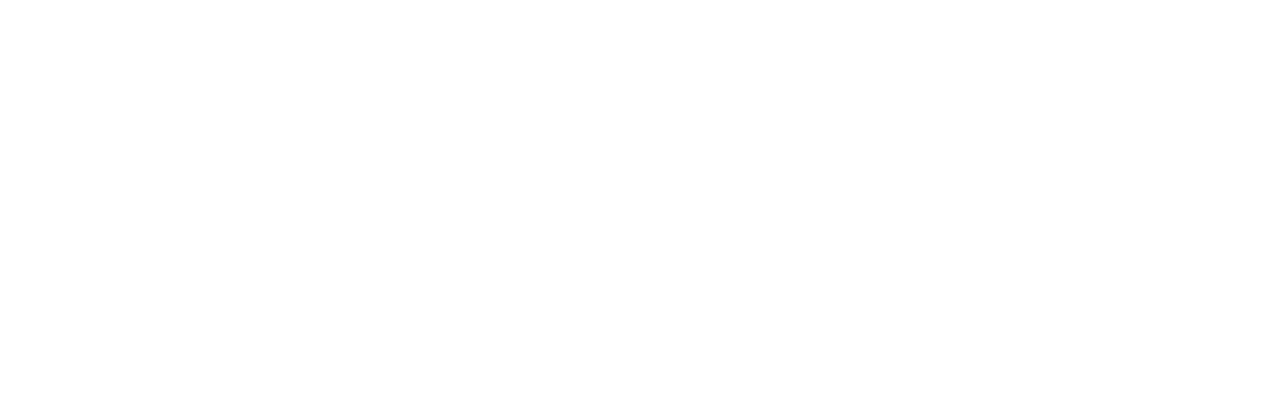
<file: bootstrap/docs/examples/navbar-fixed-top/index.html>
<!DOCTYPE html>
<html lang="en">
  <head>
    <meta charset="utf-8">
    <meta http-equiv="X-UA-Compatible" content="IE=edge">
    <meta name="viewport" content="width=device-width, initial-scale=1">
    <!-- The above 3 meta tags *must* come first in the head; any other head content must come *after* these tags -->
    <meta name="description" content="">
    <meta name="author" content="">
    <link rel="icon" href="../../favicon.ico">

    <title>Fixed Top Navbar Example for Bootstrap</title>

    <!-- Bootstrap core CSS -->
    <link href="../../dist/css/bootstrap.min.css" rel="stylesheet">

    <!-- Custom styles for this template -->
    <link href="navbar-fixed-top.css" rel="stylesheet">

    <!-- Just for debugging purposes. Don't actually copy these 2 lines! -->
    <!--[if lt IE 9]><script src="../../assets/js/ie8-responsive-file-warning.js"></script><![endif]-->
    <script src="../../assets/js/ie-emulation-modes-warning.js"></script>

    <!-- HTML5 shim and Respond.js for IE8 support of HTML5 elements and media queries -->
    <!--[if lt IE 9]>
      <script src="https://oss.maxcdn.com/html5shiv/3.7.2/html5shiv.min.js"></script>
      <script src="https://oss.maxcdn.com/respond/1.4.2/respond.min.js"></script>
    <![endif]-->
  </head>

  <body>

    <!-- Fixed navbar -->
    <nav class="navbar navbar-default navbar-fixed-top">
      <div class="container">
        <div class="navbar-header">
          <button type="button" class="navbar-toggle collapsed" data-toggle="collapse" data-target="#navbar" aria-expanded="false" aria-controls="navbar">
            <span class="sr-only">Toggle navigation</span>
            <span class="icon-bar"></span>
            <span class="icon-bar"></span>
            <span class="icon-bar"></span>
          </button>
          <a class="navbar-brand" href="#">Project name</a>
        </div>
        <div id="navbar" class="navbar-collapse collapse">
          <ul class="nav navbar-nav">
            <li class="active"><a href="#">Home</a></li>
            <li><a href="#about">About</a></li>
            <li><a href="#contact">Contact</a></li>
            <li class="dropdown">
              <a href="#" class="dropdown-toggle" data-toggle="dropdown" role="button" aria-expanded="false">Dropdown <span class="caret"></span></a>
              <ul class="dropdown-menu" role="menu">
                <li><a href="#">Action</a></li>
                <li><a href="#">Another action</a></li>
                <li><a href="#">Something else here</a></li>
                <li class="divider"></li>
                <li class="dropdown-header">Nav header</li>
                <li><a href="#">Separated link</a></li>
                <li><a href="#">One more separated link</a></li>
              </ul>
            </li>
          </ul>
          <ul class="nav navbar-nav navbar-right">
            <li><a href="../navbar/">Default</a></li>
            <li><a href="../navbar-static-top/">Static top</a></li>
            <li class="active"><a href="./">Fixed top <span class="sr-only">(current)</span></a></li>
          </ul>
        </div><!--/.nav-collapse -->
      </div>
    </nav>

    <div class="container">

      <!-- Main component for a primary marketing message or call to action -->
      <div class="jumbotron">
        <h1>Navbar example</h1>
        <p>This example is a quick exercise to illustrate how the default, static and fixed to top navbar work. It includes the responsive CSS and HTML, so it also adapts to your viewport and device.</p>
        <p>To see the difference between static and fixed top navbars, just scroll.</p>
        <p>
          <a class="btn btn-lg btn-primary" href="../../components/#navbar" role="button">View navbar docs &raquo;</a>
        </p>
      </div>

    </div> <!-- /container -->


    <!-- Bootstrap core JavaScript
    ================================================== -->
    <!-- Placed at the end of the document so the pages load faster -->
    <script src="https://ajax.googleapis.com/ajax/libs/jquery/1.11.2/jquery.min.js"></script>
    <script src="../../dist/js/bootstrap.min.js"></script>
    <!-- IE10 viewport hack for Surface/desktop Windows 8 bug -->
    <script src="../../assets/js/ie10-viewport-bug-workaround.js"></script>
  </body>
</html>
</file>
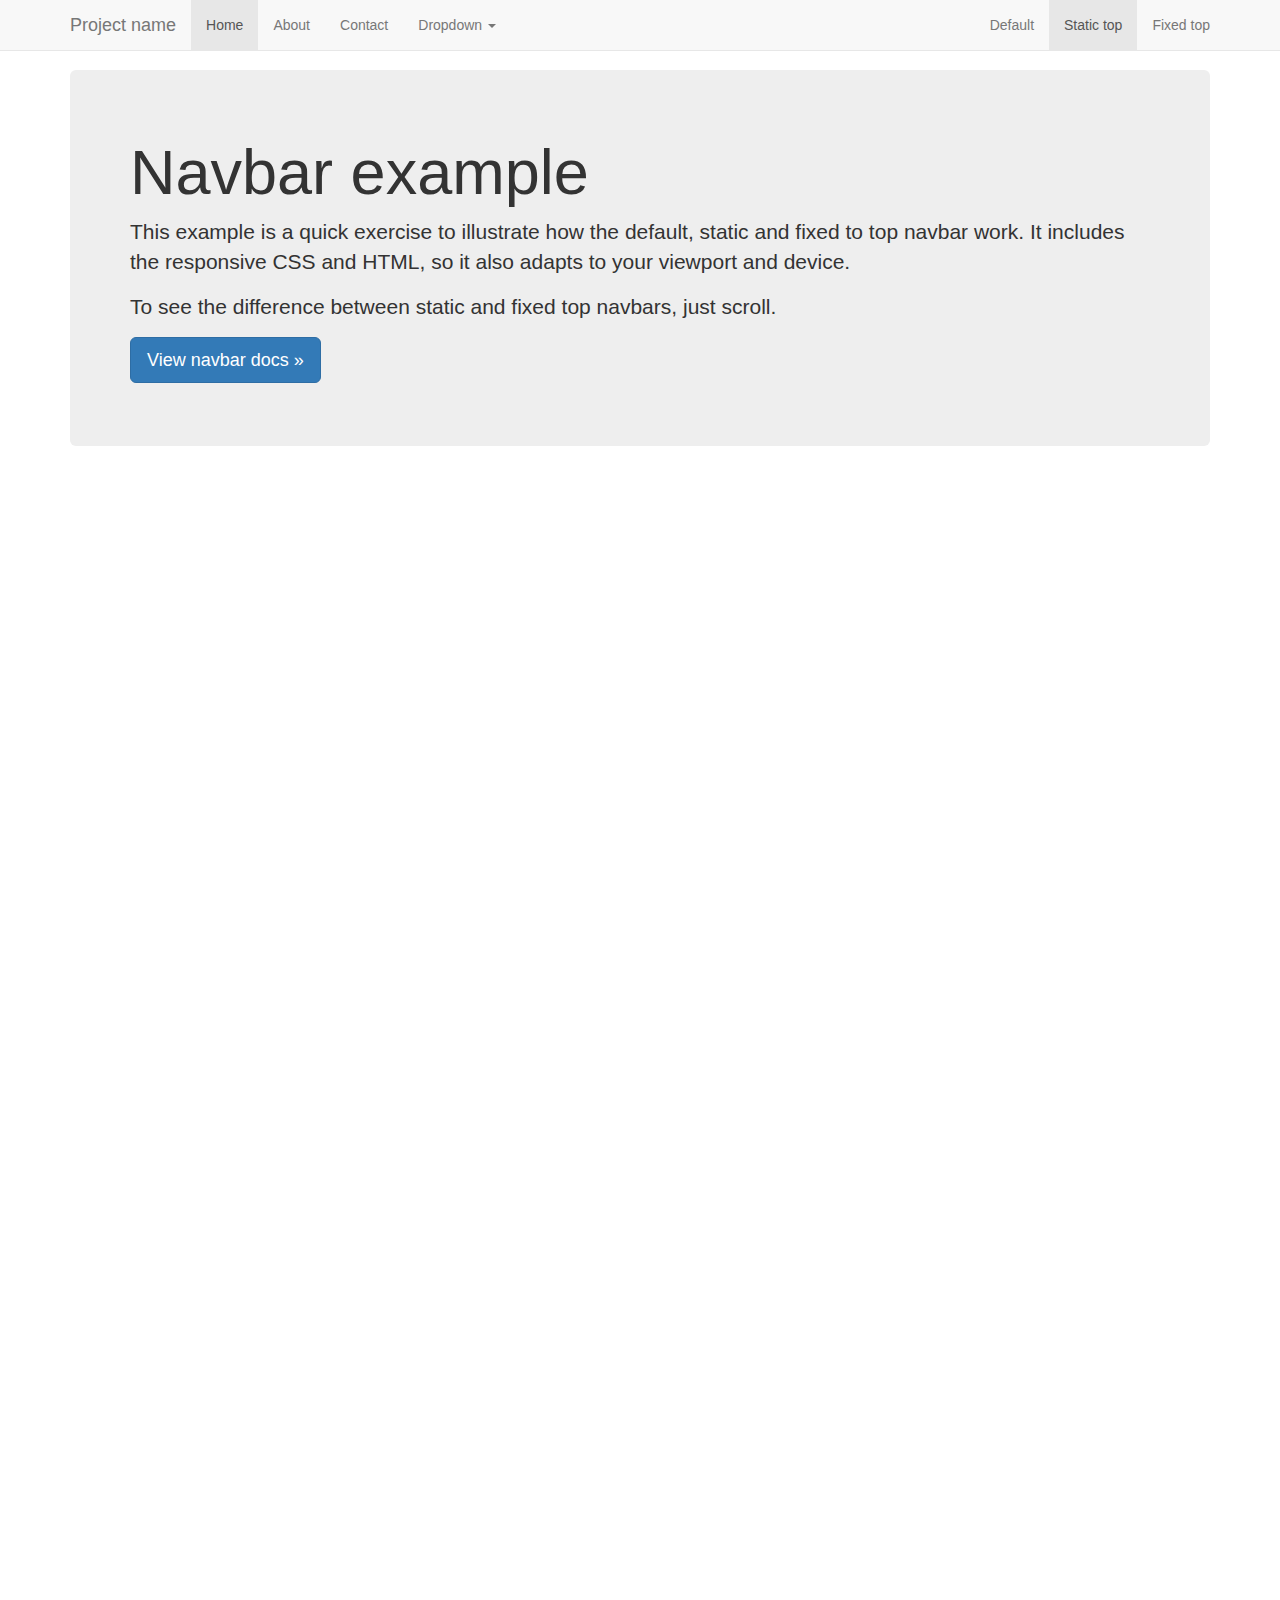
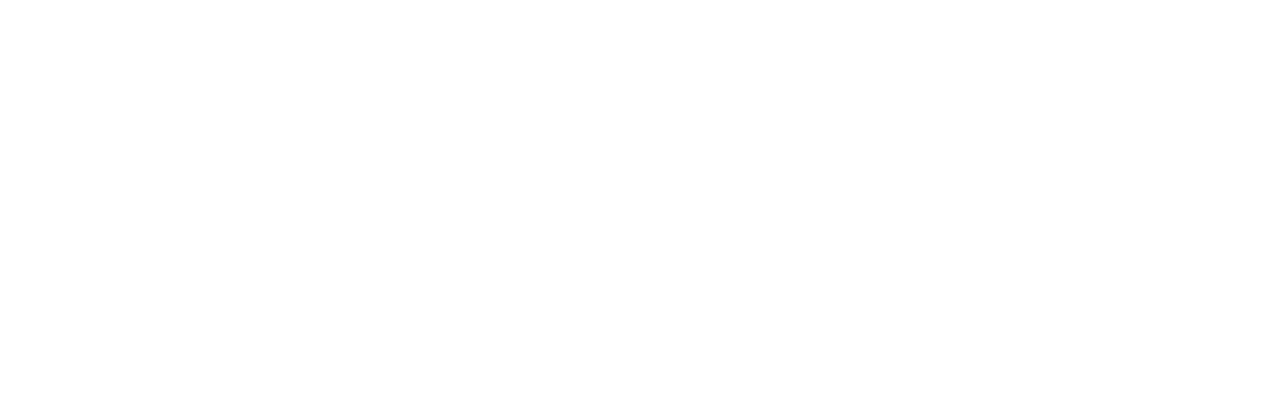
<file: bootstrap/docs/examples/navbar-static-top/index.html>
<!DOCTYPE html>
<html lang="en">
  <head>
    <meta charset="utf-8">
    <meta http-equiv="X-UA-Compatible" content="IE=edge">
    <meta name="viewport" content="width=device-width, initial-scale=1">
    <!-- The above 3 meta tags *must* come first in the head; any other head content must come *after* these tags -->
    <meta name="description" content="">
    <meta name="author" content="">
    <link rel="icon" href="../../favicon.ico">

    <title>Static Top Navbar Example for Bootstrap</title>

    <!-- Bootstrap core CSS -->
    <link href="../../dist/css/bootstrap.min.css" rel="stylesheet">

    <!-- Custom styles for this template -->
    <link href="navbar-static-top.css" rel="stylesheet">

    <!-- Just for debugging purposes. Don't actually copy these 2 lines! -->
    <!--[if lt IE 9]><script src="../../assets/js/ie8-responsive-file-warning.js"></script><![endif]-->
    <script src="../../assets/js/ie-emulation-modes-warning.js"></script>

    <!-- HTML5 shim and Respond.js for IE8 support of HTML5 elements and media queries -->
    <!--[if lt IE 9]>
      <script src="https://oss.maxcdn.com/html5shiv/3.7.2/html5shiv.min.js"></script>
      <script src="https://oss.maxcdn.com/respond/1.4.2/respond.min.js"></script>
    <![endif]-->
  </head>

  <body>

    <!-- Static navbar -->
    <nav class="navbar navbar-default navbar-static-top">
      <div class="container">
        <div class="navbar-header">
          <button type="button" class="navbar-toggle collapsed" data-toggle="collapse" data-target="#navbar" aria-expanded="false" aria-controls="navbar">
            <span class="sr-only">Toggle navigation</span>
            <span class="icon-bar"></span>
            <span class="icon-bar"></span>
            <span class="icon-bar"></span>
          </button>
          <a class="navbar-brand" href="#">Project name</a>
        </div>
        <div id="navbar" class="navbar-collapse collapse">
          <ul class="nav navbar-nav">
            <li class="active"><a href="#">Home</a></li>
            <li><a href="#about">About</a></li>
            <li><a href="#contact">Contact</a></li>
            <li class="dropdown">
              <a href="#" class="dropdown-toggle" data-toggle="dropdown" role="button" aria-expanded="false">Dropdown <span class="caret"></span></a>
              <ul class="dropdown-menu" role="menu">
                <li><a href="#">Action</a></li>
                <li><a href="#">Another action</a></li>
                <li><a href="#">Something else here</a></li>
                <li class="divider"></li>
                <li class="dropdown-header">Nav header</li>
                <li><a href="#">Separated link</a></li>
                <li><a href="#">One more separated link</a></li>
              </ul>
            </li>
          </ul>
          <ul class="nav navbar-nav navbar-right">
            <li><a href="../navbar/">Default</a></li>
            <li class="active"><a href="./">Static top <span class="sr-only">(current)</span></a></li>
            <li><a href="../navbar-fixed-top/">Fixed top</a></li>
          </ul>
        </div><!--/.nav-collapse -->
      </div>
    </nav>


    <div class="container">

      <!-- Main component for a primary marketing message or call to action -->
      <div class="jumbotron">
        <h1>Navbar example</h1>
        <p>This example is a quick exercise to illustrate how the default, static and fixed to top navbar work. It includes the responsive CSS and HTML, so it also adapts to your viewport and device.</p>
        <p>To see the difference between static and fixed top navbars, just scroll.</p>
        <p>
          <a class="btn btn-lg btn-primary" href="../../components/#navbar" role="button">View navbar docs &raquo;</a>
        </p>
      </div>

    </div> <!-- /container -->


    <!-- Bootstrap core JavaScript
    ================================================== -->
    <!-- Placed at the end of the document so the pages load faster -->
    <script src="https://ajax.googleapis.com/ajax/libs/jquery/1.11.2/jquery.min.js"></script>
    <script src="../../dist/js/bootstrap.min.js"></script>
    <!-- IE10 viewport hack for Surface/desktop Windows 8 bug -->
    <script src="../../assets/js/ie10-viewport-bug-workaround.js"></script>
  </body>
</html>
</file>
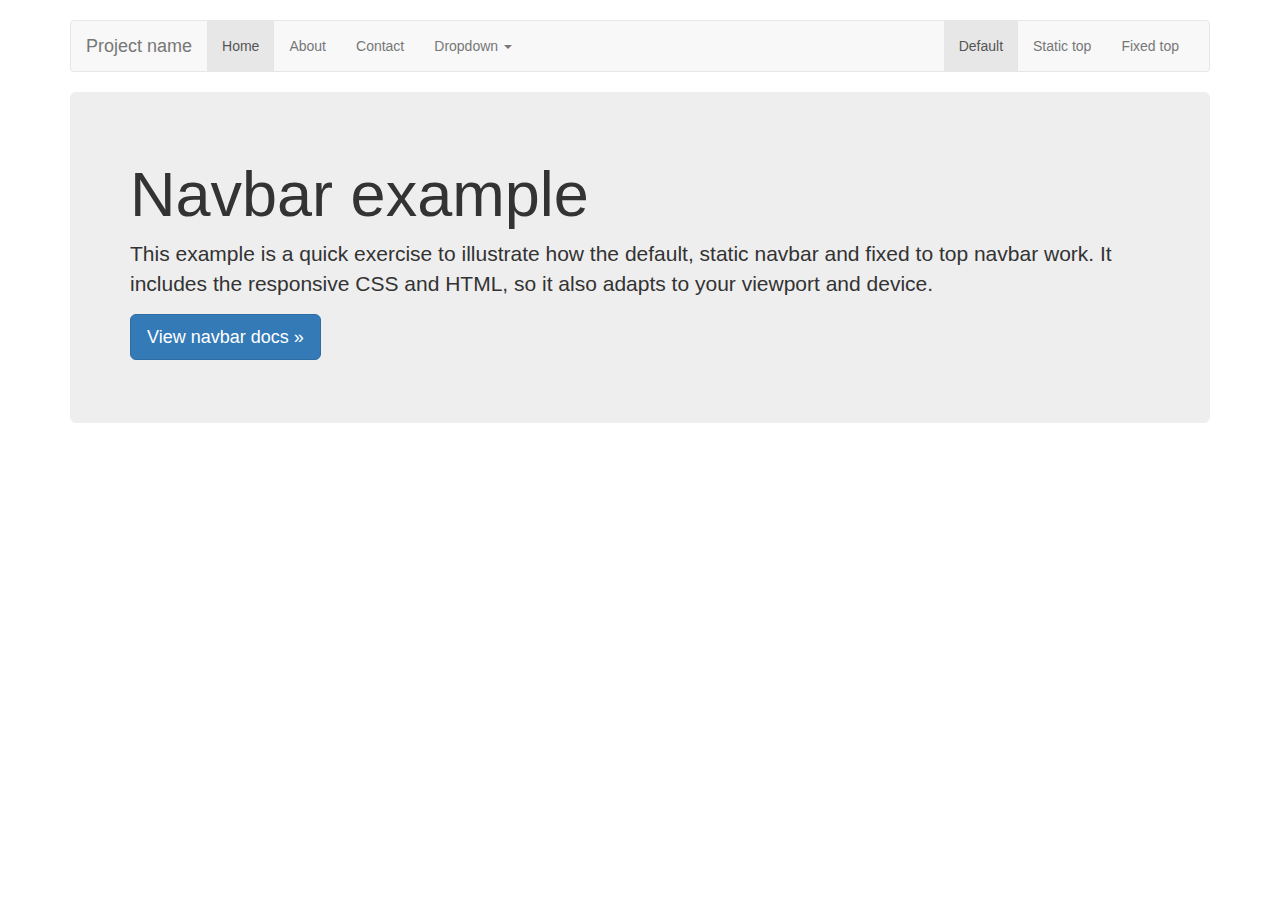
<file: bootstrap/docs/examples/navbar/index.html>
<!DOCTYPE html>
<html lang="en">
  <head>
    <meta charset="utf-8">
    <meta http-equiv="X-UA-Compatible" content="IE=edge">
    <meta name="viewport" content="width=device-width, initial-scale=1">
    <!-- The above 3 meta tags *must* come first in the head; any other head content must come *after* these tags -->
    <meta name="description" content="">
    <meta name="author" content="">
    <link rel="icon" href="../../favicon.ico">

    <title>Navbar Template for Bootstrap</title>

    <!-- Bootstrap core CSS -->
    <link href="../../dist/css/bootstrap.min.css" rel="stylesheet">

    <!-- Custom styles for this template -->
    <link href="navbar.css" rel="stylesheet">

    <!-- Just for debugging purposes. Don't actually copy these 2 lines! -->
    <!--[if lt IE 9]><script src="../../assets/js/ie8-responsive-file-warning.js"></script><![endif]-->
    <script src="../../assets/js/ie-emulation-modes-warning.js"></script>

    <!-- HTML5 shim and Respond.js for IE8 support of HTML5 elements and media queries -->
    <!--[if lt IE 9]>
      <script src="https://oss.maxcdn.com/html5shiv/3.7.2/html5shiv.min.js"></script>
      <script src="https://oss.maxcdn.com/respond/1.4.2/respond.min.js"></script>
    <![endif]-->
  </head>

  <body>

    <div class="container">

      <!-- Static navbar -->
      <nav class="navbar navbar-default">
        <div class="container-fluid">
          <div class="navbar-header">
            <button type="button" class="navbar-toggle collapsed" data-toggle="collapse" data-target="#navbar" aria-expanded="false" aria-controls="navbar">
              <span class="sr-only">Toggle navigation</span>
              <span class="icon-bar"></span>
              <span class="icon-bar"></span>
              <span class="icon-bar"></span>
            </button>
            <a class="navbar-brand" href="#">Project name</a>
          </div>
          <div id="navbar" class="navbar-collapse collapse">
            <ul class="nav navbar-nav">
              <li class="active"><a href="#">Home</a></li>
              <li><a href="#">About</a></li>
              <li><a href="#">Contact</a></li>
              <li class="dropdown">
                <a href="#" class="dropdown-toggle" data-toggle="dropdown" role="button" aria-expanded="false">Dropdown <span class="caret"></span></a>
                <ul class="dropdown-menu" role="menu">
                  <li><a href="#">Action</a></li>
                  <li><a href="#">Another action</a></li>
                  <li><a href="#">Something else here</a></li>
                  <li class="divider"></li>
                  <li class="dropdown-header">Nav header</li>
                  <li><a href="#">Separated link</a></li>
                  <li><a href="#">One more separated link</a></li>
                </ul>
              </li>
            </ul>
            <ul class="nav navbar-nav navbar-right">
              <li class="active"><a href="./">Default <span class="sr-only">(current)</span></a></li>
              <li><a href="../navbar-static-top/">Static top</a></li>
              <li><a href="../navbar-fixed-top/">Fixed top</a></li>
            </ul>
          </div><!--/.nav-collapse -->
        </div><!--/.container-fluid -->
      </nav>

      <!-- Main component for a primary marketing message or call to action -->
      <div class="jumbotron">
        <h1>Navbar example</h1>
        <p>This example is a quick exercise to illustrate how the default, static navbar and fixed to top navbar work. It includes the responsive CSS and HTML, so it also adapts to your viewport and device.</p>
        <p>
          <a class="btn btn-lg btn-primary" href="../../components/#navbar" role="button">View navbar docs &raquo;</a>
        </p>
      </div>

    </div> <!-- /container -->


    <!-- Bootstrap core JavaScript
    ================================================== -->
    <!-- Placed at the end of the document so the pages load faster -->
    <script src="https://ajax.googleapis.com/ajax/libs/jquery/1.11.2/jquery.min.js"></script>
    <script src="../../dist/js/bootstrap.min.js"></script>
    <!-- IE10 viewport hack for Surface/desktop Windows 8 bug -->
    <script src="../../assets/js/ie10-viewport-bug-workaround.js"></script>
  </body>
</html>
</file>
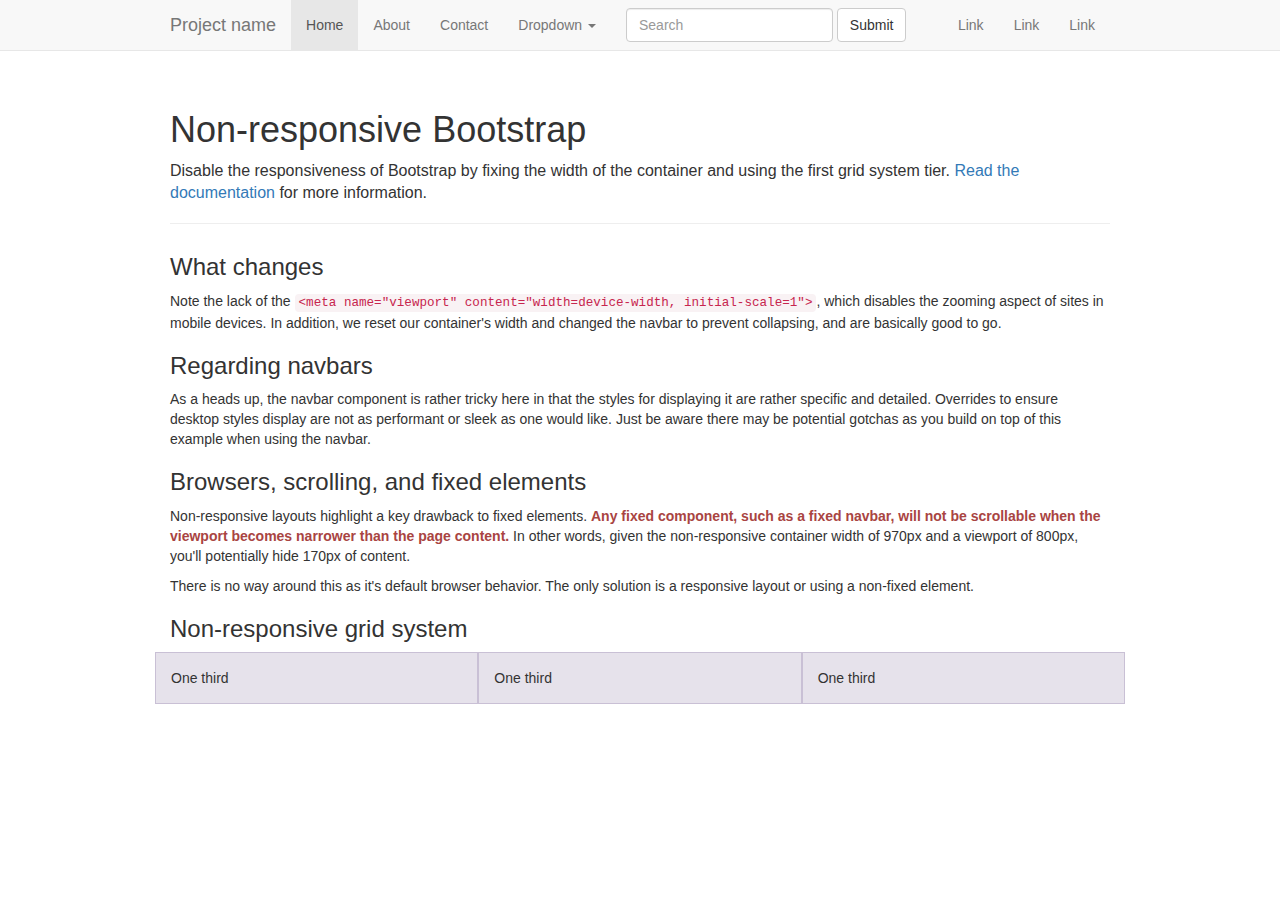
<file: bootstrap/docs/examples/non-responsive/index.html>
<!DOCTYPE html>
<html lang="en">
  <head>
    <meta charset="utf-8">
    <meta http-equiv="X-UA-Compatible" content="IE=edge">
    <!-- The above 2 meta tags *must* come first in the head; any other head content must come *after* these tags -->
    <meta name="description" content="">
    <meta name="author" content="">

    <!-- Note there is no responsive meta tag here -->

    <link rel="icon" href="../../favicon.ico">

    <title>Non-responsive Template for Bootstrap</title>

    <!-- Bootstrap core CSS -->
    <link href="../../dist/css/bootstrap.min.css" rel="stylesheet">

    <!-- Custom styles for this template -->
    <link href="non-responsive.css" rel="stylesheet">

    <!-- Just for debugging purposes. Don't actually copy these 2 lines! -->
    <!--[if lt IE 9]><script src="../../assets/js/ie8-responsive-file-warning.js"></script><![endif]-->
    <script src="../../assets/js/ie-emulation-modes-warning.js"></script>

    <!-- HTML5 shim and Respond.js for IE8 support of HTML5 elements and media queries -->
    <!--[if lt IE 9]>
      <script src="https://oss.maxcdn.com/html5shiv/3.7.2/html5shiv.min.js"></script>
      <script src="https://oss.maxcdn.com/respond/1.4.2/respond.min.js"></script>
    <![endif]-->
  </head>

  <body>

    <!-- Fixed navbar -->
    <nav class="navbar navbar-default navbar-fixed-top">
      <div class="container">
        <div class="navbar-header">
          <!-- The mobile navbar-toggle button can be safely removed since you do not need it in a non-responsive implementation -->
          <a class="navbar-brand" href="#">Project name</a>
        </div>
        <!-- Note that the .navbar-collapse and .collapse classes have been removed from the #navbar -->
        <div id="navbar">
          <ul class="nav navbar-nav">
            <li class="active"><a href="#">Home</a></li>
            <li><a href="#about">About</a></li>
            <li><a href="#contact">Contact</a></li>
            <li class="dropdown">
              <a href="#" class="dropdown-toggle" data-toggle="dropdown" role="button" aria-expanded="false">Dropdown <span class="caret"></span></a>
              <ul class="dropdown-menu" role="menu">
                <li><a href="#">Action</a></li>
                <li><a href="#">Another action</a></li>
                <li><a href="#">Something else here</a></li>
                <li class="divider"></li>
                <li class="dropdown-header">Nav header</li>
                <li><a href="#">Separated link</a></li>
                <li><a href="#">One more separated link</a></li>
              </ul>
            </li>
          </ul>
          <form class="navbar-form navbar-left" role="search">
            <div class="form-group">
              <input type="text" class="form-control" placeholder="Search">
            </div>
            <button type="submit" class="btn btn-default">Submit</button>
          </form>
          <ul class="nav navbar-nav navbar-right">
            <li><a href="#">Link</a></li>
            <li><a href="#">Link</a></li>
            <li><a href="#">Link</a></li>
          </ul>
        </div><!--/.nav-collapse -->
      </div>
    </nav>

    <div class="container">

      <div class="page-header">
        <h1>Non-responsive Bootstrap</h1>
        <p class="lead">Disable the responsiveness of Bootstrap by fixing the width of the container and using the first grid system tier. <a href="http://getbootstrap.com/getting-started/#disable-responsive">Read the documentation</a> for more information.</p>
      </div>

      <h3>What changes</h3>
      <p>Note the lack of the <code>&lt;meta name="viewport" content="width=device-width, initial-scale=1"&gt;</code>, which disables the zooming aspect of sites in mobile devices. In addition, we reset our container's width and changed the navbar to prevent collapsing, and are basically good to go.</p>

      <h3>Regarding navbars</h3>
      <p>As a heads up, the navbar component is rather tricky here in that the styles for displaying it are rather specific and detailed. Overrides to ensure desktop styles display are not as performant or sleek as one would like. Just be aware there may be potential gotchas as you build on top of this example when using the navbar.</p>

      <h3>Browsers, scrolling, and fixed elements</h3>
      <p>Non-responsive layouts highlight a key drawback to fixed elements. <strong class="text-danger">Any fixed component, such as a fixed navbar, will not be scrollable when the viewport becomes narrower than the page content.</strong> In other words, given the non-responsive container width of 970px and a viewport of 800px, you'll potentially hide 170px of content.</p>
      <p>There is no way around this as it's default browser behavior. The only solution is a responsive layout or using a non-fixed element.</p>

      <h3>Non-responsive grid system</h3>
      <div class="row">
        <div class="col-xs-4">One third</div>
        <div class="col-xs-4">One third</div>
        <div class="col-xs-4">One third</div>
      </div>

    </div> <!-- /container -->


    <!-- Bootstrap core JavaScript
    ================================================== -->
    <!-- Placed at the end of the document so the pages load faster -->
    <script src="https://ajax.googleapis.com/ajax/libs/jquery/1.11.2/jquery.min.js"></script>
    <script src="../../dist/js/bootstrap.min.js"></script>
    <!-- IE10 viewport hack for Surface/desktop Windows 8 bug -->
    <script src="../../assets/js/ie10-viewport-bug-workaround.js"></script>
  </body>
</html>
</file>
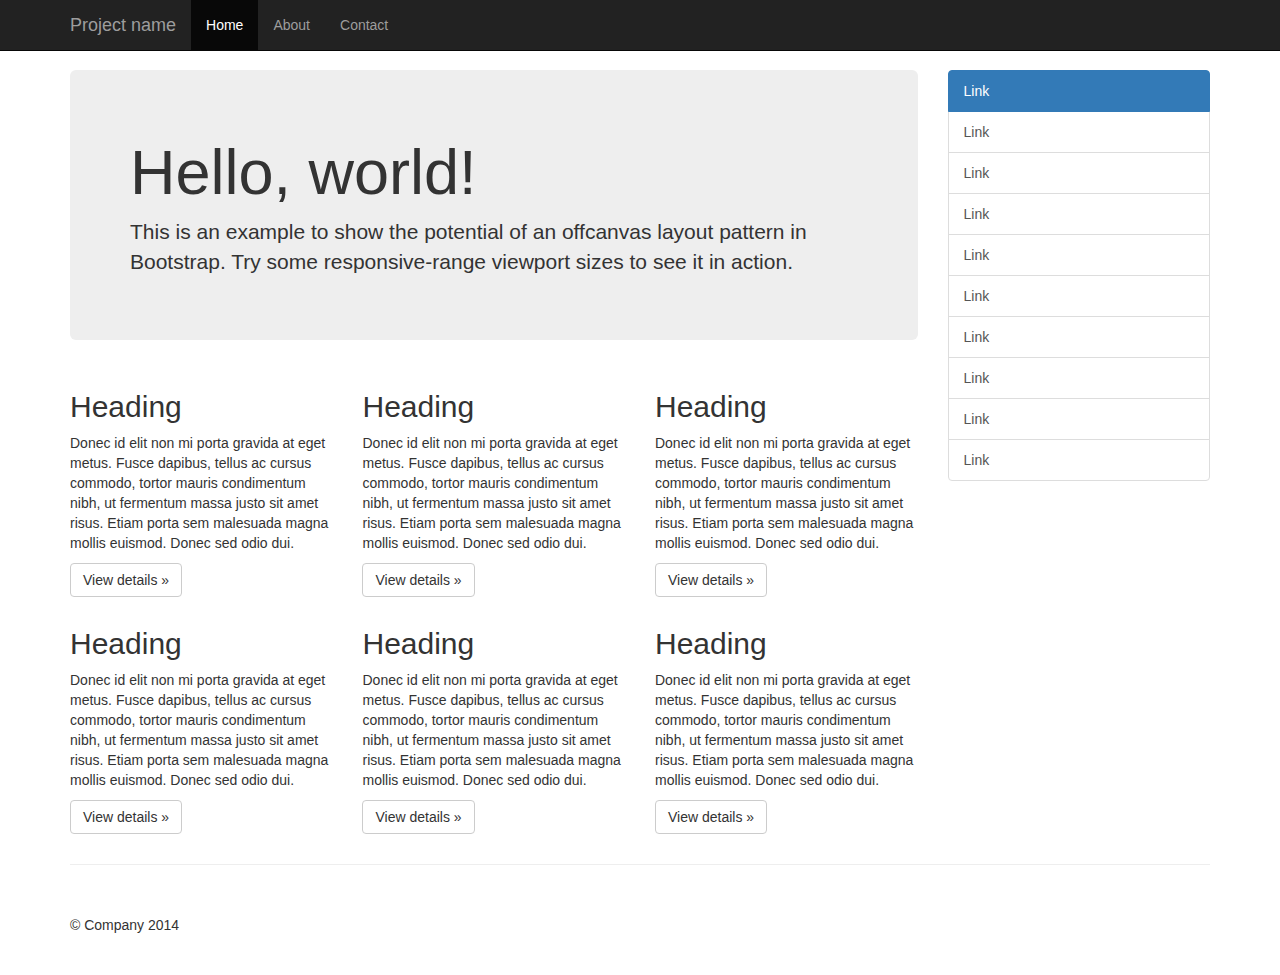
<file: bootstrap/docs/examples/offcanvas/index.html>
<!DOCTYPE html>
<html lang="en">
  <head>
    <meta charset="utf-8">
    <meta http-equiv="X-UA-Compatible" content="IE=edge">
    <meta name="viewport" content="width=device-width, initial-scale=1">
    <!-- The above 3 meta tags *must* come first in the head; any other head content must come *after* these tags -->
    <meta name="description" content="">
    <meta name="author" content="">
    <link rel="icon" href="../../favicon.ico">

    <title>Off Canvas Template for Bootstrap</title>

    <!-- Bootstrap core CSS -->
    <link href="../../dist/css/bootstrap.min.css" rel="stylesheet">

    <!-- Custom styles for this template -->
    <link href="offcanvas.css" rel="stylesheet">

    <!-- Just for debugging purposes. Don't actually copy these 2 lines! -->
    <!--[if lt IE 9]><script src="../../assets/js/ie8-responsive-file-warning.js"></script><![endif]-->
    <script src="../../assets/js/ie-emulation-modes-warning.js"></script>

    <!-- HTML5 shim and Respond.js for IE8 support of HTML5 elements and media queries -->
    <!--[if lt IE 9]>
      <script src="https://oss.maxcdn.com/html5shiv/3.7.2/html5shiv.min.js"></script>
      <script src="https://oss.maxcdn.com/respond/1.4.2/respond.min.js"></script>
    <![endif]-->
  </head>

  <body>
    <nav class="navbar navbar-fixed-top navbar-inverse">
      <div class="container">
        <div class="navbar-header">
          <button type="button" class="navbar-toggle collapsed" data-toggle="collapse" data-target="#navbar" aria-expanded="false" aria-controls="navbar">
            <span class="sr-only">Toggle navigation</span>
            <span class="icon-bar"></span>
            <span class="icon-bar"></span>
            <span class="icon-bar"></span>
          </button>
          <a class="navbar-brand" href="#">Project name</a>
        </div>
        <div id="navbar" class="collapse navbar-collapse">
          <ul class="nav navbar-nav">
            <li class="active"><a href="#">Home</a></li>
            <li><a href="#about">About</a></li>
            <li><a href="#contact">Contact</a></li>
          </ul>
        </div><!-- /.nav-collapse -->
      </div><!-- /.container -->
    </nav><!-- /.navbar -->

    <div class="container">

      <div class="row row-offcanvas row-offcanvas-right">

        <div class="col-xs-12 col-sm-9">
          <p class="pull-right visible-xs">
            <button type="button" class="btn btn-primary btn-xs" data-toggle="offcanvas">Toggle nav</button>
          </p>
          <div class="jumbotron">
            <h1>Hello, world!</h1>
            <p>This is an example to show the potential of an offcanvas layout pattern in Bootstrap. Try some responsive-range viewport sizes to see it in action.</p>
          </div>
          <div class="row">
            <div class="col-xs-6 col-lg-4">
              <h2>Heading</h2>
              <p>Donec id elit non mi porta gravida at eget metus. Fusce dapibus, tellus ac cursus commodo, tortor mauris condimentum nibh, ut fermentum massa justo sit amet risus. Etiam porta sem malesuada magna mollis euismod. Donec sed odio dui. </p>
              <p><a class="btn btn-default" href="#" role="button">View details &raquo;</a></p>
            </div><!--/.col-xs-6.col-lg-4-->
            <div class="col-xs-6 col-lg-4">
              <h2>Heading</h2>
              <p>Donec id elit non mi porta gravida at eget metus. Fusce dapibus, tellus ac cursus commodo, tortor mauris condimentum nibh, ut fermentum massa justo sit amet risus. Etiam porta sem malesuada magna mollis euismod. Donec sed odio dui. </p>
              <p><a class="btn btn-default" href="#" role="button">View details &raquo;</a></p>
            </div><!--/.col-xs-6.col-lg-4-->
            <div class="col-xs-6 col-lg-4">
              <h2>Heading</h2>
              <p>Donec id elit non mi porta gravida at eget metus. Fusce dapibus, tellus ac cursus commodo, tortor mauris condimentum nibh, ut fermentum massa justo sit amet risus. Etiam porta sem malesuada magna mollis euismod. Donec sed odio dui. </p>
              <p><a class="btn btn-default" href="#" role="button">View details &raquo;</a></p>
            </div><!--/.col-xs-6.col-lg-4-->
            <div class="col-xs-6 col-lg-4">
              <h2>Heading</h2>
              <p>Donec id elit non mi porta gravida at eget metus. Fusce dapibus, tellus ac cursus commodo, tortor mauris condimentum nibh, ut fermentum massa justo sit amet risus. Etiam porta sem malesuada magna mollis euismod. Donec sed odio dui. </p>
              <p><a class="btn btn-default" href="#" role="button">View details &raquo;</a></p>
            </div><!--/.col-xs-6.col-lg-4-->
            <div class="col-xs-6 col-lg-4">
              <h2>Heading</h2>
              <p>Donec id elit non mi porta gravida at eget metus. Fusce dapibus, tellus ac cursus commodo, tortor mauris condimentum nibh, ut fermentum massa justo sit amet risus. Etiam porta sem malesuada magna mollis euismod. Donec sed odio dui. </p>
              <p><a class="btn btn-default" href="#" role="button">View details &raquo;</a></p>
            </div><!--/.col-xs-6.col-lg-4-->
            <div class="col-xs-6 col-lg-4">
              <h2>Heading</h2>
              <p>Donec id elit non mi porta gravida at eget metus. Fusce dapibus, tellus ac cursus commodo, tortor mauris condimentum nibh, ut fermentum massa justo sit amet risus. Etiam porta sem malesuada magna mollis euismod. Donec sed odio dui. </p>
              <p><a class="btn btn-default" href="#" role="button">View details &raquo;</a></p>
            </div><!--/.col-xs-6.col-lg-4-->
          </div><!--/row-->
        </div><!--/.col-xs-12.col-sm-9-->

        <div class="col-xs-6 col-sm-3 sidebar-offcanvas" id="sidebar">
          <div class="list-group">
            <a href="#" class="list-group-item active">Link</a>
            <a href="#" class="list-group-item">Link</a>
            <a href="#" class="list-group-item">Link</a>
            <a href="#" class="list-group-item">Link</a>
            <a href="#" class="list-group-item">Link</a>
            <a href="#" class="list-group-item">Link</a>
            <a href="#" class="list-group-item">Link</a>
            <a href="#" class="list-group-item">Link</a>
            <a href="#" class="list-group-item">Link</a>
            <a href="#" class="list-group-item">Link</a>
          </div>
        </div><!--/.sidebar-offcanvas-->
      </div><!--/row-->

      <hr>

      <footer>
        <p>&copy; Company 2014</p>
      </footer>

    </div><!--/.container-->


    <!-- Bootstrap core JavaScript
    ================================================== -->
    <!-- Placed at the end of the document so the pages load faster -->
    <script src="https://ajax.googleapis.com/ajax/libs/jquery/1.11.2/jquery.min.js"></script>
    <script src="../../dist/js/bootstrap.min.js"></script>

    <!-- IE10 viewport hack for Surface/desktop Windows 8 bug -->
    <script src="../../assets/js/ie10-viewport-bug-workaround.js"></script>

    <script src="offcanvas.js"></script>
  </body>
</html>
</file>
<file: stylesheets/carousel.css>
/* GLOBAL STYLES
-------------------------------------------------- */
/* Padding below the footer and lighter body text */

body {
  padding-bottom: 40px;
  color: #5a5a5a;
}


/* CUSTOMIZE THE NAVBAR
-------------------------------------------------- */

/* Special class on .container surrounding .navbar, used for positioning it into place. */
.navbar-wrapper {
  position: absolute;
  top: 0;
  right: 0;
  left: 0;
  z-index: 20;
}

/* Flip around the padding for proper display in narrow viewports */
.navbar-wrapper > .container {
  padding-right: 0;
  padding-left: 0;
}
.navbar-wrapper .navbar {
  padding-right: 15px;
  padding-left: 15px;
}
.navbar-wrapper .navbar .container {
  width: auto;
}


/* CUSTOMIZE THE CAROUSEL
-------------------------------------------------- */

/* Carousel base class */
.carousel {
  height: 500px;
  margin-bottom: 60px;
}
/* Since positioning the image, we need to help out the caption */
.carousel-caption {
  z-index: 10;
}

/* Declare heights because of positioning of img element */
.carousel .item {
  height: 500px;
  background-color: #777;
}
.carousel-inner > .item > img {
  position: absolute;
  top: 0;
  left: 0;
  min-width: 100%;
  height: 500px;
}


/* MARKETING CONTENT
-------------------------------------------------- */

/* Center align the text within the three columns below the carousel */
.marketing .col-lg-4 {
  margin-bottom: 20px;
  text-align: center;
}
.marketing h2 {
  font-weight: normal;
}
.marketing .col-lg-4 p {
  margin-right: 10px;
  margin-left: 10px;
}



/* Featurettes
------------------------- */

.featurette-image {
    position: absolute;
    left: 150px;
    top: 200px;
    z-index: -1;
}

.featurette-divider {
  margin: 10px 0; /* Space out the Bootstrap <hr> more */
}

/* Thin out the marketing headings */
.featurette-heading {
  font-weight: 300;
  line-height: 1;
  letter-spacing: -1px;
}


/* RESPONSIVE CSS
-------------------------------------------------- */

@media (min-width: 768px) {
  /* Navbar positioning foo */
  .navbar-wrapper {
    margin-top: 20px;
  }
  .navbar-wrapper .container {
    padding-right: 15px;
    padding-left: 15px;
  }
  .navbar-wrapper .navbar {
    padding-right: 0;
    padding-left: 0;
  }

  /* The navbar becomes detached from the top, so we round the corners */
  .navbar-wrapper .navbar {
    border-radius: 4px;
  }

  /* Bump up size of carousel content */
  .carousel-caption p {
    margin-bottom: 20px;
    font-size: 21px;
    line-height: 1.4;
  }

  .featurette-heading {
    font-size: 50px;
  }
}

@media (min-width: 992px) {
  .featurette-heading {
    margin-top: 120px;
  }
}
</file>
<file: bootstrap/docs/examples/blog/blog.css>
/*
 * Globals
 */

body {
  font-family: Georgia, "Times New Roman", Times, serif;
  color: #555;
}

h1, .h1,
h2, .h2,
h3, .h3,
h4, .h4,
h5, .h5,
h6, .h6 {
  margin-top: 0;
  font-family: "Helvetica Neue", Helvetica, Arial, sans-serif;
  font-weight: normal;
  color: #333;
}


/*
 * Override Bootstrap's default container.
 */

@media (min-width: 1200px) {
  .container {
    width: 970px;
  }
}


/*
 * Masthead for nav
 */

.blog-masthead {
  background-color: #428bca;
  -webkit-box-shadow: inset 0 -2px 5px rgba(0,0,0,.1);
          box-shadow: inset 0 -2px 5px rgba(0,0,0,.1);
}

/* Nav links */
.blog-nav-item {
  position: relative;
  display: inline-block;
  padding: 10px;
  font-weight: 500;
  color: #cdddeb;
}
.blog-nav-item:hover,
.blog-nav-item:focus {
  color: #fff;
  text-decoration: none;
}

/* Active state gets a caret at the bottom */
.blog-nav .active {
  color: #fff;
}
.blog-nav .active:after {
  position: absolute;
  bottom: 0;
  left: 50%;
  width: 0;
  height: 0;
  margin-left: -5px;
  vertical-align: middle;
  content: " ";
  border-right: 5px solid transparent;
  border-bottom: 5px solid;
  border-left: 5px solid transparent;
}


/*
 * Blog name and description
 */

.blog-header {
  padding-top: 20px;
  padding-bottom: 20px;
}
.blog-title {
  margin-top: 30px;
  margin-bottom: 0;
  font-size: 60px;
  font-weight: normal;
}
.blog-description {
  font-size: 20px;
  color: #999;
}


/*
 * Main column and sidebar layout
 */

.blog-main {
  font-size: 18px;
  line-height: 1.5;
}

/* Sidebar modules for boxing content */
.sidebar-module {
  padding: 15px;
  margin: 0 -15px 15px;
}
.sidebar-module-inset {
  padding: 15px;
  background-color: #f5f5f5;
  border-radius: 4px;
}
.sidebar-module-inset p:last-child,
.sidebar-module-inset ul:last-child,
.sidebar-module-inset ol:last-child {
  margin-bottom: 0;
}


/* Pagination */
.pager {
  margin-bottom: 60px;
  text-align: left;
}
.pager > li > a {
  width: 140px;
  padding: 10px 20px;
  text-align: center;
  border-radius: 30px;
}


/*
 * Blog posts
 */

.blog-post {
  margin-bottom: 60px;
}
.blog-post-title {
  margin-bottom: 5px;
  font-size: 40px;
}
.blog-post-meta {
  margin-bottom: 20px;
  color: #999;
}


/*
 * Footer
 */

.blog-footer {
  padding: 40px 0;
  color: #999;
  text-align: center;
  background-color: #f9f9f9;
  border-top: 1px solid #e5e5e5;
}
.blog-footer p:last-child {
  margin-bottom: 0;
}
</file>
<file: bootstrap/docs/examples/carousel/carousel.css>
/* GLOBAL STYLES
-------------------------------------------------- */
/* Padding below the footer and lighter body text */

body {
  padding-bottom: 40px;
  color: #5a5a5a;
}


/* CUSTOMIZE THE NAVBAR
-------------------------------------------------- */

/* Special class on .container surrounding .navbar, used for positioning it into place. */
.navbar-wrapper {
  position: absolute;
  top: 0;
  right: 0;
  left: 0;
  z-index: 20;
}

/* Flip around the padding for proper display in narrow viewports */
.navbar-wrapper > .container {
  padding-right: 0;
  padding-left: 0;
}
.navbar-wrapper .navbar {
  padding-right: 15px;
  padding-left: 15px;
}
.navbar-wrapper .navbar .container {
  width: auto;
}


/* CUSTOMIZE THE CAROUSEL
-------------------------------------------------- */

/* Carousel base class */
.carousel {
  height: 500px;
  margin-bottom: 60px;
}
/* Since positioning the image, we need to help out the caption */
.carousel-caption {
  z-index: 10;
}

/* Declare heights because of positioning of img element */
.carousel .item {
  height: 500px;
  background-color: #777;
}
.carousel-inner > .item > img {
  position: absolute;
  top: 0;
  left: 0;
  min-width: 100%;
  height: 500px;
}


/* MARKETING CONTENT
-------------------------------------------------- */

/* Center align the text within the three columns below the carousel */
.marketing .col-lg-4 {
  margin-bottom: 20px;
  text-align: center;
}
.marketing h2 {
  font-weight: normal;
}
.marketing .col-lg-4 p {
  margin-right: 10px;
  margin-left: 10px;
}


/* Featurettes
------------------------- */

.featurette-divider {
  margin: 80px 0; /* Space out the Bootstrap <hr> more */
}

/* Thin out the marketing headings */
.featurette-heading {
  font-weight: 300;
  line-height: 1;
  letter-spacing: -1px;
}


/* RESPONSIVE CSS
-------------------------------------------------- */

@media (min-width: 768px) {
  /* Navbar positioning foo */
  .navbar-wrapper {
    margin-top: 20px;
  }
  .navbar-wrapper .container {
    padding-right: 15px;
    padding-left: 15px;
  }
  .navbar-wrapper .navbar {
    padding-right: 0;
    padding-left: 0;
  }

  /* The navbar becomes detached from the top, so we round the corners */
  .navbar-wrapper .navbar {
    border-radius: 4px;
  }

  /* Bump up size of carousel content */
  .carousel-caption p {
    margin-bottom: 20px;
    font-size: 21px;
    line-height: 1.4;
  }

  .featurette-heading {
    font-size: 50px;
  }
}

@media (min-width: 992px) {
  .featurette-heading {
    margin-top: 120px;
  }
}
</file>
<file: bootstrap/docs/examples/cover/cover.css>
/*
 * Globals
 */

/* Links */
a,
a:focus,
a:hover {
  color: #fff;
}

/* Custom default button */
.btn-default,
.btn-default:hover,
.btn-default:focus {
  color: #333;
  text-shadow: none; /* Prevent inheritence from `body` */
  background-color: #fff;
  border: 1px solid #fff;
}


/*
 * Base structure
 */

html,
body {
  height: 100%;
  background-color: #333;
}
body {
  color: #fff;
  text-align: center;
  text-shadow: 0 1px 3px rgba(0,0,0,.5);
}

/* Extra markup and styles for table-esque vertical and horizontal centering */
.site-wrapper {
  display: table;
  width: 100%;
  height: 100%; /* For at least Firefox */
  min-height: 100%;
  -webkit-box-shadow: inset 0 0 100px rgba(0,0,0,.5);
          box-shadow: inset 0 0 100px rgba(0,0,0,.5);
}
.site-wrapper-inner {
  display: table-cell;
  vertical-align: top;
}
.cover-container {
  margin-right: auto;
  margin-left: auto;
}

/* Padding for spacing */
.inner {
  padding: 30px;
}


/*
 * Header
 */
.masthead-brand {
  margin-top: 10px;
  margin-bottom: 10px;
}

.masthead-nav > li {
  display: inline-block;
}
.masthead-nav > li + li {
  margin-left: 20px;
}
.masthead-nav > li > a {
  padding-right: 0;
  padding-left: 0;
  font-size: 16px;
  font-weight: bold;
  color: #fff; /* IE8 proofing */
  color: rgba(255,255,255,.75);
  border-bottom: 2px solid transparent;
}
.masthead-nav > li > a:hover,
.masthead-nav > li > a:focus {
  background-color: transparent;
  border-bottom-color: #a9a9a9;
  border-bottom-color: rgba(255,255,255,.25);
}
.masthead-nav > .active > a,
.masthead-nav > .active > a:hover,
.masthead-nav > .active > a:focus {
  color: #fff;
  border-bottom-color: #fff;
}

@media (min-width: 768px) {
  .masthead-brand {
    float: left;
  }
  .masthead-nav {
    float: right;
  }
}


/*
 * Cover
 */

.cover {
  padding: 0 20px;
}
.cover .btn-lg {
  padding: 10px 20px;
  font-weight: bold;
}


/*
 * Footer
 */

.mastfoot {
  color: #999; /* IE8 proofing */
  color: rgba(255,255,255,.5);
}


/*
 * Affix and center
 */

@media (min-width: 768px) {
  /* Pull out the header and footer */
  .masthead {
    position: fixed;
    top: 0;
  }
  .mastfoot {
    position: fixed;
    bottom: 0;
  }
  /* Start the vertical centering */
  .site-wrapper-inner {
    vertical-align: middle;
  }
  /* Handle the widths */
  .masthead,
  .mastfoot,
  .cover-container {
    width: 100%; /* Must be percentage or pixels for horizontal alignment */
  }
}

@media (min-width: 992px) {
  .masthead,
  .mastfoot,
  .cover-container {
    width: 700px;
  }
}
</file>
<file: bootstrap/docs/examples/dashboard/dashboard.css>
/*
 * Base structure
 */

/* Move down content because we have a fixed navbar that is 50px tall */
body {
  padding-top: 50px;
}


/*
 * Global add-ons
 */

.sub-header {
  padding-bottom: 10px;
  border-bottom: 1px solid #eee;
}

/*
 * Top navigation
 * Hide default border to remove 1px line.
 */
.navbar-fixed-top {
  border: 0;
}

/*
 * Sidebar
 */

/* Hide for mobile, show later */
.sidebar {
  display: none;
}
@media (min-width: 768px) {
  .sidebar {
    position: fixed;
    top: 51px;
    bottom: 0;
    left: 0;
    z-index: 1000;
    display: block;
    padding: 20px;
    overflow-x: hidden;
    overflow-y: auto; /* Scrollable contents if viewport is shorter than content. */
    background-color: #f5f5f5;
    border-right: 1px solid #eee;
  }
}

/* Sidebar navigation */
.nav-sidebar {
  margin-right: -21px; /* 20px padding + 1px border */
  margin-bottom: 20px;
  margin-left: -20px;
}
.nav-sidebar > li > a {
  padding-right: 20px;
  padding-left: 20px;
}
.nav-sidebar > .active > a,
.nav-sidebar > .active > a:hover,
.nav-sidebar > .active > a:focus {
  color: #fff;
  background-color: #428bca;
}


/*
 * Main content
 */

.main {
  padding: 20px;
}
@media (min-width: 768px) {
  .main {
    padding-right: 40px;
    padding-left: 40px;
  }
}
.main .page-header {
  margin-top: 0;
}


/*
 * Placeholder dashboard ideas
 */

.placeholders {
  margin-bottom: 30px;
  text-align: center;
}
.placeholders h4 {
  margin-bottom: 0;
}
.placeholder {
  margin-bottom: 20px;
}
.placeholder img {
  display: inline-block;
  border-radius: 50%;
}
</file>
<file: bootstrap/docs/examples/grid/grid.css>
h4 {
  margin-top: 25px;
}
.row {
  margin-bottom: 20px;
}
.row .row {
  margin-top: 10px;
  margin-bottom: 0;
}
[class*="col-"] {
  padding-top: 15px;
  padding-bottom: 15px;
  background-color: #eee;
  background-color: rgba(86,61,124,.15);
  border: 1px solid #ddd;
  border: 1px solid rgba(86,61,124,.2);
}

hr {
  margin-top: 40px;
  margin-bottom: 40px;
}
</file>
<file: bootstrap/docs/examples/jumbotron-narrow/jumbotron-narrow.css>
/* Space out content a bit */
body {
  padding-top: 20px;
  padding-bottom: 20px;
}

/* Everything but the jumbotron gets side spacing for mobile first views */
.header,
.marketing,
.footer {
  padding-right: 15px;
  padding-left: 15px;
}

/* Custom page header */
.header {
  padding-bottom: 20px;
  border-bottom: 1px solid #e5e5e5;
}
/* Make the masthead heading the same height as the navigation */
.header h3 {
  margin-top: 0;
  margin-bottom: 0;
  line-height: 40px;
}

/* Custom page footer */
.footer {
  padding-top: 19px;
  color: #777;
  border-top: 1px solid #e5e5e5;
}

/* Customize container */
@media (min-width: 768px) {
  .container {
    max-width: 730px;
  }
}
.container-narrow > hr {
  margin: 30px 0;
}

/* Main marketing message and sign up button */
.jumbotron {
  text-align: center;
  border-bottom: 1px solid #e5e5e5;
}
.jumbotron .btn {
  padding: 14px 24px;
  font-size: 21px;
}

/* Supporting marketing content */
.marketing {
  margin: 40px 0;
}
.marketing p + h4 {
  margin-top: 28px;
}

/* Responsive: Portrait tablets and up */
@media screen and (min-width: 768px) {
  /* Remove the padding we set earlier */
  .header,
  .marketing,
  .footer {
    padding-right: 0;
    padding-left: 0;
  }
  /* Space out the masthead */
  .header {
    margin-bottom: 30px;
  }
  /* Remove the bottom border on the jumbotron for visual effect */
  .jumbotron {
    border-bottom: 0;
  }
}
</file>
<file: bootstrap/docs/examples/jumbotron/jumbotron.css>
/* Move down content because we have a fixed navbar that is 50px tall */
body {
  padding-top: 50px;
  padding-bottom: 20px;
}
</file>
<file: bootstrap/docs/examples/justified-nav/justified-nav.css>
body {
  padding-top: 20px;
}

.footer {
  padding-top: 40px;
  padding-bottom: 40px;
  margin-top: 40px;
  border-top: 1px solid #eee;
}

/* Main marketing message and sign up button */
.jumbotron {
  text-align: center;
  background-color: transparent;
}
.jumbotron .btn {
  padding: 14px 24px;
  font-size: 21px;
}

/* Customize the nav-justified links to be fill the entire space of the .navbar */

.nav-justified {
  background-color: #eee;
  border: 1px solid #ccc;
  border-radius: 5px;
}
.nav-justified > li > a {
  padding-top: 15px;
  padding-bottom: 15px;
  margin-bottom: 0;
  font-weight: bold;
  color: #777;
  text-align: center;
  background-color: #e5e5e5; /* Old browsers */
  background-image: -webkit-gradient(linear, left top, left bottom, from(#f5f5f5), to(#e5e5e5));
  background-image: -webkit-linear-gradient(top, #f5f5f5 0%, #e5e5e5 100%);
  background-image:      -o-linear-gradient(top, #f5f5f5 0%, #e5e5e5 100%);
  background-image: -webkit-gradient(linear, left top, left bottom, from(top), color-stop(0%, #f5f5f5), to(#e5e5e5));
  background-image:         linear-gradient(top, #f5f5f5 0%, #e5e5e5 100%);
  filter: progid:DXImageTransform.Microsoft.gradient( startColorstr='#f5f5f5', endColorstr='#e5e5e5',GradientType=0 ); /* IE6-9 */
  background-repeat: repeat-x; /* Repeat the gradient */
  border-bottom: 1px solid #d5d5d5;
}
.nav-justified > .active > a,
.nav-justified > .active > a:hover,
.nav-justified > .active > a:focus {
  background-color: #ddd;
  background-image: none;
  -webkit-box-shadow: inset 0 3px 7px rgba(0,0,0,.15);
          box-shadow: inset 0 3px 7px rgba(0,0,0,.15);
}
.nav-justified > li:first-child > a {
  border-radius: 5px 5px 0 0;
}
.nav-justified > li:last-child > a {
  border-bottom: 0;
  border-radius: 0 0 5px 5px;
}

@media (min-width: 768px) {
  .nav-justified {
    max-height: 52px;
  }
  .nav-justified > li > a {
    border-right: 1px solid #d5d5d5;
    border-left: 1px solid #fff;
  }
  .nav-justified > li:first-child > a {
    border-left: 0;
    border-radius: 5px 0 0 5px;
  }
  .nav-justified > li:last-child > a {
    border-right: 0;
    border-radius: 0 5px 5px 0;
  }
}

/* Responsive: Portrait tablets and up */
@media screen and (min-width: 768px) {
  /* Remove the padding we set earlier */
  .masthead,
  .marketing,
  .footer {
    padding-right: 0;
    padding-left: 0;
  }
}
</file>
<file: bootstrap/docs/examples/navbar-fixed-top/navbar-fixed-top.css>
body {
  min-height: 2000px;
  padding-top: 70px;
}
</file>
<file: bootstrap/docs/examples/navbar-static-top/navbar-static-top.css>
body {
  min-height: 2000px;
}

.navbar-static-top {
  margin-bottom: 19px;
}
</file>
<file: bootstrap/docs/examples/navbar/navbar.css>
body {
  padding-top: 20px;
  padding-bottom: 20px;
}

.navbar {
  margin-bottom: 20px;
}
</file>
<file: bootstrap/docs/examples/non-responsive/non-responsive.css>
/* Template-specific stuff
 *
 * Customizations just for the template; these are not necessary for anything
 * with disabling the responsiveness.
 */

/* Account for fixed navbar */
body {
  padding-top: 70px;
  padding-bottom: 30px;
}

body,
.navbar-fixed-top,
.navbar-fixed-bottom {
  min-width: 970px;
}

/* Don't let the lead text change font-size. */
.lead {
  font-size: 16px;
}

/* Finesse the page header spacing */
.page-header {
  margin-bottom: 30px;
}
.page-header .lead {
  margin-bottom: 10px;
}


/* Non-responsive overrides
 *
 * Utilize the following CSS to disable the responsive-ness of the container,
 * grid system, and navbar.
 */

/* Reset the container */
.container {
  width: 970px;
  max-width: none !important;
}

/* Demonstrate the grids */
.col-xs-4 {
  padding-top: 15px;
  padding-bottom: 15px;
  background-color: #eee;
  background-color: rgba(86,61,124,.15);
  border: 1px solid #ddd;
  border: 1px solid rgba(86,61,124,.2);
}

.container .navbar-header,
.container .navbar-collapse {
  margin-right: 0;
  margin-left: 0;
}

/* Always float the navbar header */
.navbar-header {
  float: left;
}

/* Undo the collapsing navbar */
.navbar-collapse {
  display: block !important;
  height: auto !important;
  padding-bottom: 0;
  overflow: visible !important;
  visibility: visible !important;
}

.navbar-toggle {
  display: none;
}
.navbar-collapse {
  border-top: 0;
}

.navbar-brand {
  margin-left: -15px;
}

/* Always apply the floated nav */
.navbar-nav {
  float: left;
  margin: 0;
}
.navbar-nav > li {
  float: left;
}
.navbar-nav > li > a {
  padding: 15px;
}

/* Redeclare since we override the float above */
.navbar-nav.navbar-right {
  float: right;
}

/* Undo custom dropdowns */
.navbar .navbar-nav .open .dropdown-menu {
  position: absolute;
  float: left;
  background-color: #fff;
  border: 1px solid #ccc;
  border: 1px solid rgba(0, 0, 0, .15);
  border-width: 0 1px 1px;
  border-radius: 0 0 4px 4px;
  -webkit-box-shadow: 0 6px 12px rgba(0, 0, 0, .175);
          box-shadow: 0 6px 12px rgba(0, 0, 0, .175);
}
.navbar-default .navbar-nav .open .dropdown-menu > li > a {
  color: #333;
}
.navbar .navbar-nav .open .dropdown-menu > li > a:hover,
.navbar .navbar-nav .open .dropdown-menu > li > a:focus,
.navbar .navbar-nav .open .dropdown-menu > .active > a,
.navbar .navbar-nav .open .dropdown-menu > .active > a:hover,
.navbar .navbar-nav .open .dropdown-menu > .active > a:focus {
  color: #fff !important;
  background-color: #428bca !important;
}
.navbar .navbar-nav .open .dropdown-menu > .disabled > a,
.navbar .navbar-nav .open .dropdown-menu > .disabled > a:hover,
.navbar .navbar-nav .open .dropdown-menu > .disabled > a:focus {
  color: #999 !important;
  background-color: transparent !important;
}

/* Undo form expansion */
.navbar-form {
  float: left;
  width: auto;
  padding-top: 0;
  padding-bottom: 0;
  margin-right: 0;
  margin-left: 0;
  border: 0;
  -webkit-box-shadow: none;
          box-shadow: none;
}

/* Copy-pasted from forms.less since we mixin the .form-inline styles. */
.navbar-form .form-group {
  display: inline-block;
  margin-bottom: 0;
  vertical-align: middle;
}

.navbar-form .form-control {
  display: inline-block;
  width: auto;
  vertical-align: middle;
}

.navbar-form .form-control-static {
  display: inline-block;
}

.navbar-form .input-group {
  display: inline-table;
  vertical-align: middle;
}

.navbar-form .input-group .input-group-addon,
.navbar-form .input-group .input-group-btn,
.navbar-form .input-group .form-control {
  width: auto;
}

.navbar-form .input-group > .form-control {
  width: 100%;
}

.navbar-form .control-label {
  margin-bottom: 0;
  vertical-align: middle;
}

.navbar-form .radio,
.navbar-form .checkbox {
  display: inline-block;
  margin-top: 0;
  margin-bottom: 0;
  vertical-align: middle;
}

.navbar-form .radio label,
.navbar-form .checkbox label {
  padding-left: 0;
}

.navbar-form .radio input[type="radio"],
.navbar-form .checkbox input[type="checkbox"] {
  position: relative;
  margin-left: 0;
}

.navbar-form .has-feedback .form-control-feedback {
  top: 0;
}
</file>
<file: bootstrap/docs/examples/offcanvas/offcanvas.css>
/*
 * Style tweaks
 * --------------------------------------------------
 */
html,
body {
  overflow-x: hidden; /* Prevent scroll on narrow devices */
}
body {
  padding-top: 70px;
}
footer {
  padding: 30px 0;
}

/*
 * Off Canvas
 * --------------------------------------------------
 */
@media screen and (max-width: 767px) {
  .row-offcanvas {
    position: relative;
    -webkit-transition: all .25s ease-out;
         -o-transition: all .25s ease-out;
            transition: all .25s ease-out;
  }

  .row-offcanvas-right {
    right: 0;
  }

  .row-offcanvas-left {
    left: 0;
  }

  .row-offcanvas-right
  .sidebar-offcanvas {
    right: -50%; /* 6 columns */
  }

  .row-offcanvas-left
  .sidebar-offcanvas {
    left: -50%; /* 6 columns */
  }

  .row-offcanvas-right.active {
    right: 50%; /* 6 columns */
  }

  .row-offcanvas-left.active {
    left: 50%; /* 6 columns */
  }

  .sidebar-offcanvas {
    position: absolute;
    top: 0;
    width: 50%; /* 6 columns */
  }
}
</file>
<file: stylesheets/stylesheet.css>
/* http://meyerweb.com/eric/tools/css/reset/
   v2.0 | 20110126
   License: none (public domain)
*/


a.button {
  display: block;
  width: 215px;
  text-align: center;
  padding: 12px 8px 12px 8px;
  margin-right: 114px;
  margin-left: 64px;
  font-size: 15px;
  font-weight: bold;
  line-height: 25px;
  color: #303030;
  background: #fdfdfd; /* Old browsers */
  background: -moz-linear-gradient(top,  #fdfdfd 0%, #f2f2f2 100%); /* FF3.6+ */
  background: -webkit-gradient(linear, left top, left bottom, color-stop(0%,#fdfdfd), color-stop(100%,#f2f2f2)); /* Chrome,Safari4+ */
  background: -webkit-linear-gradient(top,  #fdfdfd 0%,#f2f2f2 100%); /* Chrome10+,Safari5.1+ */
  background: -o-linear-gradient(top,  #fdfdfd 0%,#f2f2f2 100%); /* Opera 11.10+ */
  background: -ms-linear-gradient(top,  #fdfdfd 0%,#f2f2f2 100%); /* IE10+ */
  background: linear-gradient(top,  #fdfdfd 0%,#f2f2f2 100%); /* W3C */
  filter: progid:DXImageTransform.Microsoft.gradient( startColorstr='#fdfdfd', endColorstr='#f2f2f2',GradientType=0 ); /* IE6-9 */
  border-top: solid 1px #cbcbcb;
  border-right: solid 1px #b7b7b7;
  border-bottom: solid 1px #b3b3b3;
  border-left: solid 1px #b7b7b7;
  border-radius: 30px;
  -webkit-box-shadow: 10px 10px 5px #888;
  -moz-box-shadow: 10px 10px 5px #888;
  box-shadow: 0px 1px 5px #e8e8e8;
  -moz-border-radius: 30px;
  -webkit-border-radius: 30px;
}
a.button:hover {
  background: #fafafa; /* Old browsers */
  background: -moz-linear-gradient(top,  #fdfdfd 0%, #f6f6f6 100%); /* FF3.6+ */
  background: -webkit-gradient(linear, left top, left bottom, color-stop(0%,#fdfdfd), color-stop(100%,#f6f6f6)); /* Chrome,Safari4+ */
  background: -webkit-linear-gradient(top,  #fdfdfd 0%,#f6f6f6 100%); /* Chrome10+,Safari5.1+ */
  background: -o-linear-gradient(top,  #fdfdfd 0%,#f6f6f6 100%); /* Opera 11.10+ */
  background: -ms-linear-gradient(top,  #fdfdfd 0%,#f6f6f6 100%); /* IE10+ */
  background: linear-gradient(top,  #fdfdfd 0%,#f6f6f6, 100%); /* W3C */
  filter: progid:DXImageTransform.Microsoft.gradient( startColorstr='#fdfdfd', endColorstr='#f6f6f6',GradientType=0 ); /* IE6-9 */
  border-top: solid 1px #b7b7b7;
  border-right: solid 1px #b3b3b3;
  border-bottom: solid 1px #b3b3b3;
  border-left: solid 1px #b3b3b3;
}

a.button span {
  display: block;
  height: 23px;
  padding-left: 50px;
}

#download-zip span {
  background: transparent url(../images/zip-icon.png) 16px 50% no-repeat;
}
#download-tar-gz span {
  background: transparent url(../images/tar-gz-icon.png) 12px 50% no-repeat;
}
#view-on-github span {
  background: transparent url(../images/octocat-icon.png) 12px 50% no-repeat;
}
#view-on-github {
  margin-right: 0;
}
</file>
<file: bootstrap/js/tests/vendor/qunit.css>
/*!
 * QUnit 1.17.1
 * http://qunitjs.com/
 *
 * Copyright jQuery Foundation and other contributors
 * Released under the MIT license
 * http://jquery.org/license
 *
 * Date: 2015-01-20T19:39Z
 */

/** Font Family and Sizes */

#qunit-tests, #qunit-header, #qunit-banner, #qunit-testrunner-toolbar, #qunit-userAgent, #qunit-testresult {
	font-family: "Helvetica Neue Light", "HelveticaNeue-Light", "Helvetica Neue", Calibri, Helvetica, Arial, sans-serif;
}

#qunit-testrunner-toolbar, #qunit-userAgent, #qunit-testresult, #qunit-tests li { font-size: small; }
#qunit-tests { font-size: smaller; }


/** Resets */

#qunit-tests, #qunit-header, #qunit-banner, #qunit-userAgent, #qunit-testresult, #qunit-modulefilter {
	margin: 0;
	padding: 0;
}


/** Header */

#qunit-header {
	padding: 0.5em 0 0.5em 1em;

	color: #8699A4;
	background-color: #0D3349;

	font-size: 1.5em;
	line-height: 1em;
	font-weight: 400;

	border-radius: 5px 5px 0 0;
}

#qunit-header a {
	text-decoration: none;
	color: #C2CCD1;
}

#qunit-header a:hover,
#qunit-header a:focus {
	color: #FFF;
}

#qunit-testrunner-toolbar label {
	display: inline-block;
	padding: 0 0.5em 0 0.1em;
}

#qunit-banner {
	height: 5px;
}

#qunit-testrunner-toolbar {
	padding: 0.5em 1em 0.5em 1em;
	color: #5E740B;
	background-color: #EEE;
	overflow: hidden;
}

#qunit-userAgent {
	padding: 0.5em 1em 0.5em 1em;
	background-color: #2B81AF;
	color: #FFF;
	text-shadow: rgba(0, 0, 0, 0.5) 2px 2px 1px;
}

#qunit-modulefilter-container {
	float: right;
	padding: 0.2em;
}

.qunit-url-config {
	display: inline-block;
	padding: 0.1em;
}

.qunit-filter {
	display: block;
	float: right;
	margin-left: 1em;
}

/** Tests: Pass/Fail */

#qunit-tests {
	list-style-position: inside;
}

#qunit-tests li {
	padding: 0.4em 1em 0.4em 1em;
	border-bottom: 1px solid #FFF;
	list-style-position: inside;
}

#qunit-tests > li {
	display: none;
}

#qunit-tests li.running,
#qunit-tests li.pass,
#qunit-tests li.fail,
#qunit-tests li.skipped {
	display: list-item;
}

#qunit-tests.hidepass li.running,
#qunit-tests.hidepass li.pass {
	display: none;
}

#qunit-tests li strong {
	cursor: pointer;
}

#qunit-tests li.skipped strong {
	cursor: default;
}

#qunit-tests li a {
	padding: 0.5em;
	color: #C2CCD1;
	text-decoration: none;
}
#qunit-tests li a:hover,
#qunit-tests li a:focus {
	color: #000;
}

#qunit-tests li .runtime {
	float: right;
	font-size: smaller;
}

.qunit-assert-list {
	margin-top: 0.5em;
	padding: 0.5em;

	background-color: #FFF;

	border-radius: 5px;
}

.qunit-collapsed {
	display: none;
}

#qunit-tests table {
	border-collapse: collapse;
	margin-top: 0.2em;
}

#qunit-tests th {
	text-align: right;
	vertical-align: top;
	padding: 0 0.5em 0 0;
}

#qunit-tests td {
	vertical-align: top;
}

#qunit-tests pre {
	margin: 0;
	white-space: pre-wrap;
	word-wrap: break-word;
}

#qunit-tests del {
	background-color: #E0F2BE;
	color: #374E0C;
	text-decoration: none;
}

#qunit-tests ins {
	background-color: #FFCACA;
	color: #500;
	text-decoration: none;
}

/*** Test Counts */

#qunit-tests b.counts                       { color: #000; }
#qunit-tests b.passed                       { color: #5E740B; }
#qunit-tests b.failed                       { color: #710909; }

#qunit-tests li li {
	padding: 5px;
	background-color: #FFF;
	border-bottom: none;
	list-style-position: inside;
}

/*** Passing Styles */

#qunit-tests li li.pass {
	color: #3C510C;
	background-color: #FFF;
	border-left: 10px solid #C6E746;
}

#qunit-tests .pass                          { color: #528CE0; background-color: #D2E0E6; }
#qunit-tests .pass .test-name               { color: #366097; }

#qunit-tests .pass .test-actual,
#qunit-tests .pass .test-expected           { color: #999; }

#qunit-banner.qunit-pass                    { background-color: #C6E746; }

/*** Failing Styles */

#qunit-tests li li.fail {
	color: #710909;
	background-color: #FFF;
	border-left: 10px solid #EE5757;
	white-space: pre;
}

#qunit-tests > li:last-child {
	border-radius: 0 0 5px 5px;
}

#qunit-tests .fail                          { color: #000; background-color: #EE5757; }
#qunit-tests .fail .test-name,
#qunit-tests .fail .module-name             { color: #000; }

#qunit-tests .fail .test-actual             { color: #EE5757; }
#qunit-tests .fail .test-expected           { color: #008000; }

#qunit-banner.qunit-fail                    { background-color: #EE5757; }

/*** Skipped tests */

#qunit-tests .skipped {
	background-color: #EBECE9;
}

#qunit-tests .qunit-skipped-label {
	background-color: #F4FF77;
	display: inline-block;
	font-style: normal;
	color: #366097;
	line-height: 1.8em;
	padding: 0 0.5em;
	margin: -0.4em 0.4em -0.4em 0;
}

/** Result */

#qunit-testresult {
	padding: 0.5em 1em 0.5em 1em;

	color: #2B81AF;
	background-color: #D2E0E6;

	border-bottom: 1px solid #FFF;
}
#qunit-testresult .module-name {
	font-weight: 700;
}

/** Fixture */

#qunit-fixture {
	position: absolute;
	top: -10000px;
	left: -10000px;
	width: 1000px;
	height: 1000px;
}
</file>
